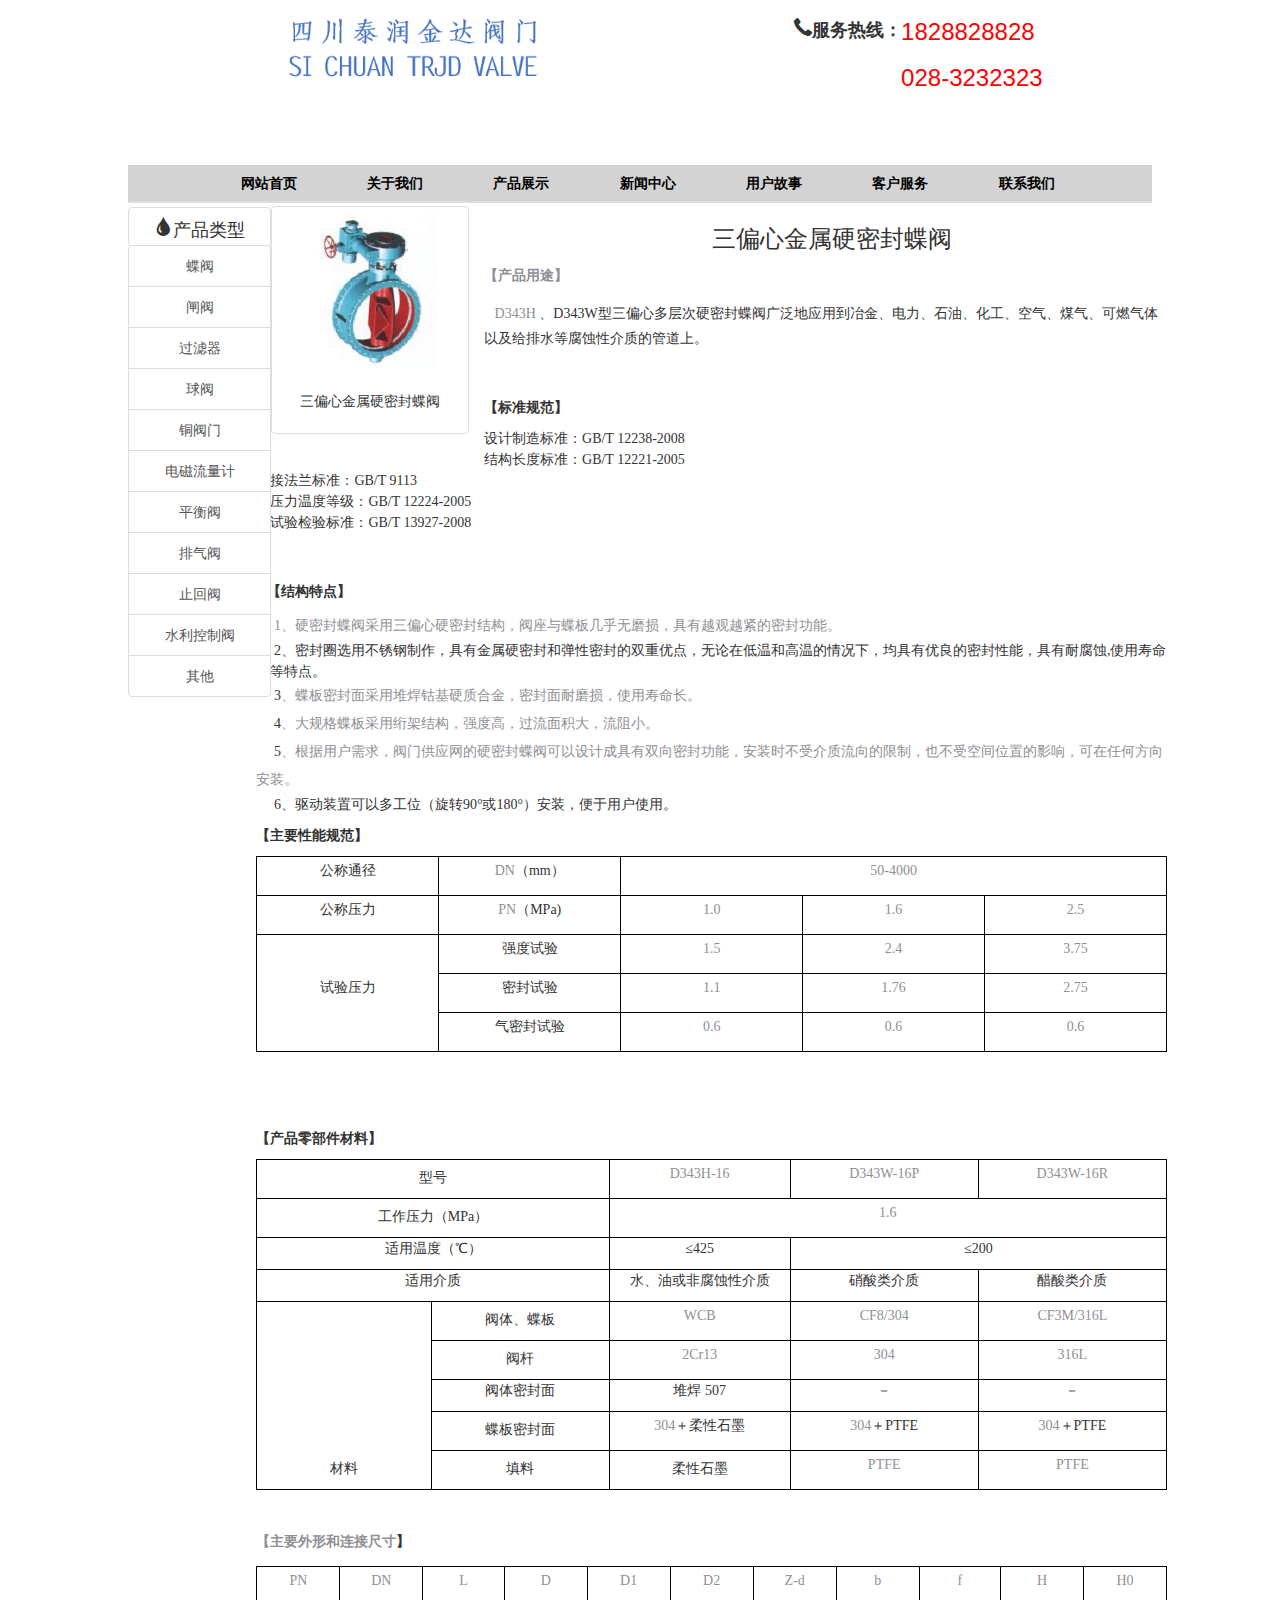
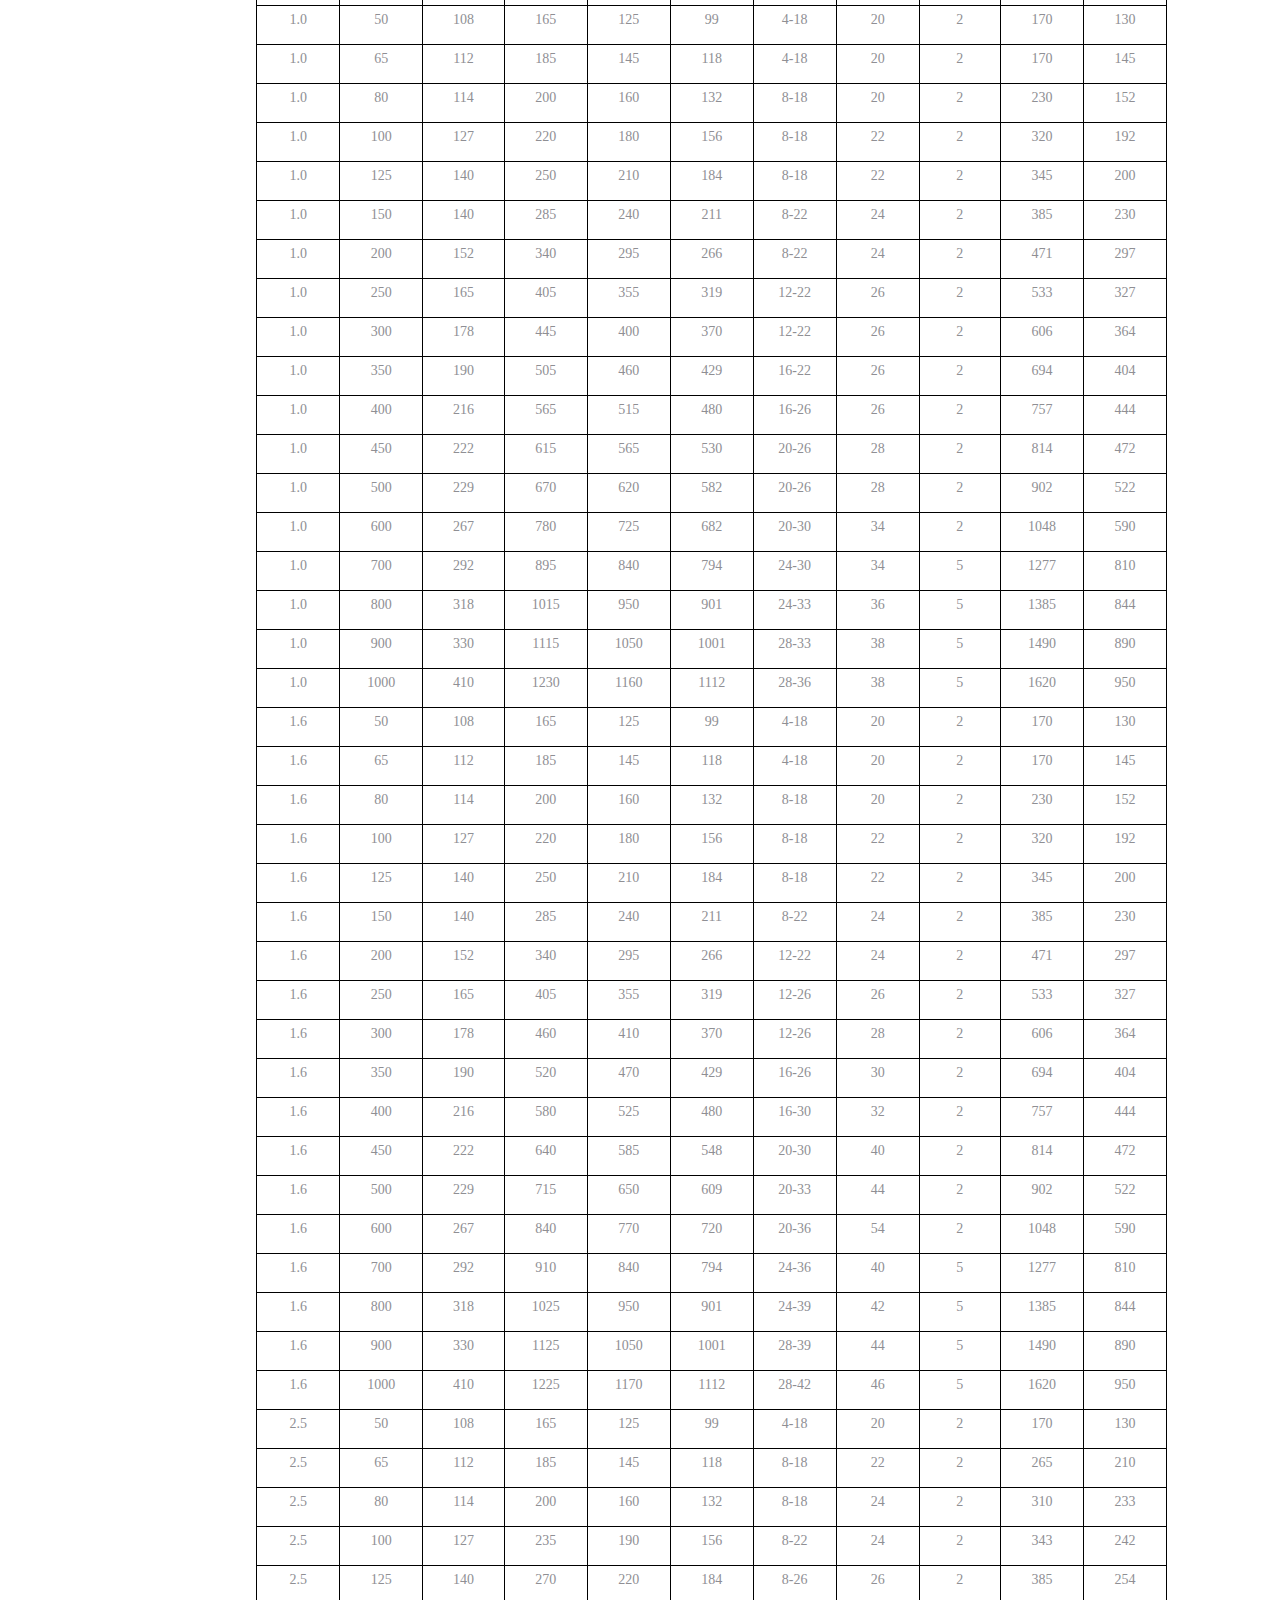
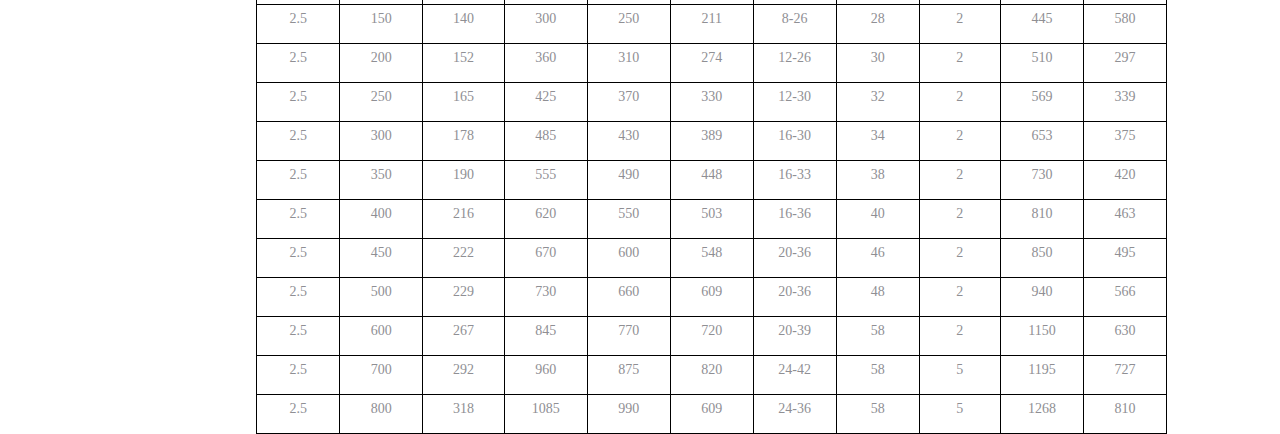
<file: demo/html/DieFa/DieFa1.html>
<!DOCTYPE html>
<html>
	<head>
		<meta charset="utf-8" />
		<title></title>
		<meta name="viewport" content="width=device-width, initial-scale=1,maximum-scale=1,user-scalable=no">
		<meta name="apple-mobile-web-app-capable" content="yes">
		<meta name="apple-mobile-web-app-status-bar-style" content="black">
		<!--标准mui.css-->
		<link rel="stylesheet" href="../../css/mui.css">
		<!--App自定义的css-->
		<link rel="stylesheet" type="text/css" href="../../css/common.css" /> 
		<link rel="stylesheet" href="../../css/mui.min.css">
		<link rel="stylesheet" href="../../bootstrap-3.3.7-dist/css/bootstrap.min.css" />
		<link rel="stylesheet" href="../../css/style.css" />
		<script src="../../js/jquery-1.11.1.min.js"></script>
		<script type="text/javascript" src="../../js/mui.min.js" ></script>
		<script type="text/javascript" src="../../bootstrap-3.3.7-dist/js/bootstrap.min.js" ></script>
		<style>
			
		</style>
	</head>
	<body>
		<div class="InitialDiv">
			<div class="div1"  >
			<div class="CompanyName">
				<img src="../../img/head1.png" style="width: 100%;margin-top: 4%;" />
			</div>
			<div class="CompanyPhone">
				<font class="glyphicon glyphicon-earphone" size="4" style="font-weight: bold">服务热线：</font>
				<h3 style="margin-left: 35%;margin-top: -7%;color: red;">1828828828</h3>
				<h3 style="margin-left: 35%;color: red;" >028-3232323</h3>
		
			</div>
			
		</div>
	  <!-- 数据表格 -->
            <div class="table-responsive">
                <table class=" table table-striped b-t b-light text-center HeadTable"  >
                    <thead >
                    <tr >
                    	<th>&nbsp;</th>
                    	<th>&nbsp;</th>
                    	<th>&nbsp;</th>
                        <th><a href="">网站首页</a></th>
                        <th><a href="">关于我们</a></th>
                        <th><a href="">产品展示</a></th>
                        <th><a href="">新闻中心</a></th>
                        <th><a href="">用户故事</a></th>
                        <th><a href="">客户服务</a></th>        
                        <th><a href="">联系我们</a></th>
                        <th>&nbsp;</th>
                    </tr>
                    </thead>
                    
                </table>
            </div><!-- /.table-responsive -->
            <div class="AllTypeImg">
	            <div class="ProductType">
					<div class="ProductTypeHead">
						<div class="list-group" style="text-align: center;">
							<font class="glyphicon glyphicon-tint  list-group-item" size="4" >产品类型</font>
						</div>
						
					</div>
					<div class="AllType">
						<div class="list-group" style="text-align: center;">
							<a href="#" class="list-group-item">蝶阀</a>
							<a href="#" class="list-group-item">闸阀</a>
							<a href="#" class="list-group-item">过滤器</a>
							<a href="#" class="list-group-item">球阀</a>	
							<a href="#" class="list-group-item">铜阀门</a>
							<a href="#" class="list-group-item">电磁流量计</a>
							<a href="#" class="list-group-item">平衡阀</a>
							<a href="#" class="list-group-item">排气阀</a>
							<a href="#" class="list-group-item">止回阀</a>
							<a href="#" class="list-group-item">水利控制阀</a>
							<a href="#" class="list-group-item">其他</a>
						</div>						
					</div>
				</div>
				<div class="TypeImg">					
					<div class="row">
						<!--蝶阀1-->
					  <div class="col-sm-6 col-md-3 ">
					    <div class="thumbnail">
					      <a href="../DieFa/DieFa1.html">
					      	<img src="../../img/DieFa/DieFa1/DieFa1.png" >
					      </a>
					      <div class="caption">
					        <h5 style="text-align: center;">三偏心金属硬密封蝶阀</h5>
					      </div>
					    </div>
					  </div>
					  
					  <h3 style="margin-left: 50%;">三偏心金属硬密封蝶阀</h3>
					    <!--描述-->
						<div>
														                                <p align="left" style="background:white;">
								<b><span style="line-height:2;font-family:&quot;font-size:14px;">【产品用途】</span></b><span style="line-height:150%;font-family:宋体;color:#333333;"></span> 
							</p>
							<p align="left" style="background:white;">
								<span style="line-height:2;font-family:&quot;font-size:14px;">&nbsp;&nbsp;
							D343H </span><span style="line-height:150%;font-family:宋体;color:#333333;"><span style="font-family:&quot;font-size:14px;">、</span><span style="font-family:&quot;font-size:14px;">D343W</span><span style="font-family:&quot;font-size:14px;">型三偏心多层次硬密封蝶阀广泛地应用到冶金、电力、石油、化工、空气、煤气、可燃气体以及给排水等腐蚀性介质的管道上。</span><span></span></span> 
							</p>
							<p align="left" style="background:white;">
								<b><span style="line-height:2;font-family:&quot;font-size:14px;">&nbsp;</span></b> 
							</p>
							<p align="left" style="background:white;">
								<b><span style="line-height:150%;font-family:宋体;color:#333333;"><span style="font-family:&quot;font-size:14px;">【标准规范】</span><span></span></span></b> 
							</p>
							<p align="left" style="background:white;">
								<span style="line-height:150%;font-family:宋体;color:#333333;"><span style="font-family:&quot;font-size:14px;">设计制造标准：</span><span><span style="font-family:&quot;font-size:14px;">GB/T 12238-2008</span><span style="font-family:&quot;font-size:14px;">&nbsp;</span></span></span><span style="line-height:150%;font-family:宋体;color:#333333;"><br>
							</span><span style="line-height:150%;font-family:宋体;color:#333333;"><span style="font-family:&quot;font-size:14px;">结构长度标准：</span><span style="font-family:&quot;font-size:14px;">GB/T 12221-2005</span></span><span style="line-height:150%;font-family:宋体;color:#333333;"><br>
							</span><span style="line-height:150%;font-family:宋体;color:#333333;"><span style="font-family:&quot;font-size:14px;">连接法兰标准：</span><span style="font-family:&quot;font-size:14px;">GB/T 9113</span></span><span style="line-height:150%;font-family:宋体;color:#333333;"><br>
							</span><span style="line-height:150%;font-family:宋体;color:#333333;"><span style="font-family:&quot;font-size:14px;">&nbsp;&nbsp;&nbsp;&nbsp;压力温度等级：</span><span style="font-family:&quot;font-size:14px;">GB/T 12224-2005</span></span><span style="line-height:150%;font-family:宋体;color:#333333;"><br>
							</span><span style="line-height:150%;font-family:宋体;color:#333333;"><span style="font-family:&quot;font-size:14px;">&nbsp;&nbsp;&nbsp;&nbsp;试验检验标准：</span><span style="font-family:&quot;font-size:14px;">GB/T 13927-2008</span></span> 
							</p>
							<p align="left" style="background:white;">
								<span style="line-height:2;font-family:&quot;font-size:14px;">&nbsp;</span> 
							</p>
							<p align="left" style="background:white;">
								<b><span style="line-height:150%;font-family:宋体;color:#333333;"><span style="font-family:&quot;font-size:14px;">&nbsp;&nbsp;&nbsp;【结构特点】</span><span></span></span></b> 
							</p>
							<p style="margin-left:0cm;text-indent:0cm;">
								<span style="line-height:2;font-family:&quot;font-size:14px;">&nbsp;&nbsp;&nbsp;&nbsp;&nbsp;1、</span><span style="line-height:2;font-family:&quot;font-size:14px;">硬密封蝶阀采用三偏心硬密封结构，阀座与蝶板几乎无磨损，具有越观越紧的密封功能。</span><span style="line-height:150%;font-family:宋体;color:#333333;"><br>
							<span style="background:white;font-family:&quot;font-size:14px;">&nbsp;&nbsp;&nbsp;&nbsp;&nbsp;2</span></span><span style="line-height:150%;font-family:宋体;color:#333333;background:white;"><span style="font-family:&quot;font-size:14px;">、密封圈选用不锈钢制作，具有金属硬密封和弹性密封的双重优点，无论在低温和高温的情况下，均具有优良的密封性能，具有耐腐蚀</span><span style="font-family:&quot;font-size:14px;">,</span><span style="font-family:&quot;font-size:14px;">使用寿命长等特点。</span></span><span style="line-height:150%;font-family:宋体;color:#333333;"><br>
							<span style="background:white;font-family:&quot;font-size:14px;">&nbsp;&nbsp;&nbsp;&nbsp;&nbsp;3</span></span><span style="line-height:2;font-family:&quot;font-size:14px;">、蝶板密封面采用堆焊钴基硬质合金，密封面耐磨损，使用寿命长。</span><span style="line-height:150%;font-family:宋体;color:#333333;"><br>
							<span style="background:white;font-family:&quot;font-size:14px;">&nbsp;&nbsp;&nbsp;&nbsp;&nbsp;4</span></span><span style="line-height:2;font-family:&quot;font-size:14px;">、大规格蝶板采用绗架结构，强度高，过流面积大，流阻小。</span><span style="line-height:150%;font-family:宋体;color:#333333;"><br>
							<span style="background:white;font-family:&quot;font-size:14px;">&nbsp;&nbsp;&nbsp;&nbsp;&nbsp;5</span></span><span style="line-height:2;font-family:&quot;font-size:14px;">、根据用户需求，阀门供应网的硬密封蝶阀可以设计成具有双向密封功能，安装时不受介质流向的限制，也不受空间位置的影响，可在任何方向安装。</span><span style="line-height:150%;font-family:宋体;color:#333333;"><br>
							<span style="background:white;font-family:&quot;font-size:14px;">&nbsp;&nbsp;&nbsp;&nbsp;&nbsp;6</span></span><span style="line-height:150%;font-family:宋体;color:#333333;background:white;"><span style="font-family:&quot;font-size:14px;">、驱动装置可以多工位（旋转</span><span style="font-family:&quot;font-size:14px;">90</span><span style="font-family:&quot;font-size:14px;">°或</span><span style="font-family:&quot;font-size:14px;">180</span><span style="font-family:&quot;font-size:14px;">°）安装，便于用户使用。</span><span></span></span> 
							</p>
							<p>
								<span style="line-height:150%;font-family:宋体;color:#333333;background:white;"></span> 
							</p>
							<p align="left" style="background:white;">
								<b><span style="line-height:150%;font-family:宋体;color:#333333;"><span style="font-family:&quot;font-size:14px;">【主要性能规范】</span><span></span></span></b> 
							</p>
							<table border="1" cellspacing="0" cellpadding="0" style="border:none;width:100%;">
								<tbody>
									<tr>
										<td width="114" style="border:solid windowtext 1.0pt;">
											<p align="center" style="text-align:center;">
												<span style="line-height:150%;font-family:宋体;color:#333333;"><span style="font-family:&quot;font-size:14px;">公称通径</span><span></span></span> 
											</p>
										</td>
										<td width="114" style="border:solid windowtext 1.0pt;">
											<p align="center" style="text-align:center;">
												<span style="line-height:2;font-family:&quot;font-size:14px;">DN</span><span style="line-height:150%;font-family:宋体;color:#333333;"><span style="font-family:&quot;font-size:14px;">（</span><span style="font-family:&quot;font-size:14px;">mm</span><span style="font-family:&quot;font-size:14px;">）</span><span></span></span> 
											</p>
										</td>
										<td width="341" colspan="3" style="border:solid windowtext 1.0pt;">
											<p align="center" style="text-align:center;">
												<span style="line-height:2;font-family:&quot;font-size:14px;">50-4000</span> 
											</p>
										</td>
									</tr>
									<tr>
										<td width="114" style="border:solid windowtext 1.0pt;">
											<p align="center" style="text-align:center;">
												<span style="line-height:150%;font-family:宋体;color:#333333;"><span style="font-family:&quot;font-size:14px;">公称压力</span><span></span></span> 
											</p>
										</td>
										<td width="114" style="border:solid windowtext 1.0pt;">
											<p align="center" style="text-align:center;">
												<span style="line-height:2;font-family:&quot;font-size:14px;">PN</span><span style="line-height:150%;font-family:宋体;color:#333333;"><span style="font-family:&quot;font-size:14px;">（</span><span style="font-family:&quot;font-size:14px;">MPa)</span></span> 
											</p>
										</td>
										<td width="114" style="border:solid windowtext 1.0pt;">
											<p align="center" style="text-align:center;">
												<span style="line-height:2;font-family:&quot;font-size:14px;">1.0</span> 
											</p>
										</td>
										<td width="114" style="border:solid windowtext 1.0pt;">
											<p align="center" style="text-align:center;">
												<span style="line-height:2;font-family:&quot;font-size:14px;">1.6</span> 
											</p>
										</td>
										<td width="114" style="border:solid windowtext 1.0pt;">
											<p align="center" style="text-align:center;">
												<span style="line-height:2;font-family:&quot;font-size:14px;">2.5</span> 
											</p>
										</td>
									</tr>
									<tr>
										<td width="114" rowspan="3" style="border:solid windowtext 1.0pt;">
											<p align="center" style="text-align:center;">
												<span style="line-height:150%;font-family:宋体;color:#333333;"><span style="font-family:&quot;font-size:14px;">试验压力</span><span></span></span> 
											</p>
										</td>
										<td width="114" style="border:solid windowtext 1.0pt;">
											<p align="center" style="text-align:center;">
												<span style="line-height:150%;font-family:宋体;color:#333333;"><span style="font-family:&quot;font-size:14px;">强度试验</span><span></span></span> 
											</p>
										</td>
										<td width="114" style="border:solid windowtext 1.0pt;">
											<p align="center" style="text-align:center;">
												<span style="line-height:2;font-family:&quot;font-size:14px;">1.5</span> 
											</p>
										</td>
										<td width="114" style="border:solid windowtext 1.0pt;">
											<p align="center" style="text-align:center;">
												<span style="line-height:2;font-family:&quot;font-size:14px;">2.4</span> 
											</p>
										</td>
										<td width="114" style="border:solid windowtext 1.0pt;">
											<p align="center" style="text-align:center;">
												<span style="line-height:2;font-family:&quot;font-size:14px;">3.75</span> 
											</p>
										</td>
									</tr>
									<tr>
										<td width="114" style="border:solid windowtext 1.0pt;">
											<p align="center" style="text-align:center;">
												<span style="line-height:150%;font-family:宋体;color:#333333;"><span style="font-family:&quot;font-size:14px;">密封试验</span><span></span></span> 
											</p>
										</td>
										<td width="114" style="border:solid windowtext 1.0pt;">
											<p align="center" style="text-align:center;">
												<span style="line-height:2;font-family:&quot;font-size:14px;">1.1</span> 
											</p>
										</td>
										<td width="114" style="border:solid windowtext 1.0pt;">
											<p align="center" style="text-align:center;">
												<span style="line-height:2;font-family:&quot;font-size:14px;">1.76</span> 
											</p>
										</td>
										<td width="114" style="border:solid windowtext 1.0pt;">
											<p align="center" style="text-align:center;">
												<span style="line-height:2;font-family:&quot;font-size:14px;">2.75</span> 
											</p>
										</td>
									</tr>
									<tr>
										<td width="114" style="border:solid windowtext 1.0pt;">
											<p align="center" style="text-align:center;">
												<span style="line-height:150%;font-family:宋体;color:#333333;"><span style="font-family:&quot;font-size:14px;">气密封试验</span><span></span></span> 
											</p>
										</td>
										<td width="114" style="border:solid windowtext 1.0pt;">
											<p align="center" style="text-align:center;">
												<span style="line-height:2;font-family:&quot;font-size:14px;">0.6</span> 
											</p>
										</td>
										<td width="114" style="border:solid windowtext 1.0pt;">
											<p align="center" style="text-align:center;">
												<span style="line-height:2;font-family:&quot;font-size:14px;">0.6</span> 
											</p>
										</td>
										<td width="114" style="border:solid windowtext 1.0pt;">
											<p align="center" style="text-align:center;">
												<span style="line-height:2;font-family:&quot;font-size:14px;">0.6</span> 
											</p>
										</td>
									</tr>
								</tbody>
							</table>
							<p align="left" style="background:white;">
								<b><span style="line-height:2;font-family:&quot;font-size:14px;">&nbsp;</span></b> 
							</p>
							<p align="left" style="background:white;">
								<b><span style="line-height:2;font-family:&quot;font-size:14px;">&nbsp;</span></b> 
							</p>
							<p align="left" style="background:white;">
								<b><span style="line-height:150%;font-family:宋体;color:#333333;"><span style="font-family:&quot;font-size:14px;">【产品零部件材料】</span><span></span></span></b> 
							</p>
							<table border="0" cellspacing="0" cellpadding="0" class="ke-zeroborder" style="width:100%;">
								<tbody>
									<tr>
										<td width="220" colspan="2" valign="bottom" style="border:solid black 1.0pt;background:white;">
											<p align="center" style="text-align:center;">
												<span style="line-height:150%;font-family:宋体;color:#333333;"><span style="font-family:&quot;font-size:14px;">型号</span><span></span></span> 
											</p>
										</td>
										<td width="113" valign="bottom" style="border:solid black 1.0pt;background:white;">
											<p align="center" style="text-align:center;">
												<span style="line-height:2;font-family:&quot;font-size:14px;">D343H-16</span> 
											</p>
										</td>
										<td width="117" valign="bottom" style="border:solid black 1.0pt;background:white;">
											<p align="center" style="text-align:center;">
												<span style="line-height:2;font-family:&quot;font-size:14px;">D343W-16P</span> 
											</p>
										</td>
										<td width="117" valign="bottom" style="border:solid black 1.0pt;background:white;">
											<p align="center" style="text-align:center;">
												<span style="line-height:2;font-family:&quot;font-size:14px;">D343W-16R</span> 
											</p>
										</td>
									</tr>
									<tr>
										<td width="220" colspan="2" valign="bottom" style="border:solid black 1.0pt;background:white;">
											<p align="center" style="text-align:center;">
												<span style="line-height:150%;font-family:宋体;color:#333333;"><span style="font-family:&quot;font-size:14px;">工作压力（</span><span style="font-family:&quot;font-size:14px;">MPa</span><span style="font-family:&quot;font-size:14px;">）</span><span></span></span> 
											</p>
										</td>
										<td width="348" colspan="3" valign="bottom" style="border:solid black 1.0pt;background:white;">
											<p align="center" style="text-align:center;">
												<span style="line-height:2;font-family:&quot;font-size:14px;">1.6</span> 
											</p>
										</td>
									</tr>
									<tr>
										<td width="220" colspan="2" valign="bottom" style="border:solid black 1.0pt;background:white;">
											<p align="center" style="text-align:center;">
												<span style="line-height:150%;font-family:宋体;color:#333333;"><span style="font-family:&quot;font-size:14px;">适用温度（℃）</span><span></span></span> 
											</p>
										</td>
										<td width="113" valign="bottom" style="border:solid black 1.0pt;background:white;">
											<p align="center" style="text-align:center;">
												<span style="line-height:150%;font-family:宋体;color:#333333;"><span style="font-family:&quot;font-size:14px;">≤</span><span style="font-family:&quot;font-size:14px;">425</span></span> 
											</p>
										</td>
										<td width="235" colspan="2" valign="bottom" style="border:solid black 1.0pt;background:white;">
											<p align="center" style="text-align:center;">
												<span style="line-height:150%;font-family:宋体;color:#333333;"><span style="font-family:&quot;font-size:14px;">≤</span><span style="font-family:&quot;font-size:14px;">200</span></span> 
											</p>
										</td>
									</tr>
									<tr>
										<td width="220" colspan="2" valign="bottom" style="border:solid black 1.0pt;background:white;">
											<p align="center" style="text-align:center;">
												<span style="line-height:150%;font-family:宋体;color:#333333;"><span style="font-family:&quot;font-size:14px;">适用介质</span><span></span></span> 
											</p>
										</td>
										<td width="113" valign="bottom" style="border:solid black 1.0pt;background:white;">
											<p align="center" style="text-align:center;">
												<span style="line-height:150%;font-family:宋体;color:#333333;"><span style="font-family:&quot;font-size:14px;">水、油或非腐蚀性介质</span><span></span></span> 
											</p>
										</td>
										<td width="117" valign="bottom" style="border:solid black 1.0pt;background:white;">
											<p align="center" style="text-align:center;">
												<span style="line-height:150%;font-family:宋体;color:#333333;"><span style="font-family:&quot;font-size:14px;">硝酸类介质</span><span></span></span> 
											</p>
										</td>
										<td width="117" valign="bottom" style="border:solid black 1.0pt;background:white;">
											<p align="center" style="text-align:center;">
												<span style="line-height:150%;font-family:宋体;color:#333333;"><span style="font-family:&quot;font-size:14px;">醋酸类介质</span><span></span></span> 
											</p>
										</td>
									</tr>
									<tr>
										<td width="109" rowspan="5" valign="bottom" style="border:solid black 1.0pt;background:white;">
											<p align="center" style="text-align:center;">
												<span style="line-height:150%;font-family:宋体;color:#333333;"><span style="font-family:&quot;font-size:14px;">材料</span><span></span></span> 
											</p>
										</td>
										<td width="111" valign="bottom" style="border:solid black 1.0pt;background:white;">
											<p align="center" style="text-align:center;">
												<span style="line-height:150%;font-family:宋体;color:#333333;"><span style="font-family:&quot;font-size:14px;">阀体、蝶板</span><span></span></span> 
											</p>
										</td>
										<td width="113" valign="bottom" style="border:solid black 1.0pt;background:white;">
											<p align="center" style="text-align:center;">
												<span style="line-height:2;font-family:&quot;font-size:14px;">WCB</span> 
											</p>
										</td>
										<td width="117" valign="bottom" style="border:solid black 1.0pt;background:white;">
											<p align="center" style="text-align:center;">
												<span style="line-height:2;font-family:&quot;font-size:14px;">CF8/304</span> 
											</p>
										</td>
										<td width="117" valign="bottom" style="border:solid black 1.0pt;background:white;">
											<p align="center" style="text-align:center;">
												<span style="line-height:2;font-family:&quot;font-size:14px;">CF3M/316L</span> 
											</p>
										</td>
									</tr>
									<tr>
										<td width="111" valign="bottom" style="border:solid black 1.0pt;background:white;">
											<p align="center" style="text-align:center;">
												<span style="line-height:150%;font-family:宋体;color:#333333;"><span style="font-family:&quot;font-size:14px;">阀杆</span><span></span></span> 
											</p>
										</td>
										<td width="113" valign="bottom" style="border:solid black 1.0pt;background:white;">
											<p align="center" style="text-align:center;">
												<span style="line-height:2;font-family:&quot;font-size:14px;">2Cr13</span> 
											</p>
										</td>
										<td width="117" valign="bottom" style="border:solid black 1.0pt;background:white;">
											<p align="center" style="text-align:center;">
												<span style="line-height:2;font-family:&quot;font-size:14px;">304</span> 
											</p>
										</td>
										<td width="117" valign="bottom" style="border:solid black 1.0pt;background:white;">
											<p align="center" style="text-align:center;">
												<span style="line-height:2;font-family:&quot;font-size:14px;">316L</span> 
											</p>
										</td>
									</tr>
									<tr>
										<td width="111" valign="bottom" style="border:solid black 1.0pt;background:white;">
											<p align="center" style="text-align:center;">
												<span style="line-height:150%;font-family:宋体;color:#333333;"><span style="font-family:&quot;font-size:14px;">阀体密封面</span><span></span></span> 
											</p>
										</td>
										<td width="113" valign="bottom" style="border:solid black 1.0pt;background:white;">
											<p align="center" style="text-align:center;">
												<span style="line-height:150%;font-family:宋体;color:#333333;"><span style="font-family:&quot;font-size:14px;">堆焊</span><span style="font-family:&quot;font-size:14px;"> 507</span></span> 
											</p>
										</td>
										<td width="117" valign="bottom" style="border:solid black 1.0pt;background:white;">
											<p align="center" style="text-align:center;">
												<span style="line-height:150%;font-family:宋体;color:#333333;"><span style="font-family:&quot;font-size:14px;">－</span><span></span></span> 
											</p>
										</td>
										<td width="117" valign="bottom" style="border:solid black 1.0pt;background:white;">
											<p align="center" style="text-align:center;">
												<span style="line-height:150%;font-family:宋体;color:#333333;"><span style="font-family:&quot;font-size:14px;">－</span><span></span></span> 
											</p>
										</td>
									</tr>
									<tr>
										<td width="111" valign="bottom" style="border:solid black 1.0pt;background:white;">
											<p align="center" style="text-align:center;">
												<span style="line-height:150%;font-family:宋体;color:#333333;"><span style="font-family:&quot;font-size:14px;">蝶板密封面</span><span></span></span> 
											</p>
										</td>
										<td width="113" valign="bottom" style="border:solid black 1.0pt;background:white;">
											<p align="center" style="text-align:center;">
												<span style="line-height:2;font-family:&quot;font-size:14px;">304</span><span style="line-height:150%;font-family:宋体;color:#333333;"><span style="font-family:&quot;font-size:14px;">＋柔性石墨</span><span></span></span> 
											</p>
										</td>
										<td width="117" valign="bottom" style="border:solid black 1.0pt;background:white;">
											<p align="center" style="text-align:center;">
												<span style="line-height:2;font-family:&quot;font-size:14px;">304</span><span style="line-height:150%;font-family:宋体;color:#333333;"><span style="font-family:&quot;font-size:14px;">＋</span><span style="font-family:&quot;font-size:14px;">PTFE</span></span> 
											</p>
										</td>
										<td width="117" valign="bottom" style="border:solid black 1.0pt;background:white;">
											<p align="center" style="text-align:center;">
												<span style="line-height:2;font-family:&quot;font-size:14px;">304</span><span style="line-height:150%;font-family:宋体;color:#333333;"><span style="font-family:&quot;font-size:14px;">＋</span><span style="font-family:&quot;font-size:14px;">PTFE</span></span> 
											</p>
										</td>
									</tr>
									<tr>
										<td width="111" valign="bottom" style="border:solid black 1.0pt;background:white;">
											<p align="center" style="text-align:center;">
												<span style="line-height:150%;font-family:宋体;color:#333333;"><span style="font-family:&quot;font-size:14px;">填料</span><span></span></span> 
											</p>
										</td>
										<td width="113" valign="bottom" style="border:solid black 1.0pt;background:white;">
											<p align="center" style="text-align:center;">
												<span style="line-height:150%;font-family:宋体;color:#333333;"><span style="font-family:&quot;font-size:14px;">柔性石墨</span><span></span></span> 
											</p>
										</td>
										<td width="117" valign="bottom" style="border:solid black 1.0pt;background:white;">
											<p align="center" style="text-align:center;">
												<span style="line-height:2;font-family:&quot;font-size:14px;">PTFE</span> 
											</p>
										</td>
										<td width="117" valign="bottom" style="border:solid black 1.0pt;background:white;">
											<p align="center" style="text-align:center;">
												<span style="line-height:2;font-family:&quot;font-size:14px;">PTFE</span> 
											</p>
										</td>
									</tr>
								</tbody>
							</table>
							<p align="left" style="background:white;">
								<b><span style="line-height:2;font-family:&quot;font-size:14px;">&nbsp;</span></b> 
							</p>
							<p align="left" style="background:white;">
								<b><span style="line-height:2;font-family:&quot;font-size:14px;">【</span></b><b><span style="line-height:2;font-family:&quot;font-size:14px;">主要外形和连接尺寸</span></b><b><span style="line-height:150%;font-family:宋体;color:#333333;"><span style="font-family:&quot;font-size:14px;">】</span><span></span></span></b> 
							</p>
							<table border="0" cellspacing="0" cellpadding="0" class="ke-zeroborder" style="width:100%;">
								<tbody>
									<tr>
										<td width="51" style="border:solid black 1.0pt;">
											<p align="center" style="text-align:center;vertical-align:middle;">
												<span style="font-size:14px;line-height:2;font-family:&quot;">PN</span><span style="font-size:12pt;line-height:150%;font-family:宋体;"></span> 
											</p>
										</td>
										<td width="51" style="border:solid black 1.0pt;">
											<p align="center" style="text-align:center;vertical-align:middle;">
												<span style="font-size:14px;line-height:2;font-family:&quot;">DN</span><span style="font-size:12pt;line-height:150%;font-family:宋体;"></span> 
											</p>
										</td>
										<td width="50" style="border:solid black 1.0pt;">
											<p align="center" style="text-align:center;vertical-align:middle;">
												<span style="font-size:14px;line-height:2;font-family:&quot;">L</span><span style="font-size:12pt;line-height:150%;font-family:宋体;"></span> 
											</p>
										</td>
										<td width="51" style="border:solid black 1.0pt;">
											<p align="center" style="text-align:center;vertical-align:middle;">
												<span style="font-size:14px;line-height:2;font-family:&quot;">D</span><span style="font-size:12pt;line-height:150%;font-family:宋体;"></span> 
											</p>
										</td>
										<td width="51" style="border:solid black 1.0pt;">
											<p align="center" style="text-align:center;vertical-align:middle;">
												<span style="font-size:14px;line-height:2;font-family:&quot;">D1</span><span style="font-size:12pt;line-height:150%;font-family:宋体;"></span> 
											</p>
										</td>
										<td width="51" style="border:solid black 1.0pt;">
											<p align="center" style="text-align:center;vertical-align:middle;">
												<span style="font-size:14px;line-height:2;font-family:&quot;">D2</span><span style="font-size:12pt;line-height:150%;font-family:宋体;"></span> 
											</p>
										</td>
										<td width="51" style="border:solid black 1.0pt;">
											<p align="center" style="text-align:center;vertical-align:middle;">
												<span style="font-size:14px;line-height:2;font-family:&quot;">Z-d</span><span style="font-size:12pt;line-height:150%;font-family:宋体;"></span> 
											</p>
										</td>
										<td width="51" style="border:solid black 1.0pt;">
											<p align="center" style="text-align:center;vertical-align:middle;">
												<span style="font-size:14px;line-height:2;font-family:&quot;">b</span><span style="font-size:12pt;line-height:150%;font-family:宋体;"></span> 
											</p>
										</td>
										<td width="50" style="border:solid black 1.0pt;">
											<p align="center" style="text-align:center;vertical-align:middle;">
												<span style="font-size:14px;line-height:2;font-family:&quot;">f</span><span style="font-size:12pt;line-height:150%;font-family:宋体;"></span> 
											</p>
										</td>
										<td width="51" style="border:solid black 1.0pt;">
											<p align="center" style="text-align:center;vertical-align:middle;">
												<span style="font-size:14px;line-height:2;font-family:&quot;">H</span><span style="font-size:12pt;line-height:150%;font-family:宋体;"></span> 
											</p>
										</td>
										<td width="51" style="border:solid black 1.0pt;">
											<p align="center" style="text-align:center;vertical-align:middle;">
												<span style="font-size:14px;line-height:2;font-family:&quot;">H0</span><span style="font-size:12pt;line-height:150%;font-family:宋体;"></span> 
											</p>
										</td>
									</tr>
									<tr>
										<td width="51" style="border:solid black 1.0pt;">
											<p align="center" style="text-align:center;vertical-align:middle;">
												<span style="font-size:14px;line-height:2;font-family:&quot;">1.0 </span><span style="font-size:12pt;line-height:150%;font-family:宋体;"></span> 
											</p>
										</td>
										<td width="51" style="border:solid black 1.0pt;">
											<p align="center" style="text-align:center;vertical-align:middle;">
												<span style="font-size:14px;line-height:2;font-family:&quot;">50</span><span style="font-size:12pt;line-height:150%;font-family:宋体;"></span> 
											</p>
										</td>
										<td width="50" style="border:solid black 1.0pt;">
											<p align="center" style="text-align:center;vertical-align:middle;">
												<span style="font-size:14px;line-height:2;font-family:&quot;">108</span><span style="font-size:12pt;line-height:150%;font-family:宋体;"></span> 
											</p>
										</td>
										<td width="51" style="border:solid black 1.0pt;">
											<p align="center" style="text-align:center;vertical-align:middle;">
												<span style="font-size:14px;line-height:2;font-family:&quot;">165</span><span style="font-size:12pt;line-height:150%;font-family:宋体;"></span> 
											</p>
										</td>
										<td width="51" style="border:solid black 1.0pt;">
											<p align="center" style="text-align:center;vertical-align:middle;">
												<span style="font-size:14px;line-height:2;font-family:&quot;">125</span><span style="font-size:12pt;line-height:150%;font-family:宋体;"></span> 
											</p>
										</td>
										<td width="51" style="border:solid black 1.0pt;">
											<p align="center" style="text-align:center;vertical-align:middle;">
												<span style="font-size:14px;line-height:2;font-family:&quot;">99</span><span style="font-size:12pt;line-height:150%;font-family:宋体;"></span> 
											</p>
										</td>
										<td width="51" style="border:solid black 1.0pt;">
											<p align="center" style="text-align:center;vertical-align:middle;">
												<span style="font-size:14px;line-height:2;font-family:&quot;">4-18</span><span style="font-size:12pt;line-height:150%;font-family:宋体;"></span> 
											</p>
										</td>
										<td width="51" style="border:solid black 1.0pt;">
											<p align="center" style="text-align:center;vertical-align:middle;">
												<span style="font-size:14px;line-height:2;font-family:&quot;">20</span><span style="font-size:12pt;line-height:150%;font-family:宋体;"></span> 
											</p>
										</td>
										<td width="50" style="border:solid black 1.0pt;">
											<p align="center" style="text-align:center;vertical-align:middle;">
												<span style="font-size:14px;line-height:2;font-family:&quot;">2</span><span style="font-size:12pt;line-height:150%;font-family:宋体;"></span> 
											</p>
										</td>
										<td width="51" style="border:solid black 1.0pt;">
											<p align="center" style="text-align:center;vertical-align:middle;">
												<span style="font-size:14px;line-height:2;font-family:&quot;">170</span><span style="font-size:12pt;line-height:150%;font-family:宋体;"></span> 
											</p>
										</td>
										<td width="51" style="border:solid black 1.0pt;">
											<p align="center" style="text-align:center;vertical-align:middle;">
												<span style="font-size:14px;line-height:2;font-family:&quot;">130</span><span style="font-size:12pt;line-height:150%;font-family:宋体;"></span> 
											</p>
										</td>
									</tr>
									<tr>
										<td width="51" style="border:solid black 1.0pt;">
											<p align="center" style="text-align:center;vertical-align:middle;">
												<span style="font-size:14px;line-height:2;font-family:&quot;">1.0 </span><span style="font-size:12pt;line-height:150%;font-family:宋体;"></span> 
											</p>
										</td>
										<td width="51" style="border:solid black 1.0pt;">
											<p align="center" style="text-align:center;vertical-align:middle;">
												<span style="font-size:14px;line-height:2;font-family:&quot;">65</span><span style="font-size:12pt;line-height:150%;font-family:宋体;"></span> 
											</p>
										</td>
										<td width="50" style="border:solid black 1.0pt;">
											<p align="center" style="text-align:center;vertical-align:middle;">
												<span style="font-size:14px;line-height:2;font-family:&quot;">112</span><span style="font-size:12pt;line-height:150%;font-family:宋体;"></span> 
											</p>
										</td>
										<td width="51" style="border:solid black 1.0pt;">
											<p align="center" style="text-align:center;vertical-align:middle;">
												<span style="font-size:14px;line-height:2;font-family:&quot;">185</span><span style="font-size:12pt;line-height:150%;font-family:宋体;"></span> 
											</p>
										</td>
										<td width="51" style="border:solid black 1.0pt;">
											<p align="center" style="text-align:center;vertical-align:middle;">
												<span style="font-size:14px;line-height:2;font-family:&quot;">145</span><span style="font-size:12pt;line-height:150%;font-family:宋体;"></span> 
											</p>
										</td>
										<td width="51" style="border:solid black 1.0pt;">
											<p align="center" style="text-align:center;vertical-align:middle;">
												<span style="font-size:14px;line-height:2;font-family:&quot;">118</span><span style="font-size:12pt;line-height:150%;font-family:宋体;"></span> 
											</p>
										</td>
										<td width="51" style="border:solid black 1.0pt;">
											<p align="center" style="text-align:center;vertical-align:middle;">
												<span style="font-size:14px;line-height:2;font-family:&quot;">4-18</span><span style="font-size:12pt;line-height:150%;font-family:宋体;"></span> 
											</p>
										</td>
										<td width="51" style="border:solid black 1.0pt;">
											<p align="center" style="text-align:center;vertical-align:middle;">
												<span style="font-size:14px;line-height:2;font-family:&quot;">20</span><span style="font-size:12pt;line-height:150%;font-family:宋体;"></span> 
											</p>
										</td>
										<td width="50" style="border:solid black 1.0pt;">
											<p align="center" style="text-align:center;vertical-align:middle;">
												<span style="font-size:14px;line-height:2;font-family:&quot;">2</span><span style="font-size:12pt;line-height:150%;font-family:宋体;"></span> 
											</p>
										</td>
										<td width="51" style="border:solid black 1.0pt;">
											<p align="center" style="text-align:center;vertical-align:middle;">
												<span style="font-size:14px;line-height:2;font-family:&quot;">170</span><span style="font-size:12pt;line-height:150%;font-family:宋体;"></span> 
											</p>
										</td>
										<td width="51" style="border:solid black 1.0pt;">
											<p align="center" style="text-align:center;vertical-align:middle;">
												<span style="font-size:14px;line-height:2;font-family:&quot;">145</span><span style="font-size:12pt;line-height:150%;font-family:宋体;"></span> 
											</p>
										</td>
									</tr>
									<tr>
										<td width="51" style="border:solid black 1.0pt;">
											<p align="center" style="text-align:center;vertical-align:middle;">
												<span style="font-size:14px;line-height:2;font-family:&quot;">1.0 </span><span style="font-size:12pt;line-height:150%;font-family:宋体;"></span> 
											</p>
										</td>
										<td width="51" style="border:solid black 1.0pt;">
											<p align="center" style="text-align:center;vertical-align:middle;">
												<span style="font-size:14px;line-height:2;font-family:&quot;">80</span><span style="font-size:12pt;line-height:150%;font-family:宋体;"></span> 
											</p>
										</td>
										<td width="50" style="border:solid black 1.0pt;">
											<p align="center" style="text-align:center;vertical-align:middle;">
												<span style="font-size:14px;line-height:2;font-family:&quot;">114</span><span style="font-size:12pt;line-height:150%;font-family:宋体;"></span> 
											</p>
										</td>
										<td width="51" style="border:solid black 1.0pt;">
											<p align="center" style="text-align:center;vertical-align:middle;">
												<span style="font-size:14px;line-height:2;font-family:&quot;">200</span><span style="font-size:12pt;line-height:150%;font-family:宋体;"></span> 
											</p>
										</td>
										<td width="51" style="border:solid black 1.0pt;">
											<p align="center" style="text-align:center;vertical-align:middle;">
												<span style="font-size:14px;line-height:2;font-family:&quot;">160</span><span style="font-size:12pt;line-height:150%;font-family:宋体;"></span> 
											</p>
										</td>
										<td width="51" style="border:solid black 1.0pt;">
											<p align="center" style="text-align:center;vertical-align:middle;">
												<span style="font-size:14px;line-height:2;font-family:&quot;">132</span><span style="font-size:12pt;line-height:150%;font-family:宋体;"></span> 
											</p>
										</td>
										<td width="51" style="border:solid black 1.0pt;">
											<p align="center" style="text-align:center;vertical-align:middle;">
												<span style="font-size:14px;line-height:2;font-family:&quot;">8-18</span><span style="font-size:12pt;line-height:150%;font-family:宋体;"></span> 
											</p>
										</td>
										<td width="51" style="border:solid black 1.0pt;">
											<p align="center" style="text-align:center;vertical-align:middle;">
												<span style="font-size:14px;line-height:2;font-family:&quot;">20</span><span style="font-size:12pt;line-height:150%;font-family:宋体;"></span> 
											</p>
										</td>
										<td width="50" style="border:solid black 1.0pt;">
											<p align="center" style="text-align:center;vertical-align:middle;">
												<span style="font-size:14px;line-height:2;font-family:&quot;">2</span><span style="font-size:12pt;line-height:150%;font-family:宋体;"></span> 
											</p>
										</td>
										<td width="51" style="border:solid black 1.0pt;">
											<p align="center" style="text-align:center;vertical-align:middle;">
												<span style="font-size:14px;line-height:2;font-family:&quot;">230</span><span style="font-size:12pt;line-height:150%;font-family:宋体;"></span> 
											</p>
										</td>
										<td width="51" style="border:solid black 1.0pt;">
											<p align="center" style="text-align:center;vertical-align:middle;">
												<span style="font-size:14px;line-height:2;font-family:&quot;">152</span><span style="font-size:12pt;line-height:150%;font-family:宋体;"></span> 
											</p>
										</td>
									</tr>
									<tr>
										<td width="51" style="border:solid black 1.0pt;">
											<p align="center" style="text-align:center;vertical-align:middle;">
												<span style="font-size:14px;line-height:2;font-family:&quot;">1.0 </span><span style="font-size:12pt;line-height:150%;font-family:宋体;"></span> 
											</p>
										</td>
										<td width="51" style="border:solid black 1.0pt;">
											<p align="center" style="text-align:center;vertical-align:middle;">
												<span style="font-size:14px;line-height:2;font-family:&quot;">100</span><span style="font-size:12pt;line-height:150%;font-family:宋体;"></span> 
											</p>
										</td>
										<td width="50" style="border:solid black 1.0pt;">
											<p align="center" style="text-align:center;vertical-align:middle;">
												<span style="font-size:14px;line-height:2;font-family:&quot;">127</span><span style="font-size:12pt;line-height:150%;font-family:宋体;"></span> 
											</p>
										</td>
										<td width="51" style="border:solid black 1.0pt;">
											<p align="center" style="text-align:center;vertical-align:middle;">
												<span style="font-size:14px;line-height:2;font-family:&quot;">220</span><span style="font-size:12pt;line-height:150%;font-family:宋体;"></span> 
											</p>
										</td>
										<td width="51" style="border:solid black 1.0pt;">
											<p align="center" style="text-align:center;vertical-align:middle;">
												<span style="font-size:14px;line-height:2;font-family:&quot;">180</span><span style="font-size:12pt;line-height:150%;font-family:宋体;"></span> 
											</p>
										</td>
										<td width="51" style="border:solid black 1.0pt;">
											<p align="center" style="text-align:center;vertical-align:middle;">
												<span style="font-size:14px;line-height:2;font-family:&quot;">156</span><span style="font-size:12pt;line-height:150%;font-family:宋体;"></span> 
											</p>
										</td>
										<td width="51" style="border:solid black 1.0pt;">
											<p align="center" style="text-align:center;vertical-align:middle;">
												<span style="font-size:14px;line-height:2;font-family:&quot;">8-18</span><span style="font-size:12pt;line-height:150%;font-family:宋体;"></span> 
											</p>
										</td>
										<td width="51" style="border:solid black 1.0pt;">
											<p align="center" style="text-align:center;vertical-align:middle;">
												<span style="font-size:14px;line-height:2;font-family:&quot;">22</span><span style="font-size:12pt;line-height:150%;font-family:宋体;"></span> 
											</p>
										</td>
										<td width="50" style="border:solid black 1.0pt;">
											<p align="center" style="text-align:center;vertical-align:middle;">
												<span style="font-size:14px;line-height:2;font-family:&quot;">2</span><span style="font-size:12pt;line-height:150%;font-family:宋体;"></span> 
											</p>
										</td>
										<td width="51" style="border:solid black 1.0pt;">
											<p align="center" style="text-align:center;vertical-align:middle;">
												<span style="font-size:14px;line-height:2;font-family:&quot;">320</span><span style="font-size:12pt;line-height:150%;font-family:宋体;"></span> 
											</p>
										</td>
										<td width="51" style="border:solid black 1.0pt;">
											<p align="center" style="text-align:center;vertical-align:middle;">
												<span style="font-size:14px;line-height:2;font-family:&quot;">192</span><span style="font-size:12pt;line-height:150%;font-family:宋体;"></span> 
											</p>
										</td>
									</tr>
									<tr>
										<td width="51" style="border:solid black 1.0pt;">
											<p align="center" style="text-align:center;vertical-align:middle;">
												<span style="font-size:14px;line-height:2;font-family:&quot;">1.0 </span><span style="font-size:12pt;line-height:150%;font-family:宋体;"></span> 
											</p>
										</td>
										<td width="51" style="border:solid black 1.0pt;">
											<p align="center" style="text-align:center;vertical-align:middle;">
												<span style="font-size:14px;line-height:2;font-family:&quot;">125</span><span style="font-size:12pt;line-height:150%;font-family:宋体;"></span> 
											</p>
										</td>
										<td width="50" style="border:solid black 1.0pt;">
											<p align="center" style="text-align:center;vertical-align:middle;">
												<span style="font-size:14px;line-height:2;font-family:&quot;">140</span><span style="font-size:12pt;line-height:150%;font-family:宋体;"></span> 
											</p>
										</td>
										<td width="51" style="border:solid black 1.0pt;">
											<p align="center" style="text-align:center;vertical-align:middle;">
												<span style="font-size:14px;line-height:2;font-family:&quot;">250</span><span style="font-size:12pt;line-height:150%;font-family:宋体;"></span> 
											</p>
										</td>
										<td width="51" style="border:solid black 1.0pt;">
											<p align="center" style="text-align:center;vertical-align:middle;">
												<span style="font-size:14px;line-height:2;font-family:&quot;">210</span><span style="font-size:12pt;line-height:150%;font-family:宋体;"></span> 
											</p>
										</td>
										<td width="51" style="border:solid black 1.0pt;">
											<p align="center" style="text-align:center;vertical-align:middle;">
												<span style="font-size:14px;line-height:2;font-family:&quot;">184</span><span style="font-size:12pt;line-height:150%;font-family:宋体;"></span> 
											</p>
										</td>
										<td width="51" style="border:solid black 1.0pt;">
											<p align="center" style="text-align:center;vertical-align:middle;">
												<span style="font-size:14px;line-height:2;font-family:&quot;">8-18</span><span style="font-size:12pt;line-height:150%;font-family:宋体;"></span> 
											</p>
										</td>
										<td width="51" style="border:solid black 1.0pt;">
											<p align="center" style="text-align:center;vertical-align:middle;">
												<span style="font-size:14px;line-height:2;font-family:&quot;">22</span><span style="font-size:12pt;line-height:150%;font-family:宋体;"></span> 
											</p>
										</td>
										<td width="50" style="border:solid black 1.0pt;">
											<p align="center" style="text-align:center;vertical-align:middle;">
												<span style="font-size:14px;line-height:2;font-family:&quot;">2</span><span style="font-size:12pt;line-height:150%;font-family:宋体;"></span> 
											</p>
										</td>
										<td width="51" style="border:solid black 1.0pt;">
											<p align="center" style="text-align:center;vertical-align:middle;">
												<span style="font-size:14px;line-height:2;font-family:&quot;">345</span><span style="font-size:12pt;line-height:150%;font-family:宋体;"></span> 
											</p>
										</td>
										<td width="51" style="border:solid black 1.0pt;">
											<p align="center" style="text-align:center;vertical-align:middle;">
												<span style="font-size:14px;line-height:2;font-family:&quot;">200</span><span style="font-size:12pt;line-height:150%;font-family:宋体;"></span> 
											</p>
										</td>
									</tr>
									<tr>
										<td width="51" style="border:solid black 1.0pt;">
											<p align="center" style="text-align:center;vertical-align:middle;">
												<span style="font-size:14px;line-height:2;font-family:&quot;">1.0 </span><span style="font-size:12pt;line-height:150%;font-family:宋体;"></span> 
											</p>
										</td>
										<td width="51" style="border:solid black 1.0pt;">
											<p align="center" style="text-align:center;vertical-align:middle;">
												<span style="font-size:14px;line-height:2;font-family:&quot;">150</span><span style="font-size:12pt;line-height:150%;font-family:宋体;"></span> 
											</p>
										</td>
										<td width="50" style="border:solid black 1.0pt;">
											<p align="center" style="text-align:center;vertical-align:middle;">
												<span style="font-size:14px;line-height:2;font-family:&quot;">140</span><span style="font-size:12pt;line-height:150%;font-family:宋体;"></span> 
											</p>
										</td>
										<td width="51" style="border:solid black 1.0pt;">
											<p align="center" style="text-align:center;vertical-align:middle;">
												<span style="font-size:14px;line-height:2;font-family:&quot;">285</span><span style="font-size:12pt;line-height:150%;font-family:宋体;"></span> 
											</p>
										</td>
										<td width="51" style="border:solid black 1.0pt;">
											<p align="center" style="text-align:center;vertical-align:middle;">
												<span style="font-size:14px;line-height:2;font-family:&quot;">240</span><span style="font-size:12pt;line-height:150%;font-family:宋体;"></span> 
											</p>
										</td>
										<td width="51" style="border:solid black 1.0pt;">
											<p align="center" style="text-align:center;vertical-align:middle;">
												<span style="font-size:14px;line-height:2;font-family:&quot;">211</span><span style="font-size:12pt;line-height:150%;font-family:宋体;"></span> 
											</p>
										</td>
										<td width="51" style="border:solid black 1.0pt;">
											<p align="center" style="text-align:center;vertical-align:middle;">
												<span style="font-size:14px;line-height:2;font-family:&quot;">8-22</span><span style="font-size:12pt;line-height:150%;font-family:宋体;"></span> 
											</p>
										</td>
										<td width="51" style="border:solid black 1.0pt;">
											<p align="center" style="text-align:center;vertical-align:middle;">
												<span style="font-size:14px;line-height:2;font-family:&quot;">24</span><span style="font-size:12pt;line-height:150%;font-family:宋体;"></span> 
											</p>
										</td>
										<td width="50" style="border:solid black 1.0pt;">
											<p align="center" style="text-align:center;vertical-align:middle;">
												<span style="font-size:14px;line-height:2;font-family:&quot;">2</span><span style="font-size:12pt;line-height:150%;font-family:宋体;"></span> 
											</p>
										</td>
										<td width="51" style="border:solid black 1.0pt;">
											<p align="center" style="text-align:center;vertical-align:middle;">
												<span style="font-size:14px;line-height:2;font-family:&quot;">385</span><span style="font-size:12pt;line-height:150%;font-family:宋体;"></span> 
											</p>
										</td>
										<td width="51" style="border:solid black 1.0pt;">
											<p align="center" style="text-align:center;vertical-align:middle;">
												<span style="font-size:14px;line-height:2;font-family:&quot;">230</span><span style="font-size:12pt;line-height:150%;font-family:宋体;"></span> 
											</p>
										</td>
									</tr>
									<tr>
										<td width="51" style="border:solid black 1.0pt;">
											<p align="center" style="text-align:center;vertical-align:middle;">
												<span style="font-size:14px;line-height:2;font-family:&quot;">1.0 </span><span style="font-size:12pt;line-height:150%;font-family:宋体;"></span> 
											</p>
										</td>
										<td width="51" style="border:solid black 1.0pt;">
											<p align="center" style="text-align:center;vertical-align:middle;">
												<span style="font-size:14px;line-height:2;font-family:&quot;">200</span><span style="font-size:12pt;line-height:150%;font-family:宋体;"></span> 
											</p>
										</td>
										<td width="50" style="border:solid black 1.0pt;">
											<p align="center" style="text-align:center;vertical-align:middle;">
												<span style="font-size:14px;line-height:2;font-family:&quot;">152</span><span style="font-size:12pt;line-height:150%;font-family:宋体;"></span> 
											</p>
										</td>
										<td width="51" style="border:solid black 1.0pt;">
											<p align="center" style="text-align:center;vertical-align:middle;">
												<span style="font-size:14px;line-height:2;font-family:&quot;">340</span><span style="font-size:12pt;line-height:150%;font-family:宋体;"></span> 
											</p>
										</td>
										<td width="51" style="border:solid black 1.0pt;">
											<p align="center" style="text-align:center;vertical-align:middle;">
												<span style="font-size:14px;line-height:2;font-family:&quot;">295</span><span style="font-size:12pt;line-height:150%;font-family:宋体;"></span> 
											</p>
										</td>
										<td width="51" style="border:solid black 1.0pt;">
											<p align="center" style="text-align:center;vertical-align:middle;">
												<span style="font-size:14px;line-height:2;font-family:&quot;">266</span><span style="font-size:12pt;line-height:150%;font-family:宋体;"></span> 
											</p>
										</td>
										<td width="51" style="border:solid black 1.0pt;">
											<p align="center" style="text-align:center;vertical-align:middle;">
												<span style="font-size:14px;line-height:2;font-family:&quot;">8-22</span><span style="font-size:12pt;line-height:150%;font-family:宋体;"></span> 
											</p>
										</td>
										<td width="51" style="border:solid black 1.0pt;">
											<p align="center" style="text-align:center;vertical-align:middle;">
												<span style="font-size:14px;line-height:2;font-family:&quot;">24</span><span style="font-size:12pt;line-height:150%;font-family:宋体;"></span> 
											</p>
										</td>
										<td width="50" style="border:solid black 1.0pt;">
											<p align="center" style="text-align:center;vertical-align:middle;">
												<span style="font-size:14px;line-height:2;font-family:&quot;">2</span><span style="font-size:12pt;line-height:150%;font-family:宋体;"></span> 
											</p>
										</td>
										<td width="51" style="border:solid black 1.0pt;">
											<p align="center" style="text-align:center;vertical-align:middle;">
												<span style="font-size:14px;line-height:2;font-family:&quot;">471</span><span style="font-size:12pt;line-height:150%;font-family:宋体;"></span> 
											</p>
										</td>
										<td width="51" style="border:solid black 1.0pt;">
											<p align="center" style="text-align:center;vertical-align:middle;">
												<span style="font-size:14px;line-height:2;font-family:&quot;">297</span><span style="font-size:12pt;line-height:150%;font-family:宋体;"></span> 
											</p>
										</td>
									</tr>
									<tr>
										<td width="51" style="border:solid black 1.0pt;">
											<p align="center" style="text-align:center;vertical-align:middle;">
												<span style="font-size:14px;line-height:2;font-family:&quot;">1.0 </span><span style="font-size:12pt;line-height:150%;font-family:宋体;"></span> 
											</p>
										</td>
										<td width="51" style="border:solid black 1.0pt;">
											<p align="center" style="text-align:center;vertical-align:middle;">
												<span style="font-size:14px;line-height:2;font-family:&quot;">250</span><span style="font-size:12pt;line-height:150%;font-family:宋体;"></span> 
											</p>
										</td>
										<td width="50" style="border:solid black 1.0pt;">
											<p align="center" style="text-align:center;vertical-align:middle;">
												<span style="font-size:14px;line-height:2;font-family:&quot;">165</span><span style="font-size:12pt;line-height:150%;font-family:宋体;"></span> 
											</p>
										</td>
										<td width="51" style="border:solid black 1.0pt;">
											<p align="center" style="text-align:center;vertical-align:middle;">
												<span style="font-size:14px;line-height:2;font-family:&quot;">405</span><span style="font-size:12pt;line-height:150%;font-family:宋体;"></span> 
											</p>
										</td>
										<td width="51" style="border:solid black 1.0pt;">
											<p align="center" style="text-align:center;vertical-align:middle;">
												<span style="font-size:14px;line-height:2;font-family:&quot;">355</span><span style="font-size:12pt;line-height:150%;font-family:宋体;"></span> 
											</p>
										</td>
										<td width="51" style="border:solid black 1.0pt;">
											<p align="center" style="text-align:center;vertical-align:middle;">
												<span style="font-size:14px;line-height:2;font-family:&quot;">319</span><span style="font-size:12pt;line-height:150%;font-family:宋体;"></span> 
											</p>
										</td>
										<td width="51" style="border:solid black 1.0pt;">
											<p align="center" style="text-align:center;vertical-align:middle;">
												<span style="font-size:14px;line-height:2;font-family:&quot;">12-22</span><span style="font-size:12pt;line-height:150%;font-family:宋体;"></span> 
											</p>
										</td>
										<td width="51" style="border:solid black 1.0pt;">
											<p align="center" style="text-align:center;vertical-align:middle;">
												<span style="font-size:14px;line-height:2;font-family:&quot;">26</span><span style="font-size:12pt;line-height:150%;font-family:宋体;"></span> 
											</p>
										</td>
										<td width="50" style="border:solid black 1.0pt;">
											<p align="center" style="text-align:center;vertical-align:middle;">
												<span style="font-size:14px;line-height:2;font-family:&quot;">2</span><span style="font-size:12pt;line-height:150%;font-family:宋体;"></span> 
											</p>
										</td>
										<td width="51" style="border:solid black 1.0pt;">
											<p align="center" style="text-align:center;vertical-align:middle;">
												<span style="font-size:14px;line-height:2;font-family:&quot;">533</span><span style="font-size:12pt;line-height:150%;font-family:宋体;"></span> 
											</p>
										</td>
										<td width="51" style="border:solid black 1.0pt;">
											<p align="center" style="text-align:center;vertical-align:middle;">
												<span style="font-size:14px;line-height:2;font-family:&quot;">327</span><span style="font-size:12pt;line-height:150%;font-family:宋体;"></span> 
											</p>
										</td>
									</tr>
									<tr>
										<td width="51" style="border:solid black 1.0pt;">
											<p align="center" style="text-align:center;vertical-align:middle;">
												<span style="font-size:14px;line-height:2;font-family:&quot;">1.0 </span><span style="font-size:12pt;line-height:150%;font-family:宋体;"></span> 
											</p>
										</td>
										<td width="51" style="border:solid black 1.0pt;">
											<p align="center" style="text-align:center;vertical-align:middle;">
												<span style="font-size:14px;line-height:2;font-family:&quot;">300</span><span style="font-size:12pt;line-height:150%;font-family:宋体;"></span> 
											</p>
										</td>
										<td width="50" style="border:solid black 1.0pt;">
											<p align="center" style="text-align:center;vertical-align:middle;">
												<span style="font-size:14px;line-height:2;font-family:&quot;">178</span><span style="font-size:12pt;line-height:150%;font-family:宋体;"></span> 
											</p>
										</td>
										<td width="51" style="border:solid black 1.0pt;">
											<p align="center" style="text-align:center;vertical-align:middle;">
												<span style="font-size:14px;line-height:2;font-family:&quot;">445</span><span style="font-size:12pt;line-height:150%;font-family:宋体;"></span> 
											</p>
										</td>
										<td width="51" style="border:solid black 1.0pt;">
											<p align="center" style="text-align:center;vertical-align:middle;">
												<span style="font-size:14px;line-height:2;font-family:&quot;">400</span><span style="font-size:12pt;line-height:150%;font-family:宋体;"></span> 
											</p>
										</td>
										<td width="51" style="border:solid black 1.0pt;">
											<p align="center" style="text-align:center;vertical-align:middle;">
												<span style="font-size:14px;line-height:2;font-family:&quot;">370</span><span style="font-size:12pt;line-height:150%;font-family:宋体;"></span> 
											</p>
										</td>
										<td width="51" style="border:solid black 1.0pt;">
											<p align="center" style="text-align:center;vertical-align:middle;">
												<span style="font-size:14px;line-height:2;font-family:&quot;">12-22</span><span style="font-size:12pt;line-height:150%;font-family:宋体;"></span> 
											</p>
										</td>
										<td width="51" style="border:solid black 1.0pt;">
											<p align="center" style="text-align:center;vertical-align:middle;">
												<span style="font-size:14px;line-height:2;font-family:&quot;">26</span><span style="font-size:12pt;line-height:150%;font-family:宋体;"></span> 
											</p>
										</td>
										<td width="50" style="border:solid black 1.0pt;">
											<p align="center" style="text-align:center;vertical-align:middle;">
												<span style="font-size:14px;line-height:2;font-family:&quot;">2</span><span style="font-size:12pt;line-height:150%;font-family:宋体;"></span> 
											</p>
										</td>
										<td width="51" style="border:solid black 1.0pt;">
											<p align="center" style="text-align:center;vertical-align:middle;">
												<span style="font-size:14px;line-height:2;font-family:&quot;">606</span><span style="font-size:12pt;line-height:150%;font-family:宋体;"></span> 
											</p>
										</td>
										<td width="51" style="border:solid black 1.0pt;">
											<p align="center" style="text-align:center;vertical-align:middle;">
												<span style="font-size:14px;line-height:2;font-family:&quot;">364</span><span style="font-size:12pt;line-height:150%;font-family:宋体;"></span> 
											</p>
										</td>
									</tr>
									<tr>
										<td width="51" style="border:solid black 1.0pt;">
											<p align="center" style="text-align:center;vertical-align:middle;">
												<span style="font-size:14px;line-height:2;font-family:&quot;">1.0 </span><span style="font-size:12pt;line-height:150%;font-family:宋体;"></span> 
											</p>
										</td>
										<td width="51" style="border:solid black 1.0pt;">
											<p align="center" style="text-align:center;vertical-align:middle;">
												<span style="font-size:14px;line-height:2;font-family:&quot;">350</span><span style="font-size:12pt;line-height:150%;font-family:宋体;"></span> 
											</p>
										</td>
										<td width="50" style="border:solid black 1.0pt;">
											<p align="center" style="text-align:center;vertical-align:middle;">
												<span style="font-size:14px;line-height:2;font-family:&quot;">190</span><span style="font-size:12pt;line-height:150%;font-family:宋体;"></span> 
											</p>
										</td>
										<td width="51" style="border:solid black 1.0pt;">
											<p align="center" style="text-align:center;vertical-align:middle;">
												<span style="font-size:14px;line-height:2;font-family:&quot;">505</span><span style="font-size:12pt;line-height:150%;font-family:宋体;"></span> 
											</p>
										</td>
										<td width="51" style="border:solid black 1.0pt;">
											<p align="center" style="text-align:center;vertical-align:middle;">
												<span style="font-size:14px;line-height:2;font-family:&quot;">460</span><span style="font-size:12pt;line-height:150%;font-family:宋体;"></span> 
											</p>
										</td>
										<td width="51" style="border:solid black 1.0pt;">
											<p align="center" style="text-align:center;vertical-align:middle;">
												<span style="font-size:14px;line-height:2;font-family:&quot;">429</span><span style="font-size:12pt;line-height:150%;font-family:宋体;"></span> 
											</p>
										</td>
										<td width="51" style="border:solid black 1.0pt;">
											<p align="center" style="text-align:center;vertical-align:middle;">
												<span style="font-size:14px;line-height:2;font-family:&quot;">16-22</span><span style="font-size:12pt;line-height:150%;font-family:宋体;"></span> 
											</p>
										</td>
										<td width="51" style="border:solid black 1.0pt;">
											<p align="center" style="text-align:center;vertical-align:middle;">
												<span style="font-size:14px;line-height:2;font-family:&quot;">26</span><span style="font-size:12pt;line-height:150%;font-family:宋体;"></span> 
											</p>
										</td>
										<td width="50" style="border:solid black 1.0pt;">
											<p align="center" style="text-align:center;vertical-align:middle;">
												<span style="font-size:14px;line-height:2;font-family:&quot;">2</span><span style="font-size:12pt;line-height:150%;font-family:宋体;"></span> 
											</p>
										</td>
										<td width="51" style="border:solid black 1.0pt;">
											<p align="center" style="text-align:center;vertical-align:middle;">
												<span style="font-size:14px;line-height:2;font-family:&quot;">694</span><span style="font-size:12pt;line-height:150%;font-family:宋体;"></span> 
											</p>
										</td>
										<td width="51" style="border:solid black 1.0pt;">
											<p align="center" style="text-align:center;vertical-align:middle;">
												<span style="font-size:14px;line-height:2;font-family:&quot;">404</span><span style="font-size:12pt;line-height:150%;font-family:宋体;"></span> 
											</p>
										</td>
									</tr>
									<tr>
										<td width="51" style="border:solid black 1.0pt;">
											<p align="center" style="text-align:center;vertical-align:middle;">
												<span style="font-size:14px;line-height:2;font-family:&quot;">1.0 </span><span style="font-size:12pt;line-height:150%;font-family:宋体;"></span> 
											</p>
										</td>
										<td width="51" style="border:solid black 1.0pt;">
											<p align="center" style="text-align:center;vertical-align:middle;">
												<span style="font-size:14px;line-height:2;font-family:&quot;">400</span><span style="font-size:12pt;line-height:150%;font-family:宋体;"></span> 
											</p>
										</td>
										<td width="50" style="border:solid black 1.0pt;">
											<p align="center" style="text-align:center;vertical-align:middle;">
												<span style="font-size:14px;line-height:2;font-family:&quot;">216</span><span style="font-size:12pt;line-height:150%;font-family:宋体;"></span> 
											</p>
										</td>
										<td width="51" style="border:solid black 1.0pt;">
											<p align="center" style="text-align:center;vertical-align:middle;">
												<span style="font-size:14px;line-height:2;font-family:&quot;">565</span><span style="font-size:12pt;line-height:150%;font-family:宋体;"></span> 
											</p>
										</td>
										<td width="51" style="border:solid black 1.0pt;">
											<p align="center" style="text-align:center;vertical-align:middle;">
												<span style="font-size:14px;line-height:2;font-family:&quot;">515</span><span style="font-size:12pt;line-height:150%;font-family:宋体;"></span> 
											</p>
										</td>
										<td width="51" style="border:solid black 1.0pt;">
											<p align="center" style="text-align:center;vertical-align:middle;">
												<span style="font-size:14px;line-height:2;font-family:&quot;">480</span><span style="font-size:12pt;line-height:150%;font-family:宋体;"></span> 
											</p>
										</td>
										<td width="51" style="border:solid black 1.0pt;">
											<p align="center" style="text-align:center;vertical-align:middle;">
												<span style="font-size:14px;line-height:2;font-family:&quot;">16-26</span><span style="font-size:12pt;line-height:150%;font-family:宋体;"></span> 
											</p>
										</td>
										<td width="51" style="border:solid black 1.0pt;">
											<p align="center" style="text-align:center;vertical-align:middle;">
												<span style="font-size:14px;line-height:2;font-family:&quot;">26</span><span style="font-size:12pt;line-height:150%;font-family:宋体;"></span> 
											</p>
										</td>
										<td width="50" style="border:solid black 1.0pt;">
											<p align="center" style="text-align:center;vertical-align:middle;">
												<span style="font-size:14px;line-height:2;font-family:&quot;">2</span><span style="font-size:12pt;line-height:150%;font-family:宋体;"></span> 
											</p>
										</td>
										<td width="51" style="border:solid black 1.0pt;">
											<p align="center" style="text-align:center;vertical-align:middle;">
												<span style="font-size:14px;line-height:2;font-family:&quot;">757</span><span style="font-size:12pt;line-height:150%;font-family:宋体;"></span> 
											</p>
										</td>
										<td width="51" style="border:solid black 1.0pt;">
											<p align="center" style="text-align:center;vertical-align:middle;">
												<span style="font-size:14px;line-height:2;font-family:&quot;">444</span><span style="font-size:12pt;line-height:150%;font-family:宋体;"></span> 
											</p>
										</td>
									</tr>
									<tr>
										<td width="51" style="border:solid black 1.0pt;">
											<p align="center" style="text-align:center;vertical-align:middle;">
												<span style="font-size:14px;line-height:2;font-family:&quot;">1.0 </span><span style="font-size:12pt;line-height:150%;font-family:宋体;"></span> 
											</p>
										</td>
										<td width="51" style="border:solid black 1.0pt;">
											<p align="center" style="text-align:center;vertical-align:middle;">
												<span style="font-size:14px;line-height:2;font-family:&quot;">450</span><span style="font-size:12pt;line-height:150%;font-family:宋体;"></span> 
											</p>
										</td>
										<td width="50" style="border:solid black 1.0pt;">
											<p align="center" style="text-align:center;vertical-align:middle;">
												<span style="font-size:14px;line-height:2;font-family:&quot;">222</span><span style="font-size:12pt;line-height:150%;font-family:宋体;"></span> 
											</p>
										</td>
										<td width="51" style="border:solid black 1.0pt;">
											<p align="center" style="text-align:center;vertical-align:middle;">
												<span style="font-size:14px;line-height:2;font-family:&quot;">615</span><span style="font-size:12pt;line-height:150%;font-family:宋体;"></span> 
											</p>
										</td>
										<td width="51" style="border:solid black 1.0pt;">
											<p align="center" style="text-align:center;vertical-align:middle;">
												<span style="font-size:14px;line-height:2;font-family:&quot;">565</span><span style="font-size:12pt;line-height:150%;font-family:宋体;"></span> 
											</p>
										</td>
										<td width="51" style="border:solid black 1.0pt;">
											<p align="center" style="text-align:center;vertical-align:middle;">
												<span style="font-size:14px;line-height:2;font-family:&quot;">530</span><span style="font-size:12pt;line-height:150%;font-family:宋体;"></span> 
											</p>
										</td>
										<td width="51" style="border:solid black 1.0pt;">
											<p align="center" style="text-align:center;vertical-align:middle;">
												<span style="font-size:14px;line-height:2;font-family:&quot;">20-26</span><span style="font-size:12pt;line-height:150%;font-family:宋体;"></span> 
											</p>
										</td>
										<td width="51" style="border:solid black 1.0pt;">
											<p align="center" style="text-align:center;vertical-align:middle;">
												<span style="font-size:14px;line-height:2;font-family:&quot;">28</span><span style="font-size:12pt;line-height:150%;font-family:宋体;"></span> 
											</p>
										</td>
										<td width="50" style="border:solid black 1.0pt;">
											<p align="center" style="text-align:center;vertical-align:middle;">
												<span style="font-size:14px;line-height:2;font-family:&quot;">2</span><span style="font-size:12pt;line-height:150%;font-family:宋体;"></span> 
											</p>
										</td>
										<td width="51" style="border:solid black 1.0pt;">
											<p align="center" style="text-align:center;vertical-align:middle;">
												<span style="font-size:14px;line-height:2;font-family:&quot;">814</span><span style="font-size:12pt;line-height:150%;font-family:宋体;"></span> 
											</p>
										</td>
										<td width="51" style="border:solid black 1.0pt;">
											<p align="center" style="text-align:center;vertical-align:middle;">
												<span style="font-size:14px;line-height:2;font-family:&quot;">472</span><span style="font-size:12pt;line-height:150%;font-family:宋体;"></span> 
											</p>
										</td>
									</tr>
									<tr>
										<td width="51" style="border:solid black 1.0pt;">
											<p align="center" style="text-align:center;vertical-align:middle;">
												<span style="font-size:14px;line-height:2;font-family:&quot;">1.0 </span><span style="font-size:12pt;line-height:150%;font-family:宋体;"></span> 
											</p>
										</td>
										<td width="51" style="border:solid black 1.0pt;">
											<p align="center" style="text-align:center;vertical-align:middle;">
												<span style="font-size:14px;line-height:2;font-family:&quot;">500</span><span style="font-size:12pt;line-height:150%;font-family:宋体;"></span> 
											</p>
										</td>
										<td width="50" style="border:solid black 1.0pt;">
											<p align="center" style="text-align:center;vertical-align:middle;">
												<span style="font-size:14px;line-height:2;font-family:&quot;">229</span><span style="font-size:12pt;line-height:150%;font-family:宋体;"></span> 
											</p>
										</td>
										<td width="51" style="border:solid black 1.0pt;">
											<p align="center" style="text-align:center;vertical-align:middle;">
												<span style="font-size:14px;line-height:2;font-family:&quot;">670</span><span style="font-size:12pt;line-height:150%;font-family:宋体;"></span> 
											</p>
										</td>
										<td width="51" style="border:solid black 1.0pt;">
											<p align="center" style="text-align:center;vertical-align:middle;">
												<span style="font-size:14px;line-height:2;font-family:&quot;">620</span><span style="font-size:12pt;line-height:150%;font-family:宋体;"></span> 
											</p>
										</td>
										<td width="51" style="border:solid black 1.0pt;">
											<p align="center" style="text-align:center;vertical-align:middle;">
												<span style="font-size:14px;line-height:2;font-family:&quot;">582</span><span style="font-size:12pt;line-height:150%;font-family:宋体;"></span> 
											</p>
										</td>
										<td width="51" style="border:solid black 1.0pt;">
											<p align="center" style="text-align:center;vertical-align:middle;">
												<span style="font-size:14px;line-height:2;font-family:&quot;">20-26</span><span style="font-size:12pt;line-height:150%;font-family:宋体;"></span> 
											</p>
										</td>
										<td width="51" style="border:solid black 1.0pt;">
											<p align="center" style="text-align:center;vertical-align:middle;">
												<span style="font-size:14px;line-height:2;font-family:&quot;">28</span><span style="font-size:12pt;line-height:150%;font-family:宋体;"></span> 
											</p>
										</td>
										<td width="50" style="border:solid black 1.0pt;">
											<p align="center" style="text-align:center;vertical-align:middle;">
												<span style="font-size:14px;line-height:2;font-family:&quot;">2</span><span style="font-size:12pt;line-height:150%;font-family:宋体;"></span> 
											</p>
										</td>
										<td width="51" style="border:solid black 1.0pt;">
											<p align="center" style="text-align:center;vertical-align:middle;">
												<span style="font-size:14px;line-height:2;font-family:&quot;">902</span><span style="font-size:12pt;line-height:150%;font-family:宋体;"></span> 
											</p>
										</td>
										<td width="51" style="border:solid black 1.0pt;">
											<p align="center" style="text-align:center;vertical-align:middle;">
												<span style="font-size:14px;line-height:2;font-family:&quot;">522</span><span style="font-size:12pt;line-height:150%;font-family:宋体;"></span> 
											</p>
										</td>
									</tr>
									<tr>
										<td width="51" style="border:solid black 1.0pt;">
											<p align="center" style="text-align:center;vertical-align:middle;">
												<span style="font-size:14px;line-height:2;font-family:&quot;">1.0 </span><span style="font-size:12pt;line-height:150%;font-family:宋体;"></span> 
											</p>
										</td>
										<td width="51" style="border:solid black 1.0pt;">
											<p align="center" style="text-align:center;vertical-align:middle;">
												<span style="font-size:14px;line-height:2;font-family:&quot;">600</span><span style="font-size:12pt;line-height:150%;font-family:宋体;"></span> 
											</p>
										</td>
										<td width="50" style="border:solid black 1.0pt;">
											<p align="center" style="text-align:center;vertical-align:middle;">
												<span style="font-size:14px;line-height:2;font-family:&quot;">267</span><span style="font-size:12pt;line-height:150%;font-family:宋体;"></span> 
											</p>
										</td>
										<td width="51" style="border:solid black 1.0pt;">
											<p align="center" style="text-align:center;vertical-align:middle;">
												<span style="font-size:14px;line-height:2;font-family:&quot;">780</span><span style="font-size:12pt;line-height:150%;font-family:宋体;"></span> 
											</p>
										</td>
										<td width="51" style="border:solid black 1.0pt;">
											<p align="center" style="text-align:center;vertical-align:middle;">
												<span style="font-size:14px;line-height:2;font-family:&quot;">725</span><span style="font-size:12pt;line-height:150%;font-family:宋体;"></span> 
											</p>
										</td>
										<td width="51" style="border:solid black 1.0pt;">
											<p align="center" style="text-align:center;vertical-align:middle;">
												<span style="font-size:14px;line-height:2;font-family:&quot;">682</span><span style="font-size:12pt;line-height:150%;font-family:宋体;"></span> 
											</p>
										</td>
										<td width="51" style="border:solid black 1.0pt;">
											<p align="center" style="text-align:center;vertical-align:middle;">
												<span style="font-size:14px;line-height:2;font-family:&quot;">20-30</span><span style="font-size:12pt;line-height:150%;font-family:宋体;"></span> 
											</p>
										</td>
										<td width="51" style="border:solid black 1.0pt;">
											<p align="center" style="text-align:center;vertical-align:middle;">
												<span style="font-size:14px;line-height:2;font-family:&quot;">34</span><span style="font-size:12pt;line-height:150%;font-family:宋体;"></span> 
											</p>
										</td>
										<td width="50" style="border:solid black 1.0pt;">
											<p align="center" style="text-align:center;vertical-align:middle;">
												<span style="font-size:14px;line-height:2;font-family:&quot;">2</span><span style="font-size:12pt;line-height:150%;font-family:宋体;"></span> 
											</p>
										</td>
										<td width="51" style="border:solid black 1.0pt;">
											<p align="center" style="text-align:center;vertical-align:middle;">
												<span style="font-size:14px;line-height:2;font-family:&quot;">1048</span><span style="font-size:12pt;line-height:150%;font-family:宋体;"></span> 
											</p>
										</td>
										<td width="51" style="border:solid black 1.0pt;">
											<p align="center" style="text-align:center;vertical-align:middle;">
												<span style="font-size:14px;line-height:2;font-family:&quot;">590</span><span style="font-size:12pt;line-height:150%;font-family:宋体;"></span> 
											</p>
										</td>
									</tr>
									<tr>
										<td width="51" style="border:solid black 1.0pt;">
											<p align="center" style="text-align:center;vertical-align:middle;">
												<span style="font-size:14px;line-height:2;font-family:&quot;">1.0 </span><span style="font-size:12pt;line-height:150%;font-family:宋体;"></span> 
											</p>
										</td>
										<td width="51" style="border:solid black 1.0pt;">
											<p align="center" style="text-align:center;vertical-align:middle;">
												<span style="font-size:14px;line-height:2;font-family:&quot;">700</span><span style="font-size:12pt;line-height:150%;font-family:宋体;"></span> 
											</p>
										</td>
										<td width="50" style="border:solid black 1.0pt;">
											<p align="center" style="text-align:center;vertical-align:middle;">
												<span style="font-size:14px;line-height:2;font-family:&quot;">292</span><span style="font-size:12pt;line-height:150%;font-family:宋体;"></span> 
											</p>
										</td>
										<td width="51" style="border:solid black 1.0pt;">
											<p align="center" style="text-align:center;vertical-align:middle;">
												<span style="font-size:14px;line-height:2;font-family:&quot;">895</span><span style="font-size:12pt;line-height:150%;font-family:宋体;"></span> 
											</p>
										</td>
										<td width="51" style="border:solid black 1.0pt;">
											<p align="center" style="text-align:center;vertical-align:middle;">
												<span style="font-size:14px;line-height:2;font-family:&quot;">840</span><span style="font-size:12pt;line-height:150%;font-family:宋体;"></span> 
											</p>
										</td>
										<td width="51" style="border:solid black 1.0pt;">
											<p align="center" style="text-align:center;vertical-align:middle;">
												<span style="font-size:14px;line-height:2;font-family:&quot;">794</span><span style="font-size:12pt;line-height:150%;font-family:宋体;"></span> 
											</p>
										</td>
										<td width="51" style="border:solid black 1.0pt;">
											<p align="center" style="text-align:center;vertical-align:middle;">
												<span style="font-size:14px;line-height:2;font-family:&quot;">24-30</span><span style="font-size:12pt;line-height:150%;font-family:宋体;"></span> 
											</p>
										</td>
										<td width="51" style="border:solid black 1.0pt;">
											<p align="center" style="text-align:center;vertical-align:middle;">
												<span style="font-size:14px;line-height:2;font-family:&quot;">34</span><span style="font-size:12pt;line-height:150%;font-family:宋体;"></span> 
											</p>
										</td>
										<td width="50" style="border:solid black 1.0pt;">
											<p align="center" style="text-align:center;vertical-align:middle;">
												<span style="font-size:14px;line-height:2;font-family:&quot;">5</span><span style="font-size:12pt;line-height:150%;font-family:宋体;"></span> 
											</p>
										</td>
										<td width="51" style="border:solid black 1.0pt;">
											<p align="center" style="text-align:center;vertical-align:middle;">
												<span style="font-size:14px;line-height:2;font-family:&quot;">1277</span><span style="font-size:12pt;line-height:150%;font-family:宋体;"></span> 
											</p>
										</td>
										<td width="51" style="border:solid black 1.0pt;">
											<p align="center" style="text-align:center;vertical-align:middle;">
												<span style="font-size:14px;line-height:2;font-family:&quot;">810</span><span style="font-size:12pt;line-height:150%;font-family:宋体;"></span> 
											</p>
										</td>
									</tr>
									<tr>
										<td width="51" style="border:solid black 1.0pt;">
											<p align="center" style="text-align:center;vertical-align:middle;">
												<span style="font-size:14px;line-height:2;font-family:&quot;">1.0 </span><span style="font-size:12pt;line-height:150%;font-family:宋体;"></span> 
											</p>
										</td>
										<td width="51" style="border:solid black 1.0pt;">
											<p align="center" style="text-align:center;vertical-align:middle;">
												<span style="font-size:14px;line-height:2;font-family:&quot;">800</span><span style="font-size:12pt;line-height:150%;font-family:宋体;"></span> 
											</p>
										</td>
										<td width="50" style="border:solid black 1.0pt;">
											<p align="center" style="text-align:center;vertical-align:middle;">
												<span style="font-size:14px;line-height:2;font-family:&quot;">318</span><span style="font-size:12pt;line-height:150%;font-family:宋体;"></span> 
											</p>
										</td>
										<td width="51" style="border:solid black 1.0pt;">
											<p align="center" style="text-align:center;vertical-align:middle;">
												<span style="font-size:14px;line-height:2;font-family:&quot;">1015</span><span style="font-size:12pt;line-height:150%;font-family:宋体;"></span> 
											</p>
										</td>
										<td width="51" style="border:solid black 1.0pt;">
											<p align="center" style="text-align:center;vertical-align:middle;">
												<span style="font-size:14px;line-height:2;font-family:&quot;">950</span><span style="font-size:12pt;line-height:150%;font-family:宋体;"></span> 
											</p>
										</td>
										<td width="51" style="border:solid black 1.0pt;">
											<p align="center" style="text-align:center;vertical-align:middle;">
												<span style="font-size:14px;line-height:2;font-family:&quot;">901</span><span style="font-size:12pt;line-height:150%;font-family:宋体;"></span> 
											</p>
										</td>
										<td width="51" style="border:solid black 1.0pt;">
											<p align="center" style="text-align:center;vertical-align:middle;">
												<span style="font-size:14px;line-height:2;font-family:&quot;">24-33</span><span style="font-size:12pt;line-height:150%;font-family:宋体;"></span> 
											</p>
										</td>
										<td width="51" style="border:solid black 1.0pt;">
											<p align="center" style="text-align:center;vertical-align:middle;">
												<span style="font-size:14px;line-height:2;font-family:&quot;">36</span><span style="font-size:12pt;line-height:150%;font-family:宋体;"></span> 
											</p>
										</td>
										<td width="50" style="border:solid black 1.0pt;">
											<p align="center" style="text-align:center;vertical-align:middle;">
												<span style="font-size:14px;line-height:2;font-family:&quot;">5</span><span style="font-size:12pt;line-height:150%;font-family:宋体;"></span> 
											</p>
										</td>
										<td width="51" style="border:solid black 1.0pt;">
											<p align="center" style="text-align:center;vertical-align:middle;">
												<span style="font-size:14px;line-height:2;font-family:&quot;">1385</span><span style="font-size:12pt;line-height:150%;font-family:宋体;"></span> 
											</p>
										</td>
										<td width="51" style="border:solid black 1.0pt;">
											<p align="center" style="text-align:center;vertical-align:middle;">
												<span style="font-size:14px;line-height:2;font-family:&quot;">844</span><span style="font-size:12pt;line-height:150%;font-family:宋体;"></span> 
											</p>
										</td>
									</tr>
									<tr>
										<td width="51" style="border:solid black 1.0pt;">
											<p align="center" style="text-align:center;vertical-align:middle;">
												<span style="font-size:14px;line-height:2;font-family:&quot;">1.0 </span><span style="font-size:12pt;line-height:150%;font-family:宋体;"></span> 
											</p>
										</td>
										<td width="51" style="border:solid black 1.0pt;">
											<p align="center" style="text-align:center;vertical-align:middle;">
												<span style="font-size:14px;line-height:2;font-family:&quot;">900</span><span style="font-size:12pt;line-height:150%;font-family:宋体;"></span> 
											</p>
										</td>
										<td width="50" style="border:solid black 1.0pt;">
											<p align="center" style="text-align:center;vertical-align:middle;">
												<span style="font-size:14px;line-height:2;font-family:&quot;">330</span><span style="font-size:12pt;line-height:150%;font-family:宋体;"></span> 
											</p>
										</td>
										<td width="51" style="border:solid black 1.0pt;">
											<p align="center" style="text-align:center;vertical-align:middle;">
												<span style="font-size:14px;line-height:2;font-family:&quot;">1115</span><span style="font-size:12pt;line-height:150%;font-family:宋体;"></span> 
											</p>
										</td>
										<td width="51" style="border:solid black 1.0pt;">
											<p align="center" style="text-align:center;vertical-align:middle;">
												<span style="font-size:14px;line-height:2;font-family:&quot;">1050</span><span style="font-size:12pt;line-height:150%;font-family:宋体;"></span> 
											</p>
										</td>
										<td width="51" style="border:solid black 1.0pt;">
											<p align="center" style="text-align:center;vertical-align:middle;">
												<span style="font-size:14px;line-height:2;font-family:&quot;">1001</span><span style="font-size:12pt;line-height:150%;font-family:宋体;"></span> 
											</p>
										</td>
										<td width="51" style="border:solid black 1.0pt;">
											<p align="center" style="text-align:center;vertical-align:middle;">
												<span style="font-size:14px;line-height:2;font-family:&quot;">28-33</span><span style="font-size:12pt;line-height:150%;font-family:宋体;"></span> 
											</p>
										</td>
										<td width="51" style="border:solid black 1.0pt;">
											<p align="center" style="text-align:center;vertical-align:middle;">
												<span style="font-size:14px;line-height:2;font-family:&quot;">38</span><span style="font-size:12pt;line-height:150%;font-family:宋体;"></span> 
											</p>
										</td>
										<td width="50" style="border:solid black 1.0pt;">
											<p align="center" style="text-align:center;vertical-align:middle;">
												<span style="font-size:14px;line-height:2;font-family:&quot;">5</span><span style="font-size:12pt;line-height:150%;font-family:宋体;"></span> 
											</p>
										</td>
										<td width="51" style="border:solid black 1.0pt;">
											<p align="center" style="text-align:center;vertical-align:middle;">
												<span style="font-size:14px;line-height:2;font-family:&quot;">1490</span><span style="font-size:12pt;line-height:150%;font-family:宋体;"></span> 
											</p>
										</td>
										<td width="51" style="border:solid black 1.0pt;">
											<p align="center" style="text-align:center;vertical-align:middle;">
												<span style="font-size:14px;line-height:2;font-family:&quot;">890</span><span style="font-size:12pt;line-height:150%;font-family:宋体;"></span> 
											</p>
										</td>
									</tr>
									<tr>
										<td width="51" style="border:solid black 1.0pt;">
											<p align="center" style="text-align:center;vertical-align:middle;">
												<span style="font-size:14px;line-height:2;font-family:&quot;">1.0 </span><span style="font-size:12pt;line-height:150%;font-family:宋体;"></span> 
											</p>
										</td>
										<td width="51" style="border:solid black 1.0pt;">
											<p align="center" style="text-align:center;vertical-align:middle;">
												<span style="font-size:14px;line-height:2;font-family:&quot;">1000</span><span style="font-size:12pt;line-height:150%;font-family:宋体;"></span> 
											</p>
										</td>
										<td width="50" style="border:solid black 1.0pt;">
											<p align="center" style="text-align:center;vertical-align:middle;">
												<span style="font-size:14px;line-height:2;font-family:&quot;">410</span><span style="font-size:12pt;line-height:150%;font-family:宋体;"></span> 
											</p>
										</td>
										<td width="51" style="border:solid black 1.0pt;">
											<p align="center" style="text-align:center;vertical-align:middle;">
												<span style="font-size:14px;line-height:2;font-family:&quot;">1230</span><span style="font-size:12pt;line-height:150%;font-family:宋体;"></span> 
											</p>
										</td>
										<td width="51" style="border:solid black 1.0pt;">
											<p align="center" style="text-align:center;vertical-align:middle;">
												<span style="font-size:14px;line-height:2;font-family:&quot;">1160</span><span style="font-size:12pt;line-height:150%;font-family:宋体;"></span> 
											</p>
										</td>
										<td width="51" style="border:solid black 1.0pt;">
											<p align="center" style="text-align:center;vertical-align:middle;">
												<span style="font-size:14px;line-height:2;font-family:&quot;">1112</span><span style="font-size:12pt;line-height:150%;font-family:宋体;"></span> 
											</p>
										</td>
										<td width="51" style="border:solid black 1.0pt;">
											<p align="center" style="text-align:center;vertical-align:middle;">
												<span style="font-size:14px;line-height:2;font-family:&quot;">28-36</span><span style="font-size:12pt;line-height:150%;font-family:宋体;"></span> 
											</p>
										</td>
										<td width="51" style="border:solid black 1.0pt;">
											<p align="center" style="text-align:center;vertical-align:middle;">
												<span style="font-size:14px;line-height:2;font-family:&quot;">38</span><span style="font-size:12pt;line-height:150%;font-family:宋体;"></span> 
											</p>
										</td>
										<td width="50" style="border:solid black 1.0pt;">
											<p align="center" style="text-align:center;vertical-align:middle;">
												<span style="font-size:14px;line-height:2;font-family:&quot;">5</span><span style="font-size:12pt;line-height:150%;font-family:宋体;"></span> 
											</p>
										</td>
										<td width="51" style="border:solid black 1.0pt;">
											<p align="center" style="text-align:center;vertical-align:middle;">
												<span style="font-size:14px;line-height:2;font-family:&quot;">1620</span><span style="font-size:12pt;line-height:150%;font-family:宋体;"></span> 
											</p>
										</td>
										<td width="51" style="border:solid black 1.0pt;">
											<p align="center" style="text-align:center;vertical-align:middle;">
												<span style="font-size:14px;line-height:2;font-family:&quot;">950</span><span style="font-size:12pt;line-height:150%;font-family:宋体;"></span> 
											</p>
										</td>
									</tr>
									<tr>
										<td width="51" style="border:solid black 1.0pt;">
											<p align="center" style="text-align:center;vertical-align:middle;">
												<span style="font-size:14px;line-height:2;font-family:&quot;">1.6 </span><span style="font-size:12pt;line-height:150%;font-family:宋体;"></span> 
											</p>
										</td>
										<td width="51" style="border:solid black 1.0pt;">
											<p align="center" style="text-align:center;vertical-align:middle;">
												<span style="font-size:14px;line-height:2;font-family:&quot;">50</span><span style="font-size:12pt;line-height:150%;font-family:宋体;"></span> 
											</p>
										</td>
										<td width="50" style="border:solid black 1.0pt;">
											<p align="center" style="text-align:center;vertical-align:middle;">
												<span style="font-size:14px;line-height:2;font-family:&quot;">108</span><span style="font-size:12pt;line-height:150%;font-family:宋体;"></span> 
											</p>
										</td>
										<td width="51" style="border:solid black 1.0pt;">
											<p align="center" style="text-align:center;vertical-align:middle;">
												<span style="font-size:14px;line-height:2;font-family:&quot;">165</span><span style="font-size:12pt;line-height:150%;font-family:宋体;"></span> 
											</p>
										</td>
										<td width="51" style="border:solid black 1.0pt;">
											<p align="center" style="text-align:center;vertical-align:middle;">
												<span style="font-size:14px;line-height:2;font-family:&quot;">125</span><span style="font-size:12pt;line-height:150%;font-family:宋体;"></span> 
											</p>
										</td>
										<td width="51" style="border:solid black 1.0pt;">
											<p align="center" style="text-align:center;vertical-align:middle;">
												<span style="font-size:14px;line-height:2;font-family:&quot;">99</span><span style="font-size:12pt;line-height:150%;font-family:宋体;"></span> 
											</p>
										</td>
										<td width="51" style="border:solid black 1.0pt;">
											<p align="center" style="text-align:center;vertical-align:middle;">
												<span style="font-size:14px;line-height:2;font-family:&quot;">4-18</span><span style="font-size:12pt;line-height:150%;font-family:宋体;"></span> 
											</p>
										</td>
										<td width="51" style="border:solid black 1.0pt;">
											<p align="center" style="text-align:center;vertical-align:middle;">
												<span style="font-size:14px;line-height:2;font-family:&quot;">20</span><span style="font-size:12pt;line-height:150%;font-family:宋体;"></span> 
											</p>
										</td>
										<td width="50" style="border:solid black 1.0pt;">
											<p align="center" style="text-align:center;vertical-align:middle;">
												<span style="font-size:14px;line-height:2;font-family:&quot;">2</span><span style="font-size:12pt;line-height:150%;font-family:宋体;"></span> 
											</p>
										</td>
										<td width="51" style="border:solid black 1.0pt;">
											<p align="center" style="text-align:center;vertical-align:middle;">
												<span style="font-size:14px;line-height:2;font-family:&quot;">170</span><span style="font-size:12pt;line-height:150%;font-family:宋体;"></span> 
											</p>
										</td>
										<td width="51" style="border:solid black 1.0pt;">
											<p align="center" style="text-align:center;vertical-align:middle;">
												<span style="font-size:14px;line-height:2;font-family:&quot;">130</span><span style="font-size:12pt;line-height:150%;font-family:宋体;"></span> 
											</p>
										</td>
									</tr>
									<tr>
										<td width="51" style="border:solid black 1.0pt;">
											<p align="center" style="text-align:center;vertical-align:middle;">
												<span style="font-size:14px;line-height:2;font-family:&quot;">1.6 </span><span style="font-size:12pt;line-height:150%;font-family:宋体;"></span> 
											</p>
										</td>
										<td width="51" style="border:solid black 1.0pt;">
											<p align="center" style="text-align:center;vertical-align:middle;">
												<span style="font-size:14px;line-height:2;font-family:&quot;">65</span><span style="font-size:12pt;line-height:150%;font-family:宋体;"></span> 
											</p>
										</td>
										<td width="50" style="border:solid black 1.0pt;">
											<p align="center" style="text-align:center;vertical-align:middle;">
												<span style="font-size:14px;line-height:2;font-family:&quot;">112</span><span style="font-size:12pt;line-height:150%;font-family:宋体;"></span> 
											</p>
										</td>
										<td width="51" style="border:solid black 1.0pt;">
											<p align="center" style="text-align:center;vertical-align:middle;">
												<span style="font-size:14px;line-height:2;font-family:&quot;">185</span><span style="font-size:12pt;line-height:150%;font-family:宋体;"></span> 
											</p>
										</td>
										<td width="51" style="border:solid black 1.0pt;">
											<p align="center" style="text-align:center;vertical-align:middle;">
												<span style="font-size:14px;line-height:2;font-family:&quot;">145</span><span style="font-size:12pt;line-height:150%;font-family:宋体;"></span> 
											</p>
										</td>
										<td width="51" style="border:solid black 1.0pt;">
											<p align="center" style="text-align:center;vertical-align:middle;">
												<span style="font-size:14px;line-height:2;font-family:&quot;">118</span><span style="font-size:12pt;line-height:150%;font-family:宋体;"></span> 
											</p>
										</td>
										<td width="51" style="border:solid black 1.0pt;">
											<p align="center" style="text-align:center;vertical-align:middle;">
												<span style="font-size:14px;line-height:2;font-family:&quot;">4-18</span><span style="font-size:12pt;line-height:150%;font-family:宋体;"></span> 
											</p>
										</td>
										<td width="51" style="border:solid black 1.0pt;">
											<p align="center" style="text-align:center;vertical-align:middle;">
												<span style="font-size:14px;line-height:2;font-family:&quot;">20</span><span style="font-size:12pt;line-height:150%;font-family:宋体;"></span> 
											</p>
										</td>
										<td width="50" style="border:solid black 1.0pt;">
											<p align="center" style="text-align:center;vertical-align:middle;">
												<span style="font-size:14px;line-height:2;font-family:&quot;">2</span><span style="font-size:12pt;line-height:150%;font-family:宋体;"></span> 
											</p>
										</td>
										<td width="51" style="border:solid black 1.0pt;">
											<p align="center" style="text-align:center;vertical-align:middle;">
												<span style="font-size:14px;line-height:2;font-family:&quot;">170</span><span style="font-size:12pt;line-height:150%;font-family:宋体;"></span> 
											</p>
										</td>
										<td width="51" style="border:solid black 1.0pt;">
											<p align="center" style="text-align:center;vertical-align:middle;">
												<span style="font-size:14px;line-height:2;font-family:&quot;">145</span><span style="font-size:12pt;line-height:150%;font-family:宋体;"></span> 
											</p>
										</td>
									</tr>
									<tr>
										<td width="51" style="border:solid black 1.0pt;">
											<p align="center" style="text-align:center;vertical-align:middle;">
												<span style="font-size:14px;line-height:2;font-family:&quot;">1.6 </span><span style="font-size:12pt;line-height:150%;font-family:宋体;"></span> 
											</p>
										</td>
										<td width="51" style="border:solid black 1.0pt;">
											<p align="center" style="text-align:center;vertical-align:middle;">
												<span style="font-size:14px;line-height:2;font-family:&quot;">80</span><span style="font-size:12pt;line-height:150%;font-family:宋体;"></span> 
											</p>
										</td>
										<td width="50" style="border:solid black 1.0pt;">
											<p align="center" style="text-align:center;vertical-align:middle;">
												<span style="font-size:14px;line-height:2;font-family:&quot;">114</span><span style="font-size:12pt;line-height:150%;font-family:宋体;"></span> 
											</p>
										</td>
										<td width="51" style="border:solid black 1.0pt;">
											<p align="center" style="text-align:center;vertical-align:middle;">
												<span style="font-size:14px;line-height:2;font-family:&quot;">200</span><span style="font-size:12pt;line-height:150%;font-family:宋体;"></span> 
											</p>
										</td>
										<td width="51" style="border:solid black 1.0pt;">
											<p align="center" style="text-align:center;vertical-align:middle;">
												<span style="font-size:14px;line-height:2;font-family:&quot;">160</span><span style="font-size:12pt;line-height:150%;font-family:宋体;"></span> 
											</p>
										</td>
										<td width="51" style="border:solid black 1.0pt;">
											<p align="center" style="text-align:center;vertical-align:middle;">
												<span style="font-size:14px;line-height:2;font-family:&quot;">132</span><span style="font-size:12pt;line-height:150%;font-family:宋体;"></span> 
											</p>
										</td>
										<td width="51" style="border:solid black 1.0pt;">
											<p align="center" style="text-align:center;vertical-align:middle;">
												<span style="font-size:14px;line-height:2;font-family:&quot;">8-18</span><span style="font-size:12pt;line-height:150%;font-family:宋体;"></span> 
											</p>
										</td>
										<td width="51" style="border:solid black 1.0pt;">
											<p align="center" style="text-align:center;vertical-align:middle;">
												<span style="font-size:14px;line-height:2;font-family:&quot;">20</span><span style="font-size:12pt;line-height:150%;font-family:宋体;"></span> 
											</p>
										</td>
										<td width="50" style="border:solid black 1.0pt;">
											<p align="center" style="text-align:center;vertical-align:middle;">
												<span style="font-size:14px;line-height:2;font-family:&quot;">2</span><span style="font-size:12pt;line-height:150%;font-family:宋体;"></span> 
											</p>
										</td>
										<td width="51" style="border:solid black 1.0pt;">
											<p align="center" style="text-align:center;vertical-align:middle;">
												<span style="font-size:14px;line-height:2;font-family:&quot;">230</span><span style="font-size:12pt;line-height:150%;font-family:宋体;"></span> 
											</p>
										</td>
										<td width="51" style="border:solid black 1.0pt;">
											<p align="center" style="text-align:center;vertical-align:middle;">
												<span style="font-size:14px;line-height:2;font-family:&quot;">152</span><span style="font-size:12pt;line-height:150%;font-family:宋体;"></span> 
											</p>
										</td>
									</tr>
									<tr>
										<td width="51" style="border:solid black 1.0pt;">
											<p align="center" style="text-align:center;vertical-align:middle;">
												<span style="font-size:14px;line-height:2;font-family:&quot;">1.6 </span><span style="font-size:12pt;line-height:150%;font-family:宋体;"></span> 
											</p>
										</td>
										<td width="51" style="border:solid black 1.0pt;">
											<p align="center" style="text-align:center;vertical-align:middle;">
												<span style="font-size:14px;line-height:2;font-family:&quot;">100</span><span style="font-size:12pt;line-height:150%;font-family:宋体;"></span> 
											</p>
										</td>
										<td width="50" style="border:solid black 1.0pt;">
											<p align="center" style="text-align:center;vertical-align:middle;">
												<span style="font-size:14px;line-height:2;font-family:&quot;">127</span><span style="font-size:12pt;line-height:150%;font-family:宋体;"></span> 
											</p>
										</td>
										<td width="51" style="border:solid black 1.0pt;">
											<p align="center" style="text-align:center;vertical-align:middle;">
												<span style="font-size:14px;line-height:2;font-family:&quot;">220</span><span style="font-size:12pt;line-height:150%;font-family:宋体;"></span> 
											</p>
										</td>
										<td width="51" style="border:solid black 1.0pt;">
											<p align="center" style="text-align:center;vertical-align:middle;">
												<span style="font-size:14px;line-height:2;font-family:&quot;">180</span><span style="font-size:12pt;line-height:150%;font-family:宋体;"></span> 
											</p>
										</td>
										<td width="51" style="border:solid black 1.0pt;">
											<p align="center" style="text-align:center;vertical-align:middle;">
												<span style="font-size:14px;line-height:2;font-family:&quot;">156</span><span style="font-size:12pt;line-height:150%;font-family:宋体;"></span> 
											</p>
										</td>
										<td width="51" style="border:solid black 1.0pt;">
											<p align="center" style="text-align:center;vertical-align:middle;">
												<span style="font-size:14px;line-height:2;font-family:&quot;">8-18</span><span style="font-size:12pt;line-height:150%;font-family:宋体;"></span> 
											</p>
										</td>
										<td width="51" style="border:solid black 1.0pt;">
											<p align="center" style="text-align:center;vertical-align:middle;">
												<span style="font-size:14px;line-height:2;font-family:&quot;">22</span><span style="font-size:12pt;line-height:150%;font-family:宋体;"></span> 
											</p>
										</td>
										<td width="50" style="border:solid black 1.0pt;">
											<p align="center" style="text-align:center;vertical-align:middle;">
												<span style="font-size:14px;line-height:2;font-family:&quot;">2</span><span style="font-size:12pt;line-height:150%;font-family:宋体;"></span> 
											</p>
										</td>
										<td width="51" style="border:solid black 1.0pt;">
											<p align="center" style="text-align:center;vertical-align:middle;">
												<span style="font-size:14px;line-height:2;font-family:&quot;">320</span><span style="font-size:12pt;line-height:150%;font-family:宋体;"></span> 
											</p>
										</td>
										<td width="51" style="border:solid black 1.0pt;">
											<p align="center" style="text-align:center;vertical-align:middle;">
												<span style="font-size:14px;line-height:2;font-family:&quot;">192</span><span style="font-size:12pt;line-height:150%;font-family:宋体;"></span> 
											</p>
										</td>
									</tr>
									<tr>
										<td width="51" style="border:solid black 1.0pt;">
											<p align="center" style="text-align:center;vertical-align:middle;">
												<span style="font-size:14px;line-height:2;font-family:&quot;">1.6 </span><span style="font-size:12pt;line-height:150%;font-family:宋体;"></span> 
											</p>
										</td>
										<td width="51" style="border:solid black 1.0pt;">
											<p align="center" style="text-align:center;vertical-align:middle;">
												<span style="font-size:14px;line-height:2;font-family:&quot;">125</span><span style="font-size:12pt;line-height:150%;font-family:宋体;"></span> 
											</p>
										</td>
										<td width="50" style="border:solid black 1.0pt;">
											<p align="center" style="text-align:center;vertical-align:middle;">
												<span style="font-size:14px;line-height:2;font-family:&quot;">140</span><span style="font-size:12pt;line-height:150%;font-family:宋体;"></span> 
											</p>
										</td>
										<td width="51" style="border:solid black 1.0pt;">
											<p align="center" style="text-align:center;vertical-align:middle;">
												<span style="font-size:14px;line-height:2;font-family:&quot;">250</span><span style="font-size:12pt;line-height:150%;font-family:宋体;"></span> 
											</p>
										</td>
										<td width="51" style="border:solid black 1.0pt;">
											<p align="center" style="text-align:center;vertical-align:middle;">
												<span style="font-size:14px;line-height:2;font-family:&quot;">210</span><span style="font-size:12pt;line-height:150%;font-family:宋体;"></span> 
											</p>
										</td>
										<td width="51" style="border:solid black 1.0pt;">
											<p align="center" style="text-align:center;vertical-align:middle;">
												<span style="font-size:14px;line-height:2;font-family:&quot;">184</span><span style="font-size:12pt;line-height:150%;font-family:宋体;"></span> 
											</p>
										</td>
										<td width="51" style="border:solid black 1.0pt;">
											<p align="center" style="text-align:center;vertical-align:middle;">
												<span style="font-size:14px;line-height:2;font-family:&quot;">8-18</span><span style="font-size:12pt;line-height:150%;font-family:宋体;"></span> 
											</p>
										</td>
										<td width="51" style="border:solid black 1.0pt;">
											<p align="center" style="text-align:center;vertical-align:middle;">
												<span style="font-size:14px;line-height:2;font-family:&quot;">22</span><span style="font-size:12pt;line-height:150%;font-family:宋体;"></span> 
											</p>
										</td>
										<td width="50" style="border:solid black 1.0pt;">
											<p align="center" style="text-align:center;vertical-align:middle;">
												<span style="font-size:14px;line-height:2;font-family:&quot;">2</span><span style="font-size:12pt;line-height:150%;font-family:宋体;"></span> 
											</p>
										</td>
										<td width="51" style="border:solid black 1.0pt;">
											<p align="center" style="text-align:center;vertical-align:middle;">
												<span style="font-size:14px;line-height:2;font-family:&quot;">345</span><span style="font-size:12pt;line-height:150%;font-family:宋体;"></span> 
											</p>
										</td>
										<td width="51" style="border:solid black 1.0pt;">
											<p align="center" style="text-align:center;vertical-align:middle;">
												<span style="font-size:14px;line-height:2;font-family:&quot;">200</span><span style="font-size:12pt;line-height:150%;font-family:宋体;"></span> 
											</p>
										</td>
									</tr>
									<tr>
										<td width="51" style="border:solid black 1.0pt;">
											<p align="center" style="text-align:center;vertical-align:middle;">
												<span style="font-size:14px;line-height:2;font-family:&quot;">1.6 </span><span style="font-size:12pt;line-height:150%;font-family:宋体;"></span> 
											</p>
										</td>
										<td width="51" style="border:solid black 1.0pt;">
											<p align="center" style="text-align:center;vertical-align:middle;">
												<span style="font-size:14px;line-height:2;font-family:&quot;">150</span><span style="font-size:12pt;line-height:150%;font-family:宋体;"></span> 
											</p>
										</td>
										<td width="50" style="border:solid black 1.0pt;">
											<p align="center" style="text-align:center;vertical-align:middle;">
												<span style="font-size:14px;line-height:2;font-family:&quot;">140</span><span style="font-size:12pt;line-height:150%;font-family:宋体;"></span> 
											</p>
										</td>
										<td width="51" style="border:solid black 1.0pt;">
											<p align="center" style="text-align:center;vertical-align:middle;">
												<span style="font-size:14px;line-height:2;font-family:&quot;">285</span><span style="font-size:12pt;line-height:150%;font-family:宋体;"></span> 
											</p>
										</td>
										<td width="51" style="border:solid black 1.0pt;">
											<p align="center" style="text-align:center;vertical-align:middle;">
												<span style="font-size:14px;line-height:2;font-family:&quot;">240</span><span style="font-size:12pt;line-height:150%;font-family:宋体;"></span> 
											</p>
										</td>
										<td width="51" style="border:solid black 1.0pt;">
											<p align="center" style="text-align:center;vertical-align:middle;">
												<span style="font-size:14px;line-height:2;font-family:&quot;">211</span><span style="font-size:12pt;line-height:150%;font-family:宋体;"></span> 
											</p>
										</td>
										<td width="51" style="border:solid black 1.0pt;">
											<p align="center" style="text-align:center;vertical-align:middle;">
												<span style="font-size:14px;line-height:2;font-family:&quot;">8-22</span><span style="font-size:12pt;line-height:150%;font-family:宋体;"></span> 
											</p>
										</td>
										<td width="51" style="border:solid black 1.0pt;">
											<p align="center" style="text-align:center;vertical-align:middle;">
												<span style="font-size:14px;line-height:2;font-family:&quot;">24</span><span style="font-size:12pt;line-height:150%;font-family:宋体;"></span> 
											</p>
										</td>
										<td width="50" style="border:solid black 1.0pt;">
											<p align="center" style="text-align:center;vertical-align:middle;">
												<span style="font-size:14px;line-height:2;font-family:&quot;">2</span><span style="font-size:12pt;line-height:150%;font-family:宋体;"></span> 
											</p>
										</td>
										<td width="51" style="border:solid black 1.0pt;">
											<p align="center" style="text-align:center;vertical-align:middle;">
												<span style="font-size:14px;line-height:2;font-family:&quot;">385</span><span style="font-size:12pt;line-height:150%;font-family:宋体;"></span> 
											</p>
										</td>
										<td width="51" style="border:solid black 1.0pt;">
											<p align="center" style="text-align:center;vertical-align:middle;">
												<span style="font-size:14px;line-height:2;font-family:&quot;">230</span><span style="font-size:12pt;line-height:150%;font-family:宋体;"></span> 
											</p>
										</td>
									</tr>
									<tr>
										<td width="51" style="border:solid black 1.0pt;">
											<p align="center" style="text-align:center;vertical-align:middle;">
												<span style="font-size:14px;line-height:2;font-family:&quot;">1.6 </span><span style="font-size:12pt;line-height:150%;font-family:宋体;"></span> 
											</p>
										</td>
										<td width="51" style="border:solid black 1.0pt;">
											<p align="center" style="text-align:center;vertical-align:middle;">
												<span style="font-size:14px;line-height:2;font-family:&quot;">200</span><span style="font-size:12pt;line-height:150%;font-family:宋体;"></span> 
											</p>
										</td>
										<td width="50" style="border:solid black 1.0pt;">
											<p align="center" style="text-align:center;vertical-align:middle;">
												<span style="font-size:14px;line-height:2;font-family:&quot;">152</span><span style="font-size:12pt;line-height:150%;font-family:宋体;"></span> 
											</p>
										</td>
										<td width="51" style="border:solid black 1.0pt;">
											<p align="center" style="text-align:center;vertical-align:middle;">
												<span style="font-size:14px;line-height:2;font-family:&quot;">340</span><span style="font-size:12pt;line-height:150%;font-family:宋体;"></span> 
											</p>
										</td>
										<td width="51" style="border:solid black 1.0pt;">
											<p align="center" style="text-align:center;vertical-align:middle;">
												<span style="font-size:14px;line-height:2;font-family:&quot;">295</span><span style="font-size:12pt;line-height:150%;font-family:宋体;"></span> 
											</p>
										</td>
										<td width="51" style="border:solid black 1.0pt;">
											<p align="center" style="text-align:center;vertical-align:middle;">
												<span style="font-size:14px;line-height:2;font-family:&quot;">266</span><span style="font-size:12pt;line-height:150%;font-family:宋体;"></span> 
											</p>
										</td>
										<td width="51" style="border:solid black 1.0pt;">
											<p align="center" style="text-align:center;vertical-align:middle;">
												<span style="font-size:14px;line-height:2;font-family:&quot;">12-22</span><span style="font-size:12pt;line-height:150%;font-family:宋体;"></span> 
											</p>
										</td>
										<td width="51" style="border:solid black 1.0pt;">
											<p align="center" style="text-align:center;vertical-align:middle;">
												<span style="font-size:14px;line-height:2;font-family:&quot;">24</span><span style="font-size:12pt;line-height:150%;font-family:宋体;"></span> 
											</p>
										</td>
										<td width="50" style="border:solid black 1.0pt;">
											<p align="center" style="text-align:center;vertical-align:middle;">
												<span style="font-size:14px;line-height:2;font-family:&quot;">2</span><span style="font-size:12pt;line-height:150%;font-family:宋体;"></span> 
											</p>
										</td>
										<td width="51" style="border:solid black 1.0pt;">
											<p align="center" style="text-align:center;vertical-align:middle;">
												<span style="font-size:14px;line-height:2;font-family:&quot;">471</span><span style="font-size:12pt;line-height:150%;font-family:宋体;"></span> 
											</p>
										</td>
										<td width="51" style="border:solid black 1.0pt;">
											<p align="center" style="text-align:center;vertical-align:middle;">
												<span style="font-size:14px;line-height:2;font-family:&quot;">297</span><span style="font-size:12pt;line-height:150%;font-family:宋体;"></span> 
											</p>
										</td>
									</tr>
									<tr>
										<td width="51" style="border:solid black 1.0pt;">
											<p align="center" style="text-align:center;vertical-align:middle;">
												<span style="font-size:14px;line-height:2;font-family:&quot;">1.6 </span><span style="font-size:12pt;line-height:150%;font-family:宋体;"></span> 
											</p>
										</td>
										<td width="51" style="border:solid black 1.0pt;">
											<p align="center" style="text-align:center;vertical-align:middle;">
												<span style="font-size:14px;line-height:2;font-family:&quot;">250</span><span style="font-size:12pt;line-height:150%;font-family:宋体;"></span> 
											</p>
										</td>
										<td width="50" style="border:solid black 1.0pt;">
											<p align="center" style="text-align:center;vertical-align:middle;">
												<span style="font-size:14px;line-height:2;font-family:&quot;">165</span><span style="font-size:12pt;line-height:150%;font-family:宋体;"></span> 
											</p>
										</td>
										<td width="51" style="border:solid black 1.0pt;">
											<p align="center" style="text-align:center;vertical-align:middle;">
												<span style="font-size:14px;line-height:2;font-family:&quot;">405</span><span style="font-size:12pt;line-height:150%;font-family:宋体;"></span> 
											</p>
										</td>
										<td width="51" style="border:solid black 1.0pt;">
											<p align="center" style="text-align:center;vertical-align:middle;">
												<span style="font-size:14px;line-height:2;font-family:&quot;">355</span><span style="font-size:12pt;line-height:150%;font-family:宋体;"></span> 
											</p>
										</td>
										<td width="51" style="border:solid black 1.0pt;">
											<p align="center" style="text-align:center;vertical-align:middle;">
												<span style="font-size:14px;line-height:2;font-family:&quot;">319</span><span style="font-size:12pt;line-height:150%;font-family:宋体;"></span> 
											</p>
										</td>
										<td width="51" style="border:solid black 1.0pt;">
											<p align="center" style="text-align:center;vertical-align:middle;">
												<span style="font-size:14px;line-height:2;font-family:&quot;">12-26</span><span style="font-size:12pt;line-height:150%;font-family:宋体;"></span> 
											</p>
										</td>
										<td width="51" style="border:solid black 1.0pt;">
											<p align="center" style="text-align:center;vertical-align:middle;">
												<span style="font-size:14px;line-height:2;font-family:&quot;">26</span><span style="font-size:12pt;line-height:150%;font-family:宋体;"></span> 
											</p>
										</td>
										<td width="50" style="border:solid black 1.0pt;">
											<p align="center" style="text-align:center;vertical-align:middle;">
												<span style="font-size:14px;line-height:2;font-family:&quot;">2</span><span style="font-size:12pt;line-height:150%;font-family:宋体;"></span> 
											</p>
										</td>
										<td width="51" style="border:solid black 1.0pt;">
											<p align="center" style="text-align:center;vertical-align:middle;">
												<span style="font-size:14px;line-height:2;font-family:&quot;">533</span><span style="font-size:12pt;line-height:150%;font-family:宋体;"></span> 
											</p>
										</td>
										<td width="51" style="border:solid black 1.0pt;">
											<p align="center" style="text-align:center;vertical-align:middle;">
												<span style="font-size:14px;line-height:2;font-family:&quot;">327</span><span style="font-size:12pt;line-height:150%;font-family:宋体;"></span> 
											</p>
										</td>
									</tr>
									<tr>
										<td width="51" style="border:solid black 1.0pt;">
											<p align="center" style="text-align:center;vertical-align:middle;">
												<span style="font-size:14px;line-height:2;font-family:&quot;">1.6 </span><span style="font-size:12pt;line-height:150%;font-family:宋体;"></span> 
											</p>
										</td>
										<td width="51" style="border:solid black 1.0pt;">
											<p align="center" style="text-align:center;vertical-align:middle;">
												<span style="font-size:14px;line-height:2;font-family:&quot;">300</span><span style="font-size:12pt;line-height:150%;font-family:宋体;"></span> 
											</p>
										</td>
										<td width="50" style="border:solid black 1.0pt;">
											<p align="center" style="text-align:center;vertical-align:middle;">
												<span style="font-size:14px;line-height:2;font-family:&quot;">178</span><span style="font-size:12pt;line-height:150%;font-family:宋体;"></span> 
											</p>
										</td>
										<td width="51" style="border:solid black 1.0pt;">
											<p align="center" style="text-align:center;vertical-align:middle;">
												<span style="font-size:14px;line-height:2;font-family:&quot;">460</span><span style="font-size:12pt;line-height:150%;font-family:宋体;"></span> 
											</p>
										</td>
										<td width="51" style="border:solid black 1.0pt;">
											<p align="center" style="text-align:center;vertical-align:middle;">
												<span style="font-size:14px;line-height:2;font-family:&quot;">410</span><span style="font-size:12pt;line-height:150%;font-family:宋体;"></span> 
											</p>
										</td>
										<td width="51" style="border:solid black 1.0pt;">
											<p align="center" style="text-align:center;vertical-align:middle;">
												<span style="font-size:14px;line-height:2;font-family:&quot;">370</span><span style="font-size:12pt;line-height:150%;font-family:宋体;"></span> 
											</p>
										</td>
										<td width="51" style="border:solid black 1.0pt;">
											<p align="center" style="text-align:center;vertical-align:middle;">
												<span style="font-size:14px;line-height:2;font-family:&quot;">12-26</span><span style="font-size:12pt;line-height:150%;font-family:宋体;"></span> 
											</p>
										</td>
										<td width="51" style="border:solid black 1.0pt;">
											<p align="center" style="text-align:center;vertical-align:middle;">
												<span style="font-size:14px;line-height:2;font-family:&quot;">28</span><span style="font-size:12pt;line-height:150%;font-family:宋体;"></span> 
											</p>
										</td>
										<td width="50" style="border:solid black 1.0pt;">
											<p align="center" style="text-align:center;vertical-align:middle;">
												<span style="font-size:14px;line-height:2;font-family:&quot;">2</span><span style="font-size:12pt;line-height:150%;font-family:宋体;"></span> 
											</p>
										</td>
										<td width="51" style="border:solid black 1.0pt;">
											<p align="center" style="text-align:center;vertical-align:middle;">
												<span style="font-size:14px;line-height:2;font-family:&quot;">606</span><span style="font-size:12pt;line-height:150%;font-family:宋体;"></span> 
											</p>
										</td>
										<td width="51" style="border:solid black 1.0pt;">
											<p align="center" style="text-align:center;vertical-align:middle;">
												<span style="font-size:14px;line-height:2;font-family:&quot;">364</span><span style="font-size:12pt;line-height:150%;font-family:宋体;"></span> 
											</p>
										</td>
									</tr>
									<tr>
										<td width="51" style="border:solid black 1.0pt;">
											<p align="center" style="text-align:center;vertical-align:middle;">
												<span style="font-size:14px;line-height:2;font-family:&quot;">1.6 </span><span style="font-size:12pt;line-height:150%;font-family:宋体;"></span> 
											</p>
										</td>
										<td width="51" style="border:solid black 1.0pt;">
											<p align="center" style="text-align:center;vertical-align:middle;">
												<span style="font-size:14px;line-height:2;font-family:&quot;">350</span><span style="font-size:12pt;line-height:150%;font-family:宋体;"></span> 
											</p>
										</td>
										<td width="50" style="border:solid black 1.0pt;">
											<p align="center" style="text-align:center;vertical-align:middle;">
												<span style="font-size:14px;line-height:2;font-family:&quot;">190</span><span style="font-size:12pt;line-height:150%;font-family:宋体;"></span> 
											</p>
										</td>
										<td width="51" style="border:solid black 1.0pt;">
											<p align="center" style="text-align:center;vertical-align:middle;">
												<span style="font-size:14px;line-height:2;font-family:&quot;">520</span><span style="font-size:12pt;line-height:150%;font-family:宋体;"></span> 
											</p>
										</td>
										<td width="51" style="border:solid black 1.0pt;">
											<p align="center" style="text-align:center;vertical-align:middle;">
												<span style="font-size:14px;line-height:2;font-family:&quot;">470</span><span style="font-size:12pt;line-height:150%;font-family:宋体;"></span> 
											</p>
										</td>
										<td width="51" style="border:solid black 1.0pt;">
											<p align="center" style="text-align:center;vertical-align:middle;">
												<span style="font-size:14px;line-height:2;font-family:&quot;">429</span><span style="font-size:12pt;line-height:150%;font-family:宋体;"></span> 
											</p>
										</td>
										<td width="51" style="border:solid black 1.0pt;">
											<p align="center" style="text-align:center;vertical-align:middle;">
												<span style="font-size:14px;line-height:2;font-family:&quot;">16-26</span><span style="font-size:12pt;line-height:150%;font-family:宋体;"></span> 
											</p>
										</td>
										<td width="51" style="border:solid black 1.0pt;">
											<p align="center" style="text-align:center;vertical-align:middle;">
												<span style="font-size:14px;line-height:2;font-family:&quot;">30</span><span style="font-size:12pt;line-height:150%;font-family:宋体;"></span> 
											</p>
										</td>
										<td width="50" style="border:solid black 1.0pt;">
											<p align="center" style="text-align:center;vertical-align:middle;">
												<span style="font-size:14px;line-height:2;font-family:&quot;">2</span><span style="font-size:12pt;line-height:150%;font-family:宋体;"></span> 
											</p>
										</td>
										<td width="51" style="border:solid black 1.0pt;">
											<p align="center" style="text-align:center;vertical-align:middle;">
												<span style="font-size:14px;line-height:2;font-family:&quot;">694</span><span style="font-size:12pt;line-height:150%;font-family:宋体;"></span> 
											</p>
										</td>
										<td width="51" style="border:solid black 1.0pt;">
											<p align="center" style="text-align:center;vertical-align:middle;">
												<span style="font-size:14px;line-height:2;font-family:&quot;">404</span><span style="font-size:12pt;line-height:150%;font-family:宋体;"></span> 
											</p>
										</td>
									</tr>
									<tr>
										<td width="51" style="border:solid black 1.0pt;">
											<p align="center" style="text-align:center;vertical-align:middle;">
												<span style="font-size:14px;line-height:2;font-family:&quot;">1.6 </span><span style="font-size:12pt;line-height:150%;font-family:宋体;"></span> 
											</p>
										</td>
										<td width="51" style="border:solid black 1.0pt;">
											<p align="center" style="text-align:center;vertical-align:middle;">
												<span style="font-size:14px;line-height:2;font-family:&quot;">400</span><span style="font-size:12pt;line-height:150%;font-family:宋体;"></span> 
											</p>
										</td>
										<td width="50" style="border:solid black 1.0pt;">
											<p align="center" style="text-align:center;vertical-align:middle;">
												<span style="font-size:14px;line-height:2;font-family:&quot;">216</span><span style="font-size:12pt;line-height:150%;font-family:宋体;"></span> 
											</p>
										</td>
										<td width="51" style="border:solid black 1.0pt;">
											<p align="center" style="text-align:center;vertical-align:middle;">
												<span style="font-size:14px;line-height:2;font-family:&quot;">580</span><span style="font-size:12pt;line-height:150%;font-family:宋体;"></span> 
											</p>
										</td>
										<td width="51" style="border:solid black 1.0pt;">
											<p align="center" style="text-align:center;vertical-align:middle;">
												<span style="font-size:14px;line-height:2;font-family:&quot;">525</span><span style="font-size:12pt;line-height:150%;font-family:宋体;"></span> 
											</p>
										</td>
										<td width="51" style="border:solid black 1.0pt;">
											<p align="center" style="text-align:center;vertical-align:middle;">
												<span style="font-size:14px;line-height:2;font-family:&quot;">480</span><span style="font-size:12pt;line-height:150%;font-family:宋体;"></span> 
											</p>
										</td>
										<td width="51" style="border:solid black 1.0pt;">
											<p align="center" style="text-align:center;vertical-align:middle;">
												<span style="font-size:14px;line-height:2;font-family:&quot;">16-30</span><span style="font-size:12pt;line-height:150%;font-family:宋体;"></span> 
											</p>
										</td>
										<td width="51" style="border:solid black 1.0pt;">
											<p align="center" style="text-align:center;vertical-align:middle;">
												<span style="font-size:14px;line-height:2;font-family:&quot;">32</span><span style="font-size:12pt;line-height:150%;font-family:宋体;"></span> 
											</p>
										</td>
										<td width="50" style="border:solid black 1.0pt;">
											<p align="center" style="text-align:center;vertical-align:middle;">
												<span style="font-size:14px;line-height:2;font-family:&quot;">2</span><span style="font-size:12pt;line-height:150%;font-family:宋体;"></span> 
											</p>
										</td>
										<td width="51" style="border:solid black 1.0pt;">
											<p align="center" style="text-align:center;vertical-align:middle;">
												<span style="font-size:14px;line-height:2;font-family:&quot;">757</span><span style="font-size:12pt;line-height:150%;font-family:宋体;"></span> 
											</p>
										</td>
										<td width="51" style="border:solid black 1.0pt;">
											<p align="center" style="text-align:center;vertical-align:middle;">
												<span style="font-size:14px;line-height:2;font-family:&quot;">444</span><span style="font-size:12pt;line-height:150%;font-family:宋体;"></span> 
											</p>
										</td>
									</tr>
									<tr>
										<td width="51" style="border:solid black 1.0pt;">
											<p align="center" style="text-align:center;vertical-align:middle;">
												<span style="font-size:14px;line-height:2;font-family:&quot;">1.6 </span><span style="font-size:12pt;line-height:150%;font-family:宋体;"></span> 
											</p>
										</td>
										<td width="51" style="border:solid black 1.0pt;">
											<p align="center" style="text-align:center;vertical-align:middle;">
												<span style="font-size:14px;line-height:2;font-family:&quot;">450</span><span style="font-size:12pt;line-height:150%;font-family:宋体;"></span> 
											</p>
										</td>
										<td width="50" style="border:solid black 1.0pt;">
											<p align="center" style="text-align:center;vertical-align:middle;">
												<span style="font-size:14px;line-height:2;font-family:&quot;">222</span><span style="font-size:12pt;line-height:150%;font-family:宋体;"></span> 
											</p>
										</td>
										<td width="51" style="border:solid black 1.0pt;">
											<p align="center" style="text-align:center;vertical-align:middle;">
												<span style="font-size:14px;line-height:2;font-family:&quot;">640</span><span style="font-size:12pt;line-height:150%;font-family:宋体;"></span> 
											</p>
										</td>
										<td width="51" style="border:solid black 1.0pt;">
											<p align="center" style="text-align:center;vertical-align:middle;">
												<span style="font-size:14px;line-height:2;font-family:&quot;">585</span><span style="font-size:12pt;line-height:150%;font-family:宋体;"></span> 
											</p>
										</td>
										<td width="51" style="border:solid black 1.0pt;">
											<p align="center" style="text-align:center;vertical-align:middle;">
												<span style="font-size:14px;line-height:2;font-family:&quot;">548</span><span style="font-size:12pt;line-height:150%;font-family:宋体;"></span> 
											</p>
										</td>
										<td width="51" style="border:solid black 1.0pt;">
											<p align="center" style="text-align:center;vertical-align:middle;">
												<span style="font-size:14px;line-height:2;font-family:&quot;">20-30</span><span style="font-size:12pt;line-height:150%;font-family:宋体;"></span> 
											</p>
										</td>
										<td width="51" style="border:solid black 1.0pt;">
											<p align="center" style="text-align:center;vertical-align:middle;">
												<span style="font-size:14px;line-height:2;font-family:&quot;">40</span><span style="font-size:12pt;line-height:150%;font-family:宋体;"></span> 
											</p>
										</td>
										<td width="50" style="border:solid black 1.0pt;">
											<p align="center" style="text-align:center;vertical-align:middle;">
												<span style="font-size:14px;line-height:2;font-family:&quot;">2</span><span style="font-size:12pt;line-height:150%;font-family:宋体;"></span> 
											</p>
										</td>
										<td width="51" style="border:solid black 1.0pt;">
											<p align="center" style="text-align:center;vertical-align:middle;">
												<span style="font-size:14px;line-height:2;font-family:&quot;">814</span><span style="font-size:12pt;line-height:150%;font-family:宋体;"></span> 
											</p>
										</td>
										<td width="51" style="border:solid black 1.0pt;">
											<p align="center" style="text-align:center;vertical-align:middle;">
												<span style="font-size:14px;line-height:2;font-family:&quot;">472</span><span style="font-size:12pt;line-height:150%;font-family:宋体;"></span> 
											</p>
										</td>
									</tr>
									<tr>
										<td width="51" style="border:solid black 1.0pt;">
											<p align="center" style="text-align:center;vertical-align:middle;">
												<span style="font-size:14px;line-height:2;font-family:&quot;">1.6 </span><span style="font-size:12pt;line-height:150%;font-family:宋体;"></span> 
											</p>
										</td>
										<td width="51" style="border:solid black 1.0pt;">
											<p align="center" style="text-align:center;vertical-align:middle;">
												<span style="font-size:14px;line-height:2;font-family:&quot;">500</span><span style="font-size:12pt;line-height:150%;font-family:宋体;"></span> 
											</p>
										</td>
										<td width="50" style="border:solid black 1.0pt;">
											<p align="center" style="text-align:center;vertical-align:middle;">
												<span style="font-size:14px;line-height:2;font-family:&quot;">229</span><span style="font-size:12pt;line-height:150%;font-family:宋体;"></span> 
											</p>
										</td>
										<td width="51" style="border:solid black 1.0pt;">
											<p align="center" style="text-align:center;vertical-align:middle;">
												<span style="font-size:14px;line-height:2;font-family:&quot;">715</span><span style="font-size:12pt;line-height:150%;font-family:宋体;"></span> 
											</p>
										</td>
										<td width="51" style="border:solid black 1.0pt;">
											<p align="center" style="text-align:center;vertical-align:middle;">
												<span style="font-size:14px;line-height:2;font-family:&quot;">650</span><span style="font-size:12pt;line-height:150%;font-family:宋体;"></span> 
											</p>
										</td>
										<td width="51" style="border:solid black 1.0pt;">
											<p align="center" style="text-align:center;vertical-align:middle;">
												<span style="font-size:14px;line-height:2;font-family:&quot;">609</span><span style="font-size:12pt;line-height:150%;font-family:宋体;"></span> 
											</p>
										</td>
										<td width="51" style="border:solid black 1.0pt;">
											<p align="center" style="text-align:center;vertical-align:middle;">
												<span style="font-size:14px;line-height:2;font-family:&quot;">20-33</span><span style="font-size:12pt;line-height:150%;font-family:宋体;"></span> 
											</p>
										</td>
										<td width="51" style="border:solid black 1.0pt;">
											<p align="center" style="text-align:center;vertical-align:middle;">
												<span style="font-size:14px;line-height:2;font-family:&quot;">44</span><span style="font-size:12pt;line-height:150%;font-family:宋体;"></span> 
											</p>
										</td>
										<td width="50" style="border:solid black 1.0pt;">
											<p align="center" style="text-align:center;vertical-align:middle;">
												<span style="font-size:14px;line-height:2;font-family:&quot;">2</span><span style="font-size:12pt;line-height:150%;font-family:宋体;"></span> 
											</p>
										</td>
										<td width="51" style="border:solid black 1.0pt;">
											<p align="center" style="text-align:center;vertical-align:middle;">
												<span style="font-size:14px;line-height:2;font-family:&quot;">902</span><span style="font-size:12pt;line-height:150%;font-family:宋体;"></span> 
											</p>
										</td>
										<td width="51" style="border:solid black 1.0pt;">
											<p align="center" style="text-align:center;vertical-align:middle;">
												<span style="font-size:14px;line-height:2;font-family:&quot;">522</span><span style="font-size:12pt;line-height:150%;font-family:宋体;"></span> 
											</p>
										</td>
									</tr>
									<tr>
										<td width="51" style="border:solid black 1.0pt;">
											<p align="center" style="text-align:center;vertical-align:middle;">
												<span style="font-size:14px;line-height:2;font-family:&quot;">1.6 </span><span style="font-size:12pt;line-height:150%;font-family:宋体;"></span> 
											</p>
										</td>
										<td width="51" style="border:solid black 1.0pt;">
											<p align="center" style="text-align:center;vertical-align:middle;">
												<span style="font-size:14px;line-height:2;font-family:&quot;">600</span><span style="font-size:12pt;line-height:150%;font-family:宋体;"></span> 
											</p>
										</td>
										<td width="50" style="border:solid black 1.0pt;">
											<p align="center" style="text-align:center;vertical-align:middle;">
												<span style="font-size:14px;line-height:2;font-family:&quot;">267</span><span style="font-size:12pt;line-height:150%;font-family:宋体;"></span> 
											</p>
										</td>
										<td width="51" style="border:solid black 1.0pt;">
											<p align="center" style="text-align:center;vertical-align:middle;">
												<span style="font-size:14px;line-height:2;font-family:&quot;">840</span><span style="font-size:12pt;line-height:150%;font-family:宋体;"></span> 
											</p>
										</td>
										<td width="51" style="border:solid black 1.0pt;">
											<p align="center" style="text-align:center;vertical-align:middle;">
												<span style="font-size:14px;line-height:2;font-family:&quot;">770</span><span style="font-size:12pt;line-height:150%;font-family:宋体;"></span> 
											</p>
										</td>
										<td width="51" style="border:solid black 1.0pt;">
											<p align="center" style="text-align:center;vertical-align:middle;">
												<span style="font-size:14px;line-height:2;font-family:&quot;">720</span><span style="font-size:12pt;line-height:150%;font-family:宋体;"></span> 
											</p>
										</td>
										<td width="51" style="border:solid black 1.0pt;">
											<p align="center" style="text-align:center;vertical-align:middle;">
												<span style="font-size:14px;line-height:2;font-family:&quot;">20-36</span><span style="font-size:12pt;line-height:150%;font-family:宋体;"></span> 
											</p>
										</td>
										<td width="51" style="border:solid black 1.0pt;">
											<p align="center" style="text-align:center;vertical-align:middle;">
												<span style="font-size:14px;line-height:2;font-family:&quot;">54</span><span style="font-size:12pt;line-height:150%;font-family:宋体;"></span> 
											</p>
										</td>
										<td width="50" style="border:solid black 1.0pt;">
											<p align="center" style="text-align:center;vertical-align:middle;">
												<span style="font-size:14px;line-height:2;font-family:&quot;">2</span><span style="font-size:12pt;line-height:150%;font-family:宋体;"></span> 
											</p>
										</td>
										<td width="51" style="border:solid black 1.0pt;">
											<p align="center" style="text-align:center;vertical-align:middle;">
												<span style="font-size:14px;line-height:2;font-family:&quot;">1048</span><span style="font-size:12pt;line-height:150%;font-family:宋体;"></span> 
											</p>
										</td>
										<td width="51" style="border:solid black 1.0pt;">
											<p align="center" style="text-align:center;vertical-align:middle;">
												<span style="font-size:14px;line-height:2;font-family:&quot;">590</span><span style="font-size:12pt;line-height:150%;font-family:宋体;"></span> 
											</p>
										</td>
									</tr>
									<tr>
										<td width="51" style="border:solid black 1.0pt;">
											<p align="center" style="text-align:center;vertical-align:middle;">
												<span style="font-size:14px;line-height:2;font-family:&quot;">1.6 </span><span style="font-size:12pt;line-height:150%;font-family:宋体;"></span> 
											</p>
										</td>
										<td width="51" style="border:solid black 1.0pt;">
											<p align="center" style="text-align:center;vertical-align:middle;">
												<span style="font-size:14px;line-height:2;font-family:&quot;">700</span><span style="font-size:12pt;line-height:150%;font-family:宋体;"></span> 
											</p>
										</td>
										<td width="50" style="border:solid black 1.0pt;">
											<p align="center" style="text-align:center;vertical-align:middle;">
												<span style="font-size:14px;line-height:2;font-family:&quot;">292</span><span style="font-size:12pt;line-height:150%;font-family:宋体;"></span> 
											</p>
										</td>
										<td width="51" style="border:solid black 1.0pt;">
											<p align="center" style="text-align:center;vertical-align:middle;">
												<span style="font-size:14px;line-height:2;font-family:&quot;">910</span><span style="font-size:12pt;line-height:150%;font-family:宋体;"></span> 
											</p>
										</td>
										<td width="51" style="border:solid black 1.0pt;">
											<p align="center" style="text-align:center;vertical-align:middle;">
												<span style="font-size:14px;line-height:2;font-family:&quot;">840</span><span style="font-size:12pt;line-height:150%;font-family:宋体;"></span> 
											</p>
										</td>
										<td width="51" style="border:solid black 1.0pt;">
											<p align="center" style="text-align:center;vertical-align:middle;">
												<span style="font-size:14px;line-height:2;font-family:&quot;">794</span><span style="font-size:12pt;line-height:150%;font-family:宋体;"></span> 
											</p>
										</td>
										<td width="51" style="border:solid black 1.0pt;">
											<p align="center" style="text-align:center;vertical-align:middle;">
												<span style="font-size:14px;line-height:2;font-family:&quot;">24-36</span><span style="font-size:12pt;line-height:150%;font-family:宋体;"></span> 
											</p>
										</td>
										<td width="51" style="border:solid black 1.0pt;">
											<p align="center" style="text-align:center;vertical-align:middle;">
												<span style="font-size:14px;line-height:2;font-family:&quot;">40</span><span style="font-size:12pt;line-height:150%;font-family:宋体;"></span> 
											</p>
										</td>
										<td width="50" style="border:solid black 1.0pt;">
											<p align="center" style="text-align:center;vertical-align:middle;">
												<span style="font-size:14px;line-height:2;font-family:&quot;">5</span><span style="font-size:12pt;line-height:150%;font-family:宋体;"></span> 
											</p>
										</td>
										<td width="51" style="border:solid black 1.0pt;">
											<p align="center" style="text-align:center;vertical-align:middle;">
												<span style="font-size:14px;line-height:2;font-family:&quot;">1277</span><span style="font-size:12pt;line-height:150%;font-family:宋体;"></span> 
											</p>
										</td>
										<td width="51" style="border:solid black 1.0pt;">
											<p align="center" style="text-align:center;vertical-align:middle;">
												<span style="font-size:14px;line-height:2;font-family:&quot;">810</span><span style="font-size:12pt;line-height:150%;font-family:宋体;"></span> 
											</p>
										</td>
									</tr>
									<tr>
										<td width="51" style="border:solid black 1.0pt;">
											<p align="center" style="text-align:center;vertical-align:middle;">
												<span style="font-size:14px;line-height:2;font-family:&quot;">1.6 </span><span style="font-size:12pt;line-height:150%;font-family:宋体;"></span> 
											</p>
										</td>
										<td width="51" style="border:solid black 1.0pt;">
											<p align="center" style="text-align:center;vertical-align:middle;">
												<span style="font-size:14px;line-height:2;font-family:&quot;">800</span><span style="font-size:12pt;line-height:150%;font-family:宋体;"></span> 
											</p>
										</td>
										<td width="50" style="border:solid black 1.0pt;">
											<p align="center" style="text-align:center;vertical-align:middle;">
												<span style="font-size:14px;line-height:2;font-family:&quot;">318</span><span style="font-size:12pt;line-height:150%;font-family:宋体;"></span> 
											</p>
										</td>
										<td width="51" style="border:solid black 1.0pt;">
											<p align="center" style="text-align:center;vertical-align:middle;">
												<span style="font-size:14px;line-height:2;font-family:&quot;">1025</span><span style="font-size:12pt;line-height:150%;font-family:宋体;"></span> 
											</p>
										</td>
										<td width="51" style="border:solid black 1.0pt;">
											<p align="center" style="text-align:center;vertical-align:middle;">
												<span style="font-size:14px;line-height:2;font-family:&quot;">950</span><span style="font-size:12pt;line-height:150%;font-family:宋体;"></span> 
											</p>
										</td>
										<td width="51" style="border:solid black 1.0pt;">
											<p align="center" style="text-align:center;vertical-align:middle;">
												<span style="font-size:14px;line-height:2;font-family:&quot;">901</span><span style="font-size:12pt;line-height:150%;font-family:宋体;"></span> 
											</p>
										</td>
										<td width="51" style="border:solid black 1.0pt;">
											<p align="center" style="text-align:center;vertical-align:middle;">
												<span style="font-size:14px;line-height:2;font-family:&quot;">24-39</span><span style="font-size:12pt;line-height:150%;font-family:宋体;"></span> 
											</p>
										</td>
										<td width="51" style="border:solid black 1.0pt;">
											<p align="center" style="text-align:center;vertical-align:middle;">
												<span style="font-size:14px;line-height:2;font-family:&quot;">42</span><span style="font-size:12pt;line-height:150%;font-family:宋体;"></span> 
											</p>
										</td>
										<td width="50" style="border:solid black 1.0pt;">
											<p align="center" style="text-align:center;vertical-align:middle;">
												<span style="font-size:14px;line-height:2;font-family:&quot;">5</span><span style="font-size:12pt;line-height:150%;font-family:宋体;"></span> 
											</p>
										</td>
										<td width="51" style="border:solid black 1.0pt;">
											<p align="center" style="text-align:center;vertical-align:middle;">
												<span style="font-size:14px;line-height:2;font-family:&quot;">1385</span><span style="font-size:12pt;line-height:150%;font-family:宋体;"></span> 
											</p>
										</td>
										<td width="51" style="border:solid black 1.0pt;">
											<p align="center" style="text-align:center;vertical-align:middle;">
												<span style="font-size:14px;line-height:2;font-family:&quot;">844</span><span style="font-size:12pt;line-height:150%;font-family:宋体;"></span> 
											</p>
										</td>
									</tr>
									<tr>
										<td width="51" style="border:solid black 1.0pt;">
											<p align="center" style="text-align:center;vertical-align:middle;">
												<span style="font-size:14px;line-height:2;font-family:&quot;">1.6 </span><span style="font-size:12pt;line-height:150%;font-family:宋体;"></span> 
											</p>
										</td>
										<td width="51" style="border:solid black 1.0pt;">
											<p align="center" style="text-align:center;vertical-align:middle;">
												<span style="font-size:14px;line-height:2;font-family:&quot;">900</span><span style="font-size:12pt;line-height:150%;font-family:宋体;"></span> 
											</p>
										</td>
										<td width="50" style="border:solid black 1.0pt;">
											<p align="center" style="text-align:center;vertical-align:middle;">
												<span style="font-size:14px;line-height:2;font-family:&quot;">330</span><span style="font-size:12pt;line-height:150%;font-family:宋体;"></span> 
											</p>
										</td>
										<td width="51" style="border:solid black 1.0pt;">
											<p align="center" style="text-align:center;vertical-align:middle;">
												<span style="font-size:14px;line-height:2;font-family:&quot;">1125</span><span style="font-size:12pt;line-height:150%;font-family:宋体;"></span> 
											</p>
										</td>
										<td width="51" style="border:solid black 1.0pt;">
											<p align="center" style="text-align:center;vertical-align:middle;">
												<span style="font-size:14px;line-height:2;font-family:&quot;">1050</span><span style="font-size:12pt;line-height:150%;font-family:宋体;"></span> 
											</p>
										</td>
										<td width="51" style="border:solid black 1.0pt;">
											<p align="center" style="text-align:center;vertical-align:middle;">
												<span style="font-size:14px;line-height:2;font-family:&quot;">1001</span><span style="font-size:12pt;line-height:150%;font-family:宋体;"></span> 
											</p>
										</td>
										<td width="51" style="border:solid black 1.0pt;">
											<p align="center" style="text-align:center;vertical-align:middle;">
												<span style="font-size:14px;line-height:2;font-family:&quot;">28-39</span><span style="font-size:12pt;line-height:150%;font-family:宋体;"></span> 
											</p>
										</td>
										<td width="51" style="border:solid black 1.0pt;">
											<p align="center" style="text-align:center;vertical-align:middle;">
												<span style="font-size:14px;line-height:2;font-family:&quot;">44</span><span style="font-size:12pt;line-height:150%;font-family:宋体;"></span> 
											</p>
										</td>
										<td width="50" style="border:solid black 1.0pt;">
											<p align="center" style="text-align:center;vertical-align:middle;">
												<span style="font-size:14px;line-height:2;font-family:&quot;">5</span><span style="font-size:12pt;line-height:150%;font-family:宋体;"></span> 
											</p>
										</td>
										<td width="51" style="border:solid black 1.0pt;">
											<p align="center" style="text-align:center;vertical-align:middle;">
												<span style="font-size:14px;line-height:2;font-family:&quot;">1490</span><span style="font-size:12pt;line-height:150%;font-family:宋体;"></span> 
											</p>
										</td>
										<td width="51" style="border:solid black 1.0pt;">
											<p align="center" style="text-align:center;vertical-align:middle;">
												<span style="font-size:14px;line-height:2;font-family:&quot;">890</span><span style="font-size:12pt;line-height:150%;font-family:宋体;"></span> 
											</p>
										</td>
									</tr>
									<tr>
										<td width="51" style="border:solid black 1.0pt;">
											<p align="center" style="text-align:center;vertical-align:middle;">
												<span style="font-size:14px;line-height:2;font-family:&quot;">1.6 </span><span style="font-size:12pt;line-height:150%;font-family:宋体;"></span> 
											</p>
										</td>
										<td width="51" style="border:solid black 1.0pt;">
											<p align="center" style="text-align:center;vertical-align:middle;">
												<span style="font-size:14px;line-height:2;font-family:&quot;">1000</span><span style="font-size:12pt;line-height:150%;font-family:宋体;"></span> 
											</p>
										</td>
										<td width="50" style="border:solid black 1.0pt;">
											<p align="center" style="text-align:center;vertical-align:middle;">
												<span style="font-size:14px;line-height:2;font-family:&quot;">410</span><span style="font-size:12pt;line-height:150%;font-family:宋体;"></span> 
											</p>
										</td>
										<td width="51" style="border:solid black 1.0pt;">
											<p align="center" style="text-align:center;vertical-align:middle;">
												<span style="font-size:14px;line-height:2;font-family:&quot;">1225</span><span style="font-size:12pt;line-height:150%;font-family:宋体;"></span> 
											</p>
										</td>
										<td width="51" style="border:solid black 1.0pt;">
											<p align="center" style="text-align:center;vertical-align:middle;">
												<span style="font-size:14px;line-height:2;font-family:&quot;">1170</span><span style="font-size:12pt;line-height:150%;font-family:宋体;"></span> 
											</p>
										</td>
										<td width="51" style="border:solid black 1.0pt;">
											<p align="center" style="text-align:center;vertical-align:middle;">
												<span style="font-size:14px;line-height:2;font-family:&quot;">1112</span><span style="font-size:12pt;line-height:150%;font-family:宋体;"></span> 
											</p>
										</td>
										<td width="51" style="border:solid black 1.0pt;">
											<p align="center" style="text-align:center;vertical-align:middle;">
												<span style="font-size:14px;line-height:2;font-family:&quot;">28-42</span><span style="font-size:12pt;line-height:150%;font-family:宋体;"></span> 
											</p>
										</td>
										<td width="51" style="border:solid black 1.0pt;">
											<p align="center" style="text-align:center;vertical-align:middle;">
												<span style="font-size:14px;line-height:2;font-family:&quot;">46</span><span style="font-size:12pt;line-height:150%;font-family:宋体;"></span> 
											</p>
										</td>
										<td width="50" style="border:solid black 1.0pt;">
											<p align="center" style="text-align:center;vertical-align:middle;">
												<span style="font-size:14px;line-height:2;font-family:&quot;">5</span><span style="font-size:12pt;line-height:150%;font-family:宋体;"></span> 
											</p>
										</td>
										<td width="51" style="border:solid black 1.0pt;">
											<p align="center" style="text-align:center;vertical-align:middle;">
												<span style="font-size:14px;line-height:2;font-family:&quot;">1620</span><span style="font-size:12pt;line-height:150%;font-family:宋体;"></span> 
											</p>
										</td>
										<td width="51" style="border:solid black 1.0pt;">
											<p align="center" style="text-align:center;vertical-align:middle;">
												<span style="font-size:14px;line-height:2;font-family:&quot;">950</span><span style="font-size:12pt;line-height:150%;font-family:宋体;"></span> 
											</p>
										</td>
									</tr>
									<tr>
										<td width="51" style="border:solid black 1.0pt;">
											<p align="center" style="text-align:center;vertical-align:middle;">
												<span style="font-size:14px;line-height:2;font-family:&quot;">2.5 </span><span style="font-size:12pt;line-height:150%;font-family:宋体;"></span> 
											</p>
										</td>
										<td width="51" style="border:solid black 1.0pt;">
											<p align="center" style="text-align:center;vertical-align:middle;">
												<span style="font-size:14px;line-height:2;font-family:&quot;">50</span><span style="font-size:12pt;line-height:150%;font-family:宋体;"></span> 
											</p>
										</td>
										<td width="50" style="border:solid black 1.0pt;">
											<p align="center" style="text-align:center;vertical-align:middle;">
												<span style="font-size:14px;line-height:2;font-family:&quot;">108</span><span style="font-size:12pt;line-height:150%;font-family:宋体;"></span> 
											</p>
										</td>
										<td width="51" style="border:solid black 1.0pt;">
											<p align="center" style="text-align:center;vertical-align:middle;">
												<span style="font-size:14px;line-height:2;font-family:&quot;">165</span><span style="font-size:12pt;line-height:150%;font-family:宋体;"></span> 
											</p>
										</td>
										<td width="51" style="border:solid black 1.0pt;">
											<p align="center" style="text-align:center;vertical-align:middle;">
												<span style="font-size:14px;line-height:2;font-family:&quot;">125</span><span style="font-size:12pt;line-height:150%;font-family:宋体;"></span> 
											</p>
										</td>
										<td width="51" style="border:solid black 1.0pt;">
											<p align="center" style="text-align:center;vertical-align:middle;">
												<span style="font-size:14px;line-height:2;font-family:&quot;">99</span><span style="font-size:12pt;line-height:150%;font-family:宋体;"></span> 
											</p>
										</td>
										<td width="51" style="border:solid black 1.0pt;">
											<p align="center" style="text-align:center;vertical-align:middle;">
												<span style="font-size:14px;line-height:2;font-family:&quot;">4-18</span><span style="font-size:12pt;line-height:150%;font-family:宋体;"></span> 
											</p>
										</td>
										<td width="51" style="border:solid black 1.0pt;">
											<p align="center" style="text-align:center;vertical-align:middle;">
												<span style="font-size:14px;line-height:2;font-family:&quot;">20</span><span style="font-size:12pt;line-height:150%;font-family:宋体;"></span> 
											</p>
										</td>
										<td width="50" style="border:solid black 1.0pt;">
											<p align="center" style="text-align:center;vertical-align:middle;">
												<span style="font-size:14px;line-height:2;font-family:&quot;">2</span><span style="font-size:12pt;line-height:150%;font-family:宋体;"></span> 
											</p>
										</td>
										<td width="51" style="border:solid black 1.0pt;">
											<p align="center" style="text-align:center;vertical-align:middle;">
												<span style="font-size:14px;line-height:2;font-family:&quot;">170</span><span style="font-size:12pt;line-height:150%;font-family:宋体;"></span> 
											</p>
										</td>
										<td width="51" style="border:solid black 1.0pt;">
											<p align="center" style="text-align:center;vertical-align:middle;">
												<span style="font-size:14px;line-height:2;font-family:&quot;">130</span><span style="font-size:12pt;line-height:150%;font-family:宋体;"></span> 
											</p>
										</td>
									</tr>
									<tr>
										<td width="51" style="border:solid black 1.0pt;">
											<p align="center" style="text-align:center;vertical-align:middle;">
												<span style="font-size:14px;line-height:2;font-family:&quot;">2.5 </span><span style="font-size:12pt;line-height:150%;font-family:宋体;"></span> 
											</p>
										</td>
										<td width="51" style="border:solid black 1.0pt;">
											<p align="center" style="text-align:center;vertical-align:middle;">
												<span style="font-size:14px;line-height:2;font-family:&quot;">65</span><span style="font-size:12pt;line-height:150%;font-family:宋体;"></span> 
											</p>
										</td>
										<td width="50" style="border:solid black 1.0pt;">
											<p align="center" style="text-align:center;vertical-align:middle;">
												<span style="font-size:14px;line-height:2;font-family:&quot;">112</span><span style="font-size:12pt;line-height:150%;font-family:宋体;"></span> 
											</p>
										</td>
										<td width="51" style="border:solid black 1.0pt;">
											<p align="center" style="text-align:center;vertical-align:middle;">
												<span style="font-size:14px;line-height:2;font-family:&quot;">185</span><span style="font-size:12pt;line-height:150%;font-family:宋体;"></span> 
											</p>
										</td>
										<td width="51" style="border:solid black 1.0pt;">
											<p align="center" style="text-align:center;vertical-align:middle;">
												<span style="font-size:14px;line-height:2;font-family:&quot;">145</span><span style="font-size:12pt;line-height:150%;font-family:宋体;"></span> 
											</p>
										</td>
										<td width="51" style="border:solid black 1.0pt;">
											<p align="center" style="text-align:center;vertical-align:middle;">
												<span style="font-size:14px;line-height:2;font-family:&quot;">118</span><span style="font-size:12pt;line-height:150%;font-family:宋体;"></span> 
											</p>
										</td>
										<td width="51" style="border:solid black 1.0pt;">
											<p align="center" style="text-align:center;vertical-align:middle;">
												<span style="font-size:14px;line-height:2;font-family:&quot;">8-18</span><span style="font-size:12pt;line-height:150%;font-family:宋体;"></span> 
											</p>
										</td>
										<td width="51" style="border:solid black 1.0pt;">
											<p align="center" style="text-align:center;vertical-align:middle;">
												<span style="font-size:14px;line-height:2;font-family:&quot;">22</span><span style="font-size:12pt;line-height:150%;font-family:宋体;"></span> 
											</p>
										</td>
										<td width="50" style="border:solid black 1.0pt;">
											<p align="center" style="text-align:center;vertical-align:middle;">
												<span style="font-size:14px;line-height:2;font-family:&quot;">2</span><span style="font-size:12pt;line-height:150%;font-family:宋体;"></span> 
											</p>
										</td>
										<td width="51" style="border:solid black 1.0pt;">
											<p align="center" style="text-align:center;vertical-align:middle;">
												<span style="font-size:14px;line-height:2;font-family:&quot;">265</span><span style="font-size:12pt;line-height:150%;font-family:宋体;"></span> 
											</p>
										</td>
										<td width="51" style="border:solid black 1.0pt;">
											<p align="center" style="text-align:center;vertical-align:middle;">
												<span style="font-size:14px;line-height:2;font-family:&quot;">210</span><span style="font-size:12pt;line-height:150%;font-family:宋体;"></span> 
											</p>
										</td>
									</tr>
									<tr>
										<td width="51" style="border:solid black 1.0pt;">
											<p align="center" style="text-align:center;vertical-align:middle;">
												<span style="font-size:14px;line-height:2;font-family:&quot;">2.5 </span><span style="font-size:12pt;line-height:150%;font-family:宋体;"></span> 
											</p>
										</td>
										<td width="51" style="border:solid black 1.0pt;">
											<p align="center" style="text-align:center;vertical-align:middle;">
												<span style="font-size:14px;line-height:2;font-family:&quot;">80</span><span style="font-size:12pt;line-height:150%;font-family:宋体;"></span> 
											</p>
										</td>
										<td width="50" style="border:solid black 1.0pt;">
											<p align="center" style="text-align:center;vertical-align:middle;">
												<span style="font-size:14px;line-height:2;font-family:&quot;">114</span><span style="font-size:12pt;line-height:150%;font-family:宋体;"></span> 
											</p>
										</td>
										<td width="51" style="border:solid black 1.0pt;">
											<p align="center" style="text-align:center;vertical-align:middle;">
												<span style="font-size:14px;line-height:2;font-family:&quot;">200</span><span style="font-size:12pt;line-height:150%;font-family:宋体;"></span> 
											</p>
										</td>
										<td width="51" style="border:solid black 1.0pt;">
											<p align="center" style="text-align:center;vertical-align:middle;">
												<span style="font-size:14px;line-height:2;font-family:&quot;">160</span><span style="font-size:12pt;line-height:150%;font-family:宋体;"></span> 
											</p>
										</td>
										<td width="51" style="border:solid black 1.0pt;">
											<p align="center" style="text-align:center;vertical-align:middle;">
												<span style="font-size:14px;line-height:2;font-family:&quot;">132</span><span style="font-size:12pt;line-height:150%;font-family:宋体;"></span> 
											</p>
										</td>
										<td width="51" style="border:solid black 1.0pt;">
											<p align="center" style="text-align:center;vertical-align:middle;">
												<span style="font-size:14px;line-height:2;font-family:&quot;">8-18</span><span style="font-size:12pt;line-height:150%;font-family:宋体;"></span> 
											</p>
										</td>
										<td width="51" style="border:solid black 1.0pt;">
											<p align="center" style="text-align:center;vertical-align:middle;">
												<span style="font-size:14px;line-height:2;font-family:&quot;">24</span><span style="font-size:12pt;line-height:150%;font-family:宋体;"></span> 
											</p>
										</td>
										<td width="50" style="border:solid black 1.0pt;">
											<p align="center" style="text-align:center;vertical-align:middle;">
												<span style="font-size:14px;line-height:2;font-family:&quot;">2</span><span style="font-size:12pt;line-height:150%;font-family:宋体;"></span> 
											</p>
										</td>
										<td width="51" style="border:solid black 1.0pt;">
											<p align="center" style="text-align:center;vertical-align:middle;">
												<span style="font-size:14px;line-height:2;font-family:&quot;">310</span><span style="font-size:12pt;line-height:150%;font-family:宋体;"></span> 
											</p>
										</td>
										<td width="51" style="border:solid black 1.0pt;">
											<p align="center" style="text-align:center;vertical-align:middle;">
												<span style="font-size:14px;line-height:2;font-family:&quot;">233</span><span style="font-size:12pt;line-height:150%;font-family:宋体;"></span> 
											</p>
										</td>
									</tr>
									<tr>
										<td width="51" style="border:solid black 1.0pt;">
											<p align="center" style="text-align:center;vertical-align:middle;">
												<span style="font-size:14px;line-height:2;font-family:&quot;">2.5 </span><span style="font-size:12pt;line-height:150%;font-family:宋体;"></span> 
											</p>
										</td>
										<td width="51" style="border:solid black 1.0pt;">
											<p align="center" style="text-align:center;vertical-align:middle;">
												<span style="font-size:14px;line-height:2;font-family:&quot;">100</span><span style="font-size:12pt;line-height:150%;font-family:宋体;"></span> 
											</p>
										</td>
										<td width="50" style="border:solid black 1.0pt;">
											<p align="center" style="text-align:center;vertical-align:middle;">
												<span style="font-size:14px;line-height:2;font-family:&quot;">127</span><span style="font-size:12pt;line-height:150%;font-family:宋体;"></span> 
											</p>
										</td>
										<td width="51" style="border:solid black 1.0pt;">
											<p align="center" style="text-align:center;vertical-align:middle;">
												<span style="font-size:14px;line-height:2;font-family:&quot;">235</span><span style="font-size:12pt;line-height:150%;font-family:宋体;"></span> 
											</p>
										</td>
										<td width="51">
											<p align="center" style="text-align:center;vertical-align:middle;">
												<span style="font-size:14px;line-height:2;font-family:&quot;">190</span><span style="font-size:12pt;line-height:150%;font-family:宋体;"></span> 
											</p>
										</td>
										<td width="51" style="border:solid black 1.0pt;">
											<p align="center" style="text-align:center;vertical-align:middle;">
												<span style="font-size:14px;line-height:2;font-family:&quot;">156</span><span style="font-size:12pt;line-height:150%;font-family:宋体;"></span> 
											</p>
										</td>
										<td width="51" style="border:solid black 1.0pt;">
											<p align="center" style="text-align:center;vertical-align:middle;">
												<span style="font-size:14px;line-height:2;font-family:&quot;">8-22</span><span style="font-size:12pt;line-height:150%;font-family:宋体;"></span> 
											</p>
										</td>
										<td width="51" style="border:solid black 1.0pt;">
											<p align="center" style="text-align:center;vertical-align:middle;">
												<span style="font-size:14px;line-height:2;font-family:&quot;">24</span><span style="font-size:12pt;line-height:150%;font-family:宋体;"></span> 
											</p>
										</td>
										<td width="50" style="border:solid black 1.0pt;">
											<p align="center" style="text-align:center;vertical-align:middle;">
												<span style="font-size:14px;line-height:2;font-family:&quot;">2</span><span style="font-size:12pt;line-height:150%;font-family:宋体;"></span> 
											</p>
										</td>
										<td width="51" style="border:solid black 1.0pt;">
											<p align="center" style="text-align:center;vertical-align:middle;">
												<span style="font-size:14px;line-height:2;font-family:&quot;">343</span><span style="font-size:12pt;line-height:150%;font-family:宋体;"></span> 
											</p>
										</td>
										<td width="51" style="border:solid black 1.0pt;">
											<p align="center" style="text-align:center;vertical-align:middle;">
												<span style="font-size:14px;line-height:2;font-family:&quot;">242</span><span style="font-size:12pt;line-height:150%;font-family:宋体;"></span> 
											</p>
										</td>
									</tr>
									<tr>
										<td width="51" style="border:solid black 1.0pt;">
											<p align="center" style="text-align:center;vertical-align:middle;">
												<span style="font-size:14px;line-height:2;font-family:&quot;">2.5 </span><span style="font-size:12pt;line-height:150%;font-family:宋体;"></span> 
											</p>
										</td>
										<td width="51" style="border:solid black 1.0pt;">
											<p align="center" style="text-align:center;vertical-align:middle;">
												<span style="font-size:14px;line-height:2;font-family:&quot;">125</span><span style="font-size:12pt;line-height:150%;font-family:宋体;"></span> 
											</p>
										</td>
										<td width="50" style="border:solid black 1.0pt;">
											<p align="center" style="text-align:center;vertical-align:middle;">
												<span style="font-size:14px;line-height:2;font-family:&quot;">140</span><span style="font-size:12pt;line-height:150%;font-family:宋体;"></span> 
											</p>
										</td>
										<td width="51" style="border:solid black 1.0pt;">
											<p align="center" style="text-align:center;vertical-align:middle;">
												<span style="font-size:14px;line-height:2;font-family:&quot;">270</span><span style="font-size:12pt;line-height:150%;font-family:宋体;"></span> 
											</p>
										</td>
										<td width="51" style="border:solid black 1.0pt;">
											<p align="center" style="text-align:center;vertical-align:middle;">
												<span style="font-size:14px;line-height:2;font-family:&quot;">220</span><span style="font-size:12pt;line-height:150%;font-family:宋体;"></span> 
											</p>
										</td>
										<td width="51" style="border:solid black 1.0pt;">
											<p align="center" style="text-align:center;vertical-align:middle;">
												<span style="font-size:14px;line-height:2;font-family:&quot;">184</span><span style="font-size:12pt;line-height:150%;font-family:宋体;"></span> 
											</p>
										</td>
										<td width="51" style="border:solid black 1.0pt;">
											<p align="center" style="text-align:center;vertical-align:middle;">
												<span style="font-size:14px;line-height:2;font-family:&quot;">8-26</span><span style="font-size:12pt;line-height:150%;font-family:宋体;"></span> 
											</p>
										</td>
										<td width="51" style="border:solid black 1.0pt;">
											<p align="center" style="text-align:center;vertical-align:middle;">
												<span style="font-size:14px;line-height:2;font-family:&quot;">26</span><span style="font-size:12pt;line-height:150%;font-family:宋体;"></span> 
											</p>
										</td>
										<td width="50" style="border:solid black 1.0pt;">
											<p align="center" style="text-align:center;vertical-align:middle;">
												<span style="font-size:14px;line-height:2;font-family:&quot;">2</span><span style="font-size:12pt;line-height:150%;font-family:宋体;"></span> 
											</p>
										</td>
										<td width="51" style="border:solid black 1.0pt;">
											<p align="center" style="text-align:center;vertical-align:middle;">
												<span style="font-size:14px;line-height:2;font-family:&quot;">385</span><span style="font-size:12pt;line-height:150%;font-family:宋体;"></span> 
											</p>
										</td>
										<td width="51" style="border:solid black 1.0pt;">
											<p align="center" style="text-align:center;vertical-align:middle;">
												<span style="font-size:14px;line-height:2;font-family:&quot;">254</span><span style="font-size:12pt;line-height:150%;font-family:宋体;"></span> 
											</p>
										</td>
									</tr>
									<tr>
										<td width="51" style="border:solid black 1.0pt;">
											<p align="center" style="text-align:center;vertical-align:middle;">
												<span style="font-size:14px;line-height:2;font-family:&quot;">2.5 </span><span style="font-size:12pt;line-height:150%;font-family:宋体;"></span> 
											</p>
										</td>
										<td width="51" style="border:solid black 1.0pt;">
											<p align="center" style="text-align:center;vertical-align:middle;">
												<span style="font-size:14px;line-height:2;font-family:&quot;">150</span><span style="font-size:12pt;line-height:150%;font-family:宋体;"></span> 
											</p>
										</td>
										<td width="50" style="border:solid black 1.0pt;">
											<p align="center" style="text-align:center;vertical-align:middle;">
												<span style="font-size:14px;line-height:2;font-family:&quot;">140</span><span style="font-size:12pt;line-height:150%;font-family:宋体;"></span> 
											</p>
										</td>
										<td width="51" style="border:solid black 1.0pt;">
											<p align="center" style="text-align:center;vertical-align:middle;">
												<span style="font-size:14px;line-height:2;font-family:&quot;">300</span><span style="font-size:12pt;line-height:150%;font-family:宋体;"></span> 
											</p>
										</td>
										<td width="51" style="border:solid black 1.0pt;">
											<p align="center" style="text-align:center;vertical-align:middle;">
												<span style="font-size:14px;line-height:2;font-family:&quot;">250</span><span style="font-size:12pt;line-height:150%;font-family:宋体;"></span> 
											</p>
										</td>
										<td width="51" style="border:solid black 1.0pt;">
											<p align="center" style="text-align:center;vertical-align:middle;">
												<span style="font-size:14px;line-height:2;font-family:&quot;">211</span><span style="font-size:12pt;line-height:150%;font-family:宋体;"></span> 
											</p>
										</td>
										<td width="51" style="border:solid black 1.0pt;">
											<p align="center" style="text-align:center;vertical-align:middle;">
												<span style="font-size:14px;line-height:2;font-family:&quot;">8-26</span><span style="font-size:12pt;line-height:150%;font-family:宋体;"></span> 
											</p>
										</td>
										<td width="51" style="border:solid black 1.0pt;">
											<p align="center" style="text-align:center;vertical-align:middle;">
												<span style="font-size:14px;line-height:2;font-family:&quot;">28</span><span style="font-size:12pt;line-height:150%;font-family:宋体;"></span> 
											</p>
										</td>
										<td width="50" style="border:solid black 1.0pt;">
											<p align="center" style="text-align:center;vertical-align:middle;">
												<span style="font-size:14px;line-height:2;font-family:&quot;">2</span><span style="font-size:12pt;line-height:150%;font-family:宋体;"></span> 
											</p>
										</td>
										<td width="51" style="border:solid black 1.0pt;">
											<p align="center" style="text-align:center;vertical-align:middle;">
												<span style="font-size:14px;line-height:2;font-family:&quot;">445</span><span style="font-size:12pt;line-height:150%;font-family:宋体;"></span> 
											</p>
										</td>
										<td width="51" style="border:solid black 1.0pt;">
											<p align="center" style="text-align:center;vertical-align:middle;">
												<span style="font-size:14px;line-height:2;font-family:&quot;">580</span><span style="font-size:12pt;line-height:150%;font-family:宋体;"></span> 
											</p>
										</td>
									</tr>
									<tr>
										<td width="51" style="border:solid black 1.0pt;">
											<p align="center" style="text-align:center;vertical-align:middle;">
												<span style="font-size:14px;line-height:2;font-family:&quot;">2.5 </span><span style="font-size:12pt;line-height:150%;font-family:宋体;"></span> 
											</p>
										</td>
										<td width="51" style="border:solid black 1.0pt;">
											<p align="center" style="text-align:center;vertical-align:middle;">
												<span style="font-size:14px;line-height:2;font-family:&quot;">200</span><span style="font-size:12pt;line-height:150%;font-family:宋体;"></span> 
											</p>
										</td>
										<td width="50" style="border:solid black 1.0pt;">
											<p align="center" style="text-align:center;vertical-align:middle;">
												<span style="font-size:14px;line-height:2;font-family:&quot;">152</span><span style="font-size:12pt;line-height:150%;font-family:宋体;"></span> 
											</p>
										</td>
										<td width="51" style="border:solid black 1.0pt;">
											<p align="center" style="text-align:center;vertical-align:middle;">
												<span style="font-size:14px;line-height:2;font-family:&quot;">360</span><span style="font-size:12pt;line-height:150%;font-family:宋体;"></span> 
											</p>
										</td>
										<td width="51" style="border:solid black 1.0pt;">
											<p align="center" style="text-align:center;vertical-align:middle;">
												<span style="font-size:14px;line-height:2;font-family:&quot;">310</span><span style="font-size:12pt;line-height:150%;font-family:宋体;"></span> 
											</p>
										</td>
										<td width="51" style="border:solid black 1.0pt;">
											<p align="center" style="text-align:center;vertical-align:middle;">
												<span style="font-size:14px;line-height:2;font-family:&quot;">274</span><span style="font-size:12pt;line-height:150%;font-family:宋体;"></span> 
											</p>
										</td>
										<td width="51" style="border:solid black 1.0pt;">
											<p align="center" style="text-align:center;vertical-align:middle;">
												<span style="font-size:14px;line-height:2;font-family:&quot;">12-26</span><span style="font-size:12pt;line-height:150%;font-family:宋体;"></span> 
											</p>
										</td>
										<td width="51" style="border:solid black 1.0pt;">
											<p align="center" style="text-align:center;vertical-align:middle;">
												<span style="font-size:14px;line-height:2;font-family:&quot;">30</span><span style="font-size:12pt;line-height:150%;font-family:宋体;"></span> 
											</p>
										</td>
										<td width="50" style="border:solid black 1.0pt;">
											<p align="center" style="text-align:center;vertical-align:middle;">
												<span style="font-size:14px;line-height:2;font-family:&quot;">2</span><span style="font-size:12pt;line-height:150%;font-family:宋体;"></span> 
											</p>
										</td>
										<td width="51" style="border:solid black 1.0pt;">
											<p align="center" style="text-align:center;vertical-align:middle;">
												<span style="font-size:14px;line-height:2;font-family:&quot;">510</span><span style="font-size:12pt;line-height:150%;font-family:宋体;"></span> 
											</p>
										</td>
										<td width="51" style="border:solid black 1.0pt;">
											<p align="center" style="text-align:center;vertical-align:middle;">
												<span style="font-size:14px;line-height:2;font-family:&quot;">297</span><span style="font-size:12pt;line-height:150%;font-family:宋体;"></span> 
											</p>
										</td>
									</tr>
									<tr>
										<td width="51" style="border:solid black 1.0pt;">
											<p align="center" style="text-align:center;vertical-align:middle;">
												<span style="font-size:14px;line-height:2;font-family:&quot;">2.5 </span><span style="font-size:12pt;line-height:150%;font-family:宋体;"></span> 
											</p>
										</td>
										<td width="51" style="border:solid black 1.0pt;">
											<p align="center" style="text-align:center;vertical-align:middle;">
												<span style="font-size:14px;line-height:2;font-family:&quot;">250</span><span style="font-size:12pt;line-height:150%;font-family:宋体;"></span> 
											</p>
										</td>
										<td width="50" style="border:solid black 1.0pt;">
											<p align="center" style="text-align:center;vertical-align:middle;">
												<span style="font-size:14px;line-height:2;font-family:&quot;">165</span><span style="font-size:12pt;line-height:150%;font-family:宋体;"></span> 
											</p>
										</td>
										<td width="51" style="border:solid black 1.0pt;">
											<p align="center" style="text-align:center;vertical-align:middle;">
												<span style="font-size:14px;line-height:2;font-family:&quot;">425</span><span style="font-size:12pt;line-height:150%;font-family:宋体;"></span> 
											</p>
										</td>
										<td width="51" style="border:solid black 1.0pt;">
											<p align="center" style="text-align:center;vertical-align:middle;">
												<span style="font-size:14px;line-height:2;font-family:&quot;">370</span><span style="font-size:12pt;line-height:150%;font-family:宋体;"></span> 
											</p>
										</td>
										<td width="51" style="border:solid black 1.0pt;">
											<p align="center" style="text-align:center;vertical-align:middle;">
												<span style="font-size:14px;line-height:2;font-family:&quot;">330</span><span style="font-size:12pt;line-height:150%;font-family:宋体;"></span> 
											</p>
										</td>
										<td width="51" style="border:solid black 1.0pt;">
											<p align="center" style="text-align:center;vertical-align:middle;">
												<span style="font-size:14px;line-height:2;font-family:&quot;">12-30</span><span style="font-size:12pt;line-height:150%;font-family:宋体;"></span> 
											</p>
										</td>
										<td width="51" style="border:solid black 1.0pt;">
											<p align="center" style="text-align:center;vertical-align:middle;">
												<span style="font-size:14px;line-height:2;font-family:&quot;">32</span><span style="font-size:12pt;line-height:150%;font-family:宋体;"></span> 
											</p>
										</td>
										<td width="50" style="border:solid black 1.0pt;">
											<p align="center" style="text-align:center;vertical-align:middle;">
												<span style="font-size:14px;line-height:2;font-family:&quot;">2</span><span style="font-size:12pt;line-height:150%;font-family:宋体;"></span> 
											</p>
										</td>
										<td width="51" style="border:solid black 1.0pt;">
											<p align="center" style="text-align:center;vertical-align:middle;">
												<span style="font-size:14px;line-height:2;font-family:&quot;">569</span><span style="font-size:12pt;line-height:150%;font-family:宋体;"></span> 
											</p>
										</td>
										<td width="51" style="border:solid black 1.0pt;">
											<p align="center" style="text-align:center;vertical-align:middle;">
												<span style="font-size:14px;line-height:2;font-family:&quot;">339</span><span style="font-size:12pt;line-height:150%;font-family:宋体;"></span> 
											</p>
										</td>
									</tr>
									<tr>
										<td width="51" style="border:solid black 1.0pt;">
											<p align="center" style="text-align:center;vertical-align:middle;">
												<span style="font-size:14px;line-height:2;font-family:&quot;">2.5 </span><span style="font-size:12pt;line-height:150%;font-family:宋体;"></span> 
											</p>
										</td>
										<td width="51" style="border:solid black 1.0pt;">
											<p align="center" style="text-align:center;vertical-align:middle;">
												<span style="font-size:14px;line-height:2;font-family:&quot;">300</span><span style="font-size:12pt;line-height:150%;font-family:宋体;"></span> 
											</p>
										</td>
										<td width="50" style="border:solid black 1.0pt;">
											<p align="center" style="text-align:center;vertical-align:middle;">
												<span style="font-size:14px;line-height:2;font-family:&quot;">178</span><span style="font-size:12pt;line-height:150%;font-family:宋体;"></span> 
											</p>
										</td>
										<td width="51" style="border:solid black 1.0pt;">
											<p align="center" style="text-align:center;vertical-align:middle;">
												<span style="font-size:14px;line-height:2;font-family:&quot;">485</span><span style="font-size:12pt;line-height:150%;font-family:宋体;"></span> 
											</p>
										</td>
										<td width="51" style="border:solid black 1.0pt;">
											<p align="center" style="text-align:center;vertical-align:middle;">
												<span style="font-size:14px;line-height:2;font-family:&quot;">430</span><span style="font-size:12pt;line-height:150%;font-family:宋体;"></span> 
											</p>
										</td>
										<td width="51" style="border:solid black 1.0pt;">
											<p align="center" style="text-align:center;vertical-align:middle;">
												<span style="font-size:14px;line-height:2;font-family:&quot;">389</span><span style="font-size:12pt;line-height:150%;font-family:宋体;"></span> 
											</p>
										</td>
										<td width="51" style="border:solid black 1.0pt;">
											<p align="center" style="text-align:center;vertical-align:middle;">
												<span style="font-size:14px;line-height:2;font-family:&quot;">16-30</span><span style="font-size:12pt;line-height:150%;font-family:宋体;"></span> 
											</p>
										</td>
										<td width="51" style="border:solid black 1.0pt;">
											<p align="center" style="text-align:center;vertical-align:middle;">
												<span style="font-size:14px;line-height:2;font-family:&quot;">34</span><span style="font-size:12pt;line-height:150%;font-family:宋体;"></span> 
											</p>
										</td>
										<td width="50" style="border:solid black 1.0pt;">
											<p align="center" style="text-align:center;vertical-align:middle;">
												<span style="font-size:14px;line-height:2;font-family:&quot;">2</span><span style="font-size:12pt;line-height:150%;font-family:宋体;"></span> 
											</p>
										</td>
										<td width="51" style="border:solid black 1.0pt;">
											<p align="center" style="text-align:center;vertical-align:middle;">
												<span style="font-size:14px;line-height:2;font-family:&quot;">653</span><span style="font-size:12pt;line-height:150%;font-family:宋体;"></span> 
											</p>
										</td>
										<td width="51" style="border:solid black 1.0pt;">
											<p align="center" style="text-align:center;vertical-align:middle;">
												<span style="font-size:14px;line-height:2;font-family:&quot;">375</span><span style="font-size:12pt;line-height:150%;font-family:宋体;"></span> 
											</p>
										</td>
									</tr>
									<tr>
										<td width="51" style="border:solid black 1.0pt;">
											<p align="center" style="text-align:center;vertical-align:middle;">
												<span style="font-size:14px;line-height:2;font-family:&quot;">2.5 </span><span style="font-size:12pt;line-height:150%;font-family:宋体;"></span> 
											</p>
										</td>
										<td width="51" style="border:solid black 1.0pt;">
											<p align="center" style="text-align:center;vertical-align:middle;">
												<span style="font-size:14px;line-height:2;font-family:&quot;">350</span><span style="font-size:12pt;line-height:150%;font-family:宋体;"></span> 
											</p>
										</td>
										<td width="50" style="border:solid black 1.0pt;">
											<p align="center" style="text-align:center;vertical-align:middle;">
												<span style="font-size:14px;line-height:2;font-family:&quot;">190</span><span style="font-size:12pt;line-height:150%;font-family:宋体;"></span> 
											</p>
										</td>
										<td width="51" style="border:solid black 1.0pt;">
											<p align="center" style="text-align:center;vertical-align:middle;">
												<span style="font-size:14px;line-height:2;font-family:&quot;">555</span><span style="font-size:12pt;line-height:150%;font-family:宋体;"></span> 
											</p>
										</td>
										<td width="51" style="border:solid black 1.0pt;">
											<p align="center" style="text-align:center;vertical-align:middle;">
												<span style="font-size:14px;line-height:2;font-family:&quot;">490</span><span style="font-size:12pt;line-height:150%;font-family:宋体;"></span> 
											</p>
										</td>
										<td width="51" style="border:solid black 1.0pt;">
											<p align="center" style="text-align:center;vertical-align:middle;">
												<span style="font-size:14px;line-height:2;font-family:&quot;">448</span><span style="font-size:12pt;line-height:150%;font-family:宋体;"></span> 
											</p>
										</td>
										<td width="51" style="border:solid black 1.0pt;">
											<p align="center" style="text-align:center;vertical-align:middle;">
												<span style="font-size:14px;line-height:2;font-family:&quot;">16-33</span><span style="font-size:12pt;line-height:150%;font-family:宋体;"></span> 
											</p>
										</td>
										<td width="51" style="border:solid black 1.0pt;">
											<p align="center" style="text-align:center;vertical-align:middle;">
												<span style="font-size:14px;line-height:2;font-family:&quot;">38</span><span style="font-size:12pt;line-height:150%;font-family:宋体;"></span> 
											</p>
										</td>
										<td width="50" style="border:solid black 1.0pt;">
											<p align="center" style="text-align:center;vertical-align:middle;">
												<span style="font-size:14px;line-height:2;font-family:&quot;">2</span><span style="font-size:12pt;line-height:150%;font-family:宋体;"></span> 
											</p>
										</td>
										<td width="51" style="border:solid black 1.0pt;">
											<p align="center" style="text-align:center;vertical-align:middle;">
												<span style="font-size:14px;line-height:2;font-family:&quot;">730</span><span style="font-size:12pt;line-height:150%;font-family:宋体;"></span> 
											</p>
										</td>
										<td width="51" style="border:solid black 1.0pt;">
											<p align="center" style="text-align:center;vertical-align:middle;">
												<span style="font-size:14px;line-height:2;font-family:&quot;">420</span><span style="font-size:12pt;line-height:150%;font-family:宋体;"></span> 
											</p>
										</td>
									</tr>
									<tr>
										<td width="51" style="border:solid black 1.0pt;">
											<p align="center" style="text-align:center;vertical-align:middle;">
												<span style="font-size:14px;line-height:2;font-family:&quot;">2.5 </span><span style="font-size:12pt;line-height:150%;font-family:宋体;"></span> 
											</p>
										</td>
										<td width="51" style="border:solid black 1.0pt;">
											<p align="center" style="text-align:center;vertical-align:middle;">
												<span style="font-size:14px;line-height:2;font-family:&quot;">400</span><span style="font-size:12pt;line-height:150%;font-family:宋体;"></span> 
											</p>
										</td>
										<td width="50" style="border:solid black 1.0pt;">
											<p align="center" style="text-align:center;vertical-align:middle;">
												<span style="font-size:14px;line-height:2;font-family:&quot;">216</span><span style="font-size:12pt;line-height:150%;font-family:宋体;"></span> 
											</p>
										</td>
										<td width="51" style="border:solid black 1.0pt;">
											<p align="center" style="text-align:center;vertical-align:middle;">
												<span style="font-size:14px;line-height:2;font-family:&quot;">620</span><span style="font-size:12pt;line-height:150%;font-family:宋体;"></span> 
											</p>
										</td>
										<td width="51" style="border:solid black 1.0pt;">
											<p align="center" style="text-align:center;vertical-align:middle;">
												<span style="font-size:14px;line-height:2;font-family:&quot;">550</span><span style="font-size:12pt;line-height:150%;font-family:宋体;"></span> 
											</p>
										</td>
										<td width="51" style="border:solid black 1.0pt;">
											<p align="center" style="text-align:center;vertical-align:middle;">
												<span style="font-size:14px;line-height:2;font-family:&quot;">503</span><span style="font-size:12pt;line-height:150%;font-family:宋体;"></span> 
											</p>
										</td>
										<td width="51" style="border:solid black 1.0pt;">
											<p align="center" style="text-align:center;vertical-align:middle;">
												<span style="font-size:14px;line-height:2;font-family:&quot;">16-36</span><span style="font-size:12pt;line-height:150%;font-family:宋体;"></span> 
											</p>
										</td>
										<td width="51" style="border:solid black 1.0pt;">
											<p align="center" style="text-align:center;vertical-align:middle;">
												<span style="font-size:14px;line-height:2;font-family:&quot;">40</span><span style="font-size:12pt;line-height:150%;font-family:宋体;"></span> 
											</p>
										</td>
										<td width="50" style="border:solid black 1.0pt;">
											<p align="center" style="text-align:center;vertical-align:middle;">
												<span style="font-size:14px;line-height:2;font-family:&quot;">2</span><span style="font-size:12pt;line-height:150%;font-family:宋体;"></span> 
											</p>
										</td>
										<td width="51" style="border:solid black 1.0pt;">
											<p align="center" style="text-align:center;vertical-align:middle;">
												<span style="font-size:14px;line-height:2;font-family:&quot;">810</span><span style="font-size:12pt;line-height:150%;font-family:宋体;"></span> 
											</p>
										</td>
										<td width="51" style="border:solid black 1.0pt;">
											<p align="center" style="text-align:center;vertical-align:middle;">
												<span style="font-size:14px;line-height:2;font-family:&quot;">463</span><span style="font-size:12pt;line-height:150%;font-family:宋体;"></span> 
											</p>
										</td>
									</tr>
									<tr>
										<td width="51" style="border:solid black 1.0pt;">
											<p align="center" style="text-align:center;vertical-align:middle;">
												<span style="font-size:14px;line-height:2;font-family:&quot;">2.5 </span><span style="font-size:12pt;line-height:150%;font-family:宋体;"></span> 
											</p>
										</td>
										<td width="51" style="border:solid black 1.0pt;">
											<p align="center" style="text-align:center;vertical-align:middle;">
												<span style="font-size:14px;line-height:2;font-family:&quot;">450</span><span style="font-size:12pt;line-height:150%;font-family:宋体;"></span> 
											</p>
										</td>
										<td width="50" style="border:solid black 1.0pt;">
											<p align="center" style="text-align:center;vertical-align:middle;">
												<span style="font-size:14px;line-height:2;font-family:&quot;">222</span><span style="font-size:12pt;line-height:150%;font-family:宋体;"></span> 
											</p>
										</td>
										<td width="51" style="border:solid black 1.0pt;">
											<p align="center" style="text-align:center;vertical-align:middle;">
												<span style="font-size:14px;line-height:2;font-family:&quot;">670</span><span style="font-size:12pt;line-height:150%;font-family:宋体;"></span> 
											</p>
										</td>
										<td width="51" style="border:solid black 1.0pt;">
											<p align="center" style="text-align:center;vertical-align:middle;">
												<span style="font-size:14px;line-height:2;font-family:&quot;">600</span><span style="font-size:12pt;line-height:150%;font-family:宋体;"></span> 
											</p>
										</td>
										<td width="51" style="border:solid black 1.0pt;">
											<p align="center" style="text-align:center;vertical-align:middle;">
												<span style="font-size:14px;line-height:2;font-family:&quot;">548</span><span style="font-size:12pt;line-height:150%;font-family:宋体;"></span> 
											</p>
										</td>
										<td width="51" style="border:solid black 1.0pt;">
											<p align="center" style="text-align:center;vertical-align:middle;">
												<span style="font-size:14px;line-height:2;font-family:&quot;">20-36</span><span style="font-size:12pt;line-height:150%;font-family:宋体;"></span> 
											</p>
										</td>
										<td width="51" style="border:solid black 1.0pt;">
											<p align="center" style="text-align:center;vertical-align:middle;">
												<span style="font-size:14px;line-height:2;font-family:&quot;">46</span><span style="font-size:12pt;line-height:150%;font-family:宋体;"></span> 
											</p>
										</td>
										<td width="50" style="border:solid black 1.0pt;">
											<p align="center" style="text-align:center;vertical-align:middle;">
												<span style="font-size:14px;line-height:2;font-family:&quot;">2</span><span style="font-size:12pt;line-height:150%;font-family:宋体;"></span> 
											</p>
										</td>
										<td width="51" style="border:solid black 1.0pt;">
											<p align="center" style="text-align:center;vertical-align:middle;">
												<span style="font-size:14px;line-height:2;font-family:&quot;">850</span><span style="font-size:12pt;line-height:150%;font-family:宋体;"></span> 
											</p>
										</td>
										<td width="51" style="border:solid black 1.0pt;">
											<p align="center" style="text-align:center;vertical-align:middle;">
												<span style="font-size:14px;line-height:2;font-family:&quot;">495</span><span style="font-size:12pt;line-height:150%;font-family:宋体;"></span> 
											</p>
										</td>
									</tr>
									<tr>
										<td width="51" style="border:solid black 1.0pt;">
											<p align="center" style="text-align:center;vertical-align:middle;">
												<span style="font-size:14px;line-height:2;font-family:&quot;">2.5 </span><span style="font-size:12pt;line-height:150%;font-family:宋体;"></span> 
											</p>
										</td>
										<td width="51" style="border:solid black 1.0pt;">
											<p align="center" style="text-align:center;vertical-align:middle;">
												<span style="font-size:14px;line-height:2;font-family:&quot;">500</span><span style="font-size:12pt;line-height:150%;font-family:宋体;"></span> 
											</p>
										</td>
										<td width="50" style="border:solid black 1.0pt;">
											<p align="center" style="text-align:center;vertical-align:middle;">
												<span style="font-size:14px;line-height:2;font-family:&quot;">229</span><span style="font-size:12pt;line-height:150%;font-family:宋体;"></span> 
											</p>
										</td>
										<td width="51" style="border:solid black 1.0pt;">
											<p align="center" style="text-align:center;vertical-align:middle;">
												<span style="font-size:14px;line-height:2;font-family:&quot;">730</span><span style="font-size:12pt;line-height:150%;font-family:宋体;"></span> 
											</p>
										</td>
										<td width="51" style="border:solid black 1.0pt;">
											<p align="center" style="text-align:center;vertical-align:middle;">
												<span style="font-size:14px;line-height:2;font-family:&quot;">660</span><span style="font-size:12pt;line-height:150%;font-family:宋体;"></span> 
											</p>
										</td>
										<td width="51" style="border:solid black 1.0pt;">
											<p align="center" style="text-align:center;vertical-align:middle;">
												<span style="font-size:14px;line-height:2;font-family:&quot;">609</span><span style="font-size:12pt;line-height:150%;font-family:宋体;"></span> 
											</p>
										</td>
										<td width="51" style="border:solid black 1.0pt;">
											<p align="center" style="text-align:center;vertical-align:middle;">
												<span style="font-size:14px;line-height:2;font-family:&quot;">20-36</span><span style="font-size:12pt;line-height:150%;font-family:宋体;"></span> 
											</p>
										</td>
										<td width="51" style="border:solid black 1.0pt;">
											<p align="center" style="text-align:center;vertical-align:middle;">
												<span style="font-size:14px;line-height:2;font-family:&quot;">48</span><span style="font-size:12pt;line-height:150%;font-family:宋体;"></span> 
											</p>
										</td>
										<td width="50" style="border:solid black 1.0pt;">
											<p align="center" style="text-align:center;vertical-align:middle;">
												<span style="font-size:14px;line-height:2;font-family:&quot;">2</span><span style="font-size:12pt;line-height:150%;font-family:宋体;"></span> 
											</p>
										</td>
										<td width="51" style="border:solid black 1.0pt;">
											<p align="center" style="text-align:center;vertical-align:middle;">
												<span style="font-size:14px;line-height:2;font-family:&quot;">940</span><span style="font-size:12pt;line-height:150%;font-family:宋体;"></span> 
											</p>
										</td>
										<td width="51" style="border:solid black 1.0pt;">
											<p align="center" style="text-align:center;vertical-align:middle;">
												<span style="font-size:14px;line-height:2;font-family:&quot;">566</span><span style="font-size:12pt;line-height:150%;font-family:宋体;"></span> 
											</p>
										</td>
									</tr>
									<tr>
										<td width="51" style="border:solid black 1.0pt;">
											<p align="center" style="text-align:center;vertical-align:middle;">
												<span style="font-size:14px;line-height:2;font-family:&quot;">2.5 </span><span style="font-size:12pt;line-height:150%;font-family:宋体;"></span> 
											</p>
										</td>
										<td width="51" style="border:solid black 1.0pt;">
											<p align="center" style="text-align:center;vertical-align:middle;">
												<span style="font-size:14px;line-height:2;font-family:&quot;">600</span><span style="font-size:12pt;line-height:150%;font-family:宋体;"></span> 
											</p>
										</td>
										<td width="50" style="border:solid black 1.0pt;">
											<p align="center" style="text-align:center;vertical-align:middle;">
												<span style="font-size:14px;line-height:2;font-family:&quot;">267</span><span style="font-size:12pt;line-height:150%;font-family:宋体;"></span> 
											</p>
										</td>
										<td width="51" style="border:solid black 1.0pt;">
											<p align="center" style="text-align:center;vertical-align:middle;">
												<span style="font-size:14px;line-height:2;font-family:&quot;">845</span><span style="font-size:12pt;line-height:150%;font-family:宋体;"></span> 
											</p>
										</td>
										<td width="51" style="border:solid black 1.0pt;">
											<p align="center" style="text-align:center;vertical-align:middle;">
												<span style="font-size:14px;line-height:2;font-family:&quot;">770</span><span style="font-size:12pt;line-height:150%;font-family:宋体;"></span> 
											</p>
										</td>
										<td width="51" style="border:solid black 1.0pt;">
											<p align="center" style="text-align:center;vertical-align:middle;">
												<span style="font-size:14px;line-height:2;font-family:&quot;">720</span><span style="font-size:12pt;line-height:150%;font-family:宋体;"></span> 
											</p>
										</td>
										<td width="51" style="border:solid black 1.0pt;">
											<p align="center" style="text-align:center;vertical-align:middle;">
												<span style="font-size:14px;line-height:2;font-family:&quot;">20-39</span><span style="font-size:12pt;line-height:150%;font-family:宋体;"></span> 
											</p>
										</td>
										<td width="51" style="border:solid black 1.0pt;">
											<p align="center" style="text-align:center;vertical-align:middle;">
												<span style="font-size:14px;line-height:2;font-family:&quot;">58</span><span style="font-size:12pt;line-height:150%;font-family:宋体;"></span> 
											</p>
										</td>
										<td width="50" style="border:solid black 1.0pt;">
											<p align="center" style="text-align:center;vertical-align:middle;">
												<span style="font-size:14px;line-height:2;font-family:&quot;">2</span><span style="font-size:12pt;line-height:150%;font-family:宋体;"></span> 
											</p>
										</td>
										<td width="51" style="border:solid black 1.0pt;">
											<p align="center" style="text-align:center;vertical-align:middle;">
												<span style="font-size:14px;line-height:2;font-family:&quot;">1150</span><span style="font-size:12pt;line-height:150%;font-family:宋体;"></span> 
											</p>
										</td>
										<td width="51" style="border:solid black 1.0pt;">
											<p align="center" style="text-align:center;vertical-align:middle;">
												<span style="font-size:14px;line-height:2;font-family:&quot;">630</span><span style="font-size:12pt;line-height:150%;font-family:宋体;"></span> 
											</p>
										</td>
									</tr>
									<tr>
										<td width="51" style="border:solid black 1.0pt;">
											<p align="center" style="text-align:center;vertical-align:middle;">
												<span style="font-size:14px;line-height:2;font-family:&quot;">2.5 </span><span style="font-size:12pt;line-height:150%;font-family:宋体;"></span> 
											</p>
										</td>
										<td width="51" style="border:solid black 1.0pt;">
											<p align="center" style="text-align:center;vertical-align:middle;">
												<span style="font-size:14px;line-height:2;font-family:&quot;">700</span><span style="font-size:12pt;line-height:150%;font-family:宋体;"></span> 
											</p>
										</td>
										<td width="50" style="border:solid black 1.0pt;">
											<p align="center" style="text-align:center;vertical-align:middle;">
												<span style="font-size:14px;line-height:2;font-family:&quot;">292</span><span style="font-size:12pt;line-height:150%;font-family:宋体;"></span> 
											</p>
										</td>
										<td width="51" style="border:solid black 1.0pt;">
											<p align="center" style="text-align:center;vertical-align:middle;">
												<span style="font-size:14px;line-height:2;font-family:&quot;">960</span><span style="font-size:12pt;line-height:150%;font-family:宋体;"></span> 
											</p>
										</td>
										<td width="51" style="border:solid black 1.0pt;">
											<p align="center" style="text-align:center;vertical-align:middle;">
												<span style="font-size:14px;line-height:2;font-family:&quot;">875</span><span style="font-size:12pt;line-height:150%;font-family:宋体;"></span> 
											</p>
										</td>
										<td width="51" style="border:solid black 1.0pt;">
											<p align="center" style="text-align:center;vertical-align:middle;">
												<span style="font-size:14px;line-height:2;font-family:&quot;">820</span><span style="font-size:12pt;line-height:150%;font-family:宋体;"></span> 
											</p>
										</td>
										<td width="51" style="border:solid black 1.0pt;">
											<p align="center" style="text-align:center;vertical-align:middle;">
												<span style="font-size:14px;line-height:2;font-family:&quot;">24-42</span><span style="font-size:12pt;line-height:150%;font-family:宋体;"></span> 
											</p>
										</td>
										<td width="51" style="border:solid black 1.0pt;">
											<p align="center" style="text-align:center;vertical-align:middle;">
												<span style="font-size:14px;line-height:2;font-family:&quot;">58</span><span style="font-size:12pt;line-height:150%;font-family:宋体;"></span> 
											</p>
										</td>
										<td width="50" style="border:solid black 1.0pt;">
											<p align="center" style="text-align:center;vertical-align:middle;">
												<span style="font-size:14px;line-height:2;font-family:&quot;">5</span><span style="font-size:12pt;line-height:150%;font-family:宋体;"></span> 
											</p>
										</td>
										<td width="51" style="border:solid black 1.0pt;">
											<p align="center" style="text-align:center;vertical-align:middle;">
												<span style="font-size:14px;line-height:2;font-family:&quot;">1195</span><span style="font-size:12pt;line-height:150%;font-family:宋体;"></span> 
											</p>
										</td>
										<td width="51" style="border:solid black 1.0pt;">
											<p align="center" style="text-align:center;vertical-align:middle;">
												<span style="font-size:14px;line-height:2;font-family:&quot;">727</span><span style="font-size:12pt;line-height:150%;font-family:宋体;"></span> 
											</p>
										</td>
									</tr>
									<tr>
										<td width="51" style="border:solid black 1.0pt;">
											<p align="center" style="text-align:center;vertical-align:middle;">
												<span style="font-size:14px;line-height:2;font-family:&quot;">2.5 </span><span style="font-size:12pt;line-height:150%;font-family:宋体;"></span> 
											</p>
										</td>
										<td width="51" style="border:solid black 1.0pt;">
											<p align="center" style="text-align:center;vertical-align:middle;">
												<span style="font-size:14px;line-height:2;font-family:&quot;">800</span><span style="font-size:12pt;line-height:150%;font-family:宋体;"></span> 
											</p>
										</td>
										<td width="50" style="border:solid black 1.0pt;">
											<p align="center" style="text-align:center;vertical-align:middle;">
												<span style="font-size:14px;line-height:2;font-family:&quot;">318</span><span style="font-size:12pt;line-height:150%;font-family:宋体;"></span> 
											</p>
										</td>
										<td width="51" style="border:solid black 1.0pt;">
											<p align="center" style="text-align:center;vertical-align:middle;">
												<span style="font-size:14px;line-height:2;font-family:&quot;">1085</span><span style="font-size:12pt;line-height:150%;font-family:宋体;"></span> 
											</p>
										</td>
										<td width="51" style="border:solid black 1.0pt;">
											<p align="center" style="text-align:center;vertical-align:middle;">
												<span style="font-size:14px;line-height:2;font-family:&quot;">990</span><span style="font-size:12pt;line-height:150%;font-family:宋体;"></span> 
											</p>
										</td>
										<td width="51" style="border:solid black 1.0pt;">
											<p align="center" style="text-align:center;vertical-align:middle;">
												<span style="font-size:14px;line-height:2;font-family:&quot;">609</span><span style="font-size:12pt;line-height:150%;font-family:宋体;"></span> 
											</p>
										</td>
										<td width="51" style="border:solid black 1.0pt;">
											<p align="center" style="text-align:center;vertical-align:middle;">
												<span style="font-size:14px;line-height:2;font-family:&quot;">24-36</span><span style="font-size:12pt;line-height:150%;font-family:宋体;"></span> 
											</p>
										</td>
										<td width="51" style="border:solid black 1.0pt;">
											<p align="center" style="text-align:center;vertical-align:middle;">
												<span style="font-size:14px;line-height:2;font-family:&quot;">58</span><span style="font-size:12pt;line-height:150%;font-family:宋体;"></span> 
											</p>
										</td>
										<td width="50" style="border:solid black 1.0pt;">
											<p align="center" style="text-align:center;vertical-align:middle;">
												<span style="font-size:14px;line-height:2;font-family:&quot;">5</span><span style="font-size:12pt;line-height:150%;font-family:宋体;"></span> 
											</p>
										</td>
										<td width="51" style="border:solid black 1.0pt;">
											<p align="center" style="text-align:center;vertical-align:middle;">
												<span style="font-size:14px;line-height:2;font-family:&quot;">1268</span><span style="font-size:12pt;line-height:150%;font-family:宋体;"></span> 
											</p>
										</td>
										<td width="51" style="border:solid black 1.0pt;">
											<p align="center" style="text-align:center;vertical-align:middle;">
												<span style="font-size:14px;line-height:2;font-family:&quot;">810</span><span style="font-size:12pt;line-height:150%;font-family:宋体;"></span> 
											</p>
										</td>
									</tr>
								</tbody>
							</table>








						</div>
					</div>

				</div>
			
			</div>

		</div>

	</body>
</html>
</file>
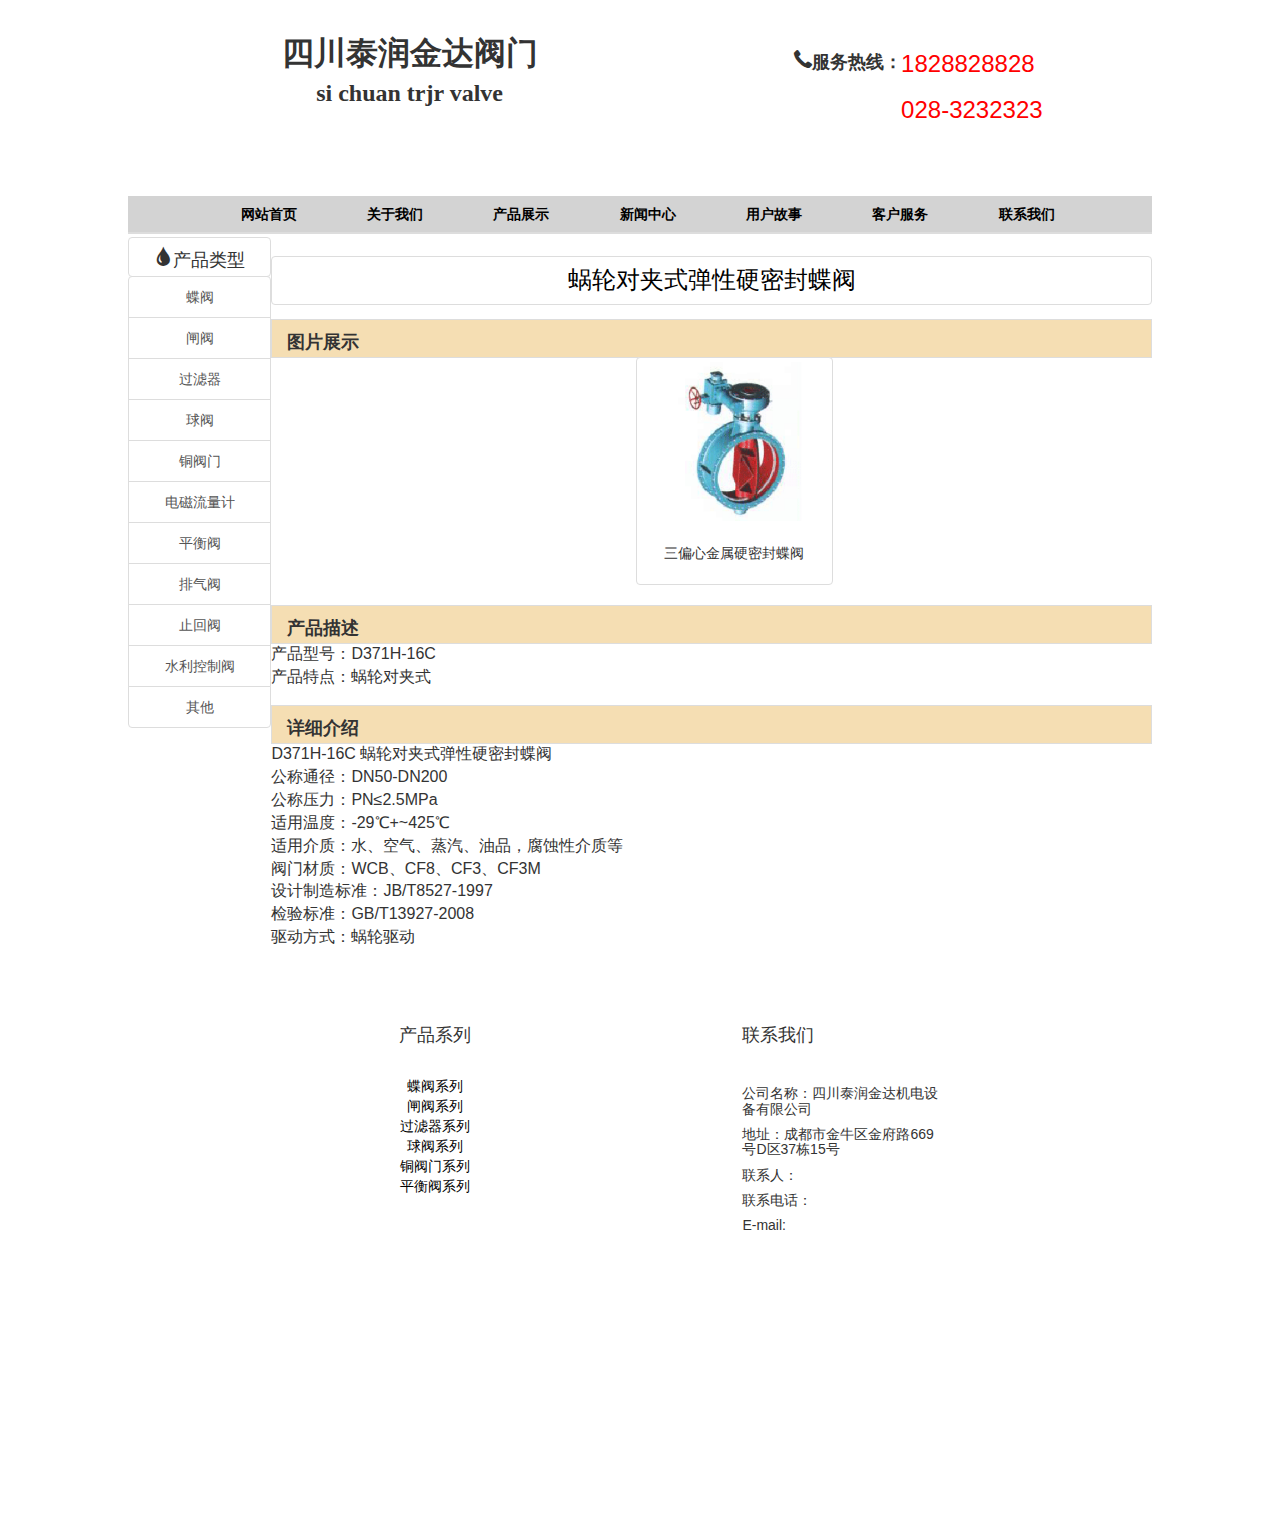
<file: demo/html/DieFa/DieFa2.html>
<!DOCTYPE html>
<html>
	<head>
		<meta charset="utf-8" />
		<title></title>
		<meta name="viewport" content="width=device-width, initial-scale=1,maximum-scale=1,user-scalable=no">
		<meta name="apple-mobile-web-app-capable" content="yes">
		<meta name="apple-mobile-web-app-status-bar-style" content="black">
		<!--标准mui.css-->
		<link rel="stylesheet" href="../../css/mui.css">
		<!--App自定义的css-->
		<link rel="stylesheet" type="text/css" href="../../css/common.css" /> 
		<link rel="stylesheet" href="../../css/mui.min.css">
		<link rel="stylesheet" href="../../bootstrap-3.3.7-dist/css/bootstrap.min.css" />
		<link rel="stylesheet" href="../../css/style.css" />
		<script src="../../js/jquery-1.11.1.min.js"></script>
		<script type="text/javascript" src="../../js/mui.min.js" ></script>
		<script type="text/javascript" src="../../bootstrap-3.3.7-dist/js/bootstrap.min.js" ></script>
		<style>
			
		</style>
	</head>
	<body>
		<div class="InitialDiv">
			<div class="div1"  >
			<div class="CompanyName" style="margin-top: 3%;">
				<font size="6" style="font-family: '仿宋';font-weight:bold;">四川泰润金达阀门</font><br />
				<font size="5" style="font-family: '仿宋';font-weight:bold;">si chuan trjr valve</font>
				
			</div>
			<div class="CompanyPhone">
				<font class="glyphicon glyphicon-earphone" size="4" style="font-weight: bold">服务热线：</font>
				<h3 style="margin-left: 35%;margin-top: -7%;color: red;">1828828828</h3>
				<h3 style="margin-left: 35%;color: red;" >028-3232323</h3>
		
			</div>
			
		</div>
	  <!-- 数据表格 -->
            <div class="table-responsive">
                <table class=" table table-striped b-t b-light text-center HeadTable"  >
                    <thead >
                    <tr >
                    	<th>&nbsp;</th>
                    	<th>&nbsp;</th>
                    	<th>&nbsp;</th>
                        <th><a href="">网站首页</a></th>
                        <th><a href="">关于我们</a></th>
                        <th><a href="">产品展示</a></th>
                        <th><a href="">新闻中心</a></th>
                        <th><a href="">用户故事</a></th>
                        <th><a href="">客户服务</a></th>        
                        <th><a href="">联系我们</a></th>
                        <th>&nbsp;</th>
                    </tr>
                    </thead>
                    
                </table>
            </div><!-- /.table-responsive -->
            <div class="AllTypeImg">
	            <div class="ProductType">
					<div class="ProductTypeHead">
						<div class="list-group" style="text-align: center;">
							<font class="glyphicon glyphicon-tint  list-group-item" size="4" >产品类型</font>
						</div>
						
					</div>
					<div class="AllType">
						<div class="list-group" style="text-align: center;">
							<a href="#" class="list-group-item">蝶阀</a>
							<a href="#" class="list-group-item">闸阀</a>
							<a href="#" class="list-group-item">过滤器</a>
							<a href="#" class="list-group-item">球阀</a>	
							<a href="#" class="list-group-item">铜阀门</a>
							<a href="#" class="list-group-item">电磁流量计</a>
							<a href="#" class="list-group-item">平衡阀</a>
							<a href="#" class="list-group-item">排气阀</a>
							<a href="#" class="list-group-item">止回阀</a>
							<a href="#" class="list-group-item">水利控制阀</a>
							<a href="#" class="list-group-item">其他</a>
						</div>						
					</div>
				</div>
				<div class="TypeImg">	
					<!--标题栏-->
					<div style="width: 100%;height: 8%;text-align: center;">
						<h3 style="color: black;" class="list-group-item">蜗轮对夹式弹性硬密封蝶阀</h3>
					</div>
					<!--图片展示-->
					<div style="width: 100%;height: 5%;background-color: wheat;" class="list-group-item" >
						<font size="4"  style="font-weight:bold;">图片展示</font>
					</div>
					<!--展示图片-->
					<div class="row" >
						<!--蝶阀1-->
					  <div class="col-sm-6 col-md-3 " style="margin-left: 40%;" >
					    <div class="thumbnail" >
					      <a href="../DieFa/DieFa1.html" >
					      	<img  src="../../img/DieFa/DieFa1/DieFa1.png" >
					      </a>
					      <div class="caption">
					        <h5 style="text-align: center;">三偏心金属硬密封蝶阀</h5>
					      </div>
					    </div>
					  </div>

					</div>
					<!--产品描述-->
					<div style="width: 100%;height: 5%;background-color: wheat;" class="list-group-item" >
						<font size="4"  style="font-weight:bold;">产品描述</font>
					</div>
					<!--产品描述文字-->
					<div style="width: 100%;height: 8%;">
						<font size="3">
							产品型号：D371H-16C<br />
							产品特点：蜗轮对夹式
						</font>
						
					</div>
					<!--详细介绍-->
					<div style="width: 100%;height: 5%;background-color: wheat;" class="list-group-item" >
						<font size="4"  style="font-weight:bold;">详细介绍</font>
					</div>
					<!--详细介绍文字-->
					<div style="width: 100%;height: 8%;">
						<font size="3">
							D371H-16C 蜗轮对夹式弹性硬密封蝶阀<br />

							公称通径：DN50-DN200<br />
							
							公称压力：PN≤2.5MPa<br />
							
							适用温度：-29℃+~425℃<br />
							
							适用介质：水、空气、蒸汽、油品，腐蚀性介质等<br />
							
							阀门材质：WCB、CF8、CF3、CF3M<br />
							
							设计制造标准：JB/T8527-1997<br />
							
							检验标准：GB/T13927-2008<br />
							
							驱动方式：蜗轮驱动<br />
						</font>
						
					</div>

				</div>
				
				<div class="ButtomBar">
					<div class="ButtomBarAll">
						<div class="FaMenType">
							<div>
								<h4 style="text-align: center;">产品系列</h4>
							    <div style="text-align: center;" >
							    	<br />
							    
							    	<a href="">蝶阀系列</a><br />
									<a href="">闸阀系列</a><br />
									<a href="">过滤器系列</a><br />
									<a href="">球阀系列</a><br />
									<a href="">铜阀门系列</a><br />
									<a href="">平衡阀系列</a><br />
							    </div>									
								
							</div>
						</div>
						
						<div class="ContactUs">
							<div>
								<h4>联系我们</h4><br />
								<h5>公司名称：四川泰润金达机电设备有限公司</h5>
								<h5>地址：成都市金牛区金府路669号D区37栋15号</h5>
								<h5>联系人：</h5>
								<h5>联系电话：</h5>
								<h5>E-mail:</h5>
							</div>
						</div>
						
					</div>
					
			    </div>
			
			</div>

		</div>

	</body>
</html>
</file>
<file: demo/css/common.css>
.n-center{
	text-align: center;
}
.n-color{
	color: black;
}
.n-title{
	font-size: 20px;
}
.n-ok{
	color: green;
}
.n-no{
	color: red;
}
.n-ing{
	color: #EC971F;
}
</file>
<file: demo/css/style.css>
/*全局div*/
			.InitialDiv{
			    float: none;  
    			display: block;  
    			margin-left: auto;  
    			margin-right: auto;  
			    height: 1500px; 			
				width:80% ;
				/*background-color: lightgray;*/
			}
			/*公司名和电话 div*/
			.div1 {
					
				height: 11%;
				margin:0 auto;				
			}
			/*公司名div*/
			.CompanyName{							
				margin-left: 15%;				
				width: 25%;			    
				text-align: center;			
			}
			/*电话名div*/
			.CompanyPhone{
				margin-left: 65%;
				margin-top: -6%;
				width: 30%;							    								
			}
			/*栏目div*/
			.HeadTable{
				background-color: lightgray;
			}
			/*所有a标签内容黑色*/
			a{
				color: black;
			}
			/*产品标签和图片*/
			.AllTypeImg{
				/*background-color: darkgray;*/
				width: 100%;
				height: 80%;
			}
			
			/*整个产品类型div*/
			.ProductType{
				/*background-color: #000000;*/
				width: 14%;
				height: 41%;
				margin-top: -1.7%;
				float: left;
			}
			/*产品类型*/
			.ProductTypeHead{
				/*background-color: deepskyblue;*/
				width: 100%;
				height: 8%;
  				
			}
			
			/*设置所有产品*/
			.AllType{
				/*background-color: cornflowerblue;*/
				width: 100%;
				height: 58%;				
				left: 50%;
			}
			/*li标签*/
			li{
				color: yellowgreen;
				list-style: none;
			}
			/*所有图片展示*/
			.TypeImg{
				float: right;
				/*background-color: dodgerblue;*/
				width: 86%;
				height: 65%;
				margin-top: -1.7%;
				
			}
			
			/*底部信息*/
			.ButtomBar{
				/*background-color: darkgray;*/
				width: 100%;
				height: 25%;
				clear: both;
				
			}
			
			/*底部div*/
			.ButtomBarAll{
				width: 100%;
				height: 100%;
			}
			
			/*底部阀门系列*/
			.FaMenType{
				
				/*background-color: wheat;*/
				
				height: 100%;
				width: 20%;
				float: left;
				margin-left: 20%;
				
				
			}
			
			/*联系我们*/
			.ContactUs{
				
				float: left;
				/*background-color: wheat;*/
				height: 100%;
				width: 20%;
				float: right;
				margin-right: 20%;
				
			}
</file>
